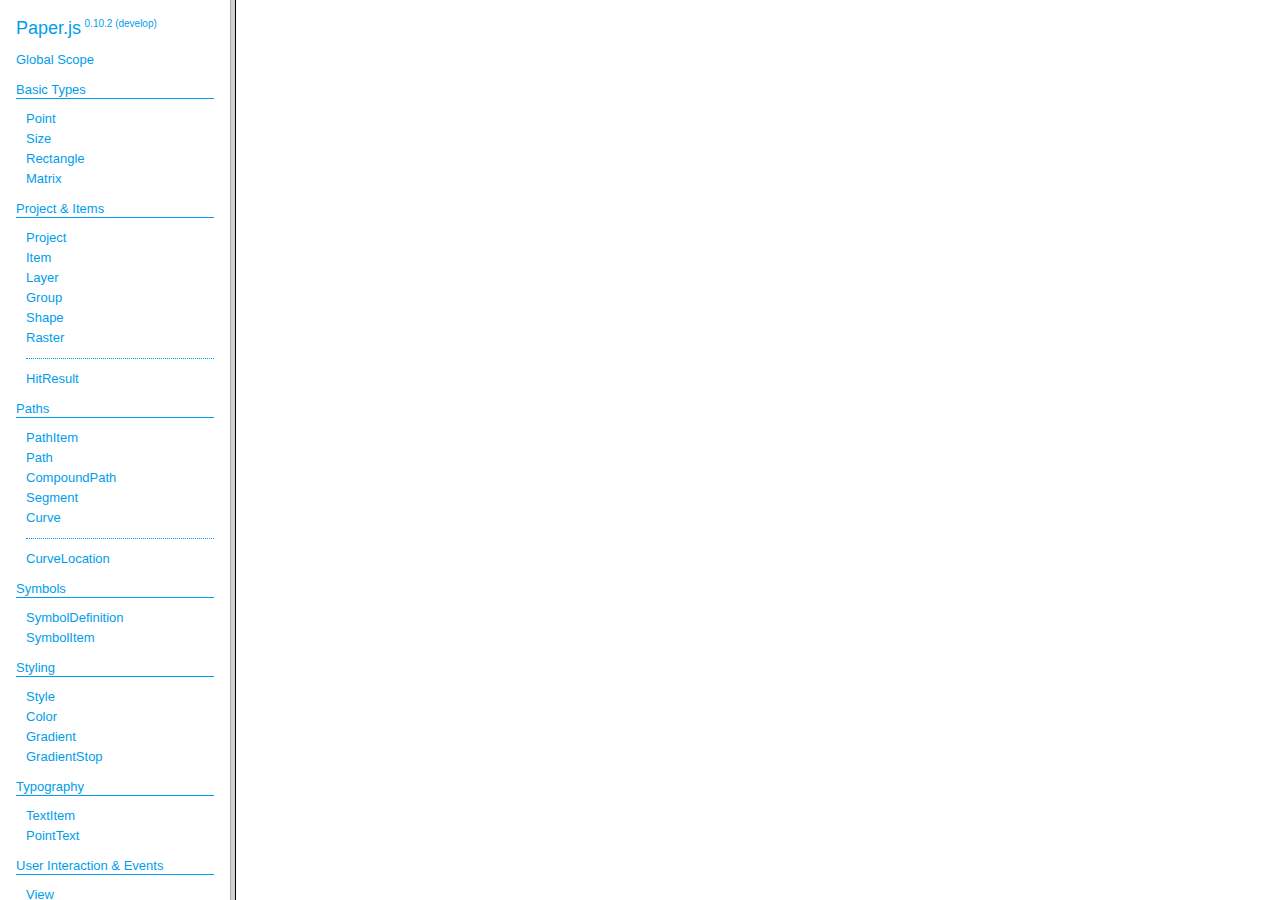
<file: paperjs/docs/index.html>
<!DOCTYPE html>
<html>
<head>
<meta charset="UTF-8">
<title>Paper.js v0.10.2 (develop)</title>
</head>
<frameset cols="230,*">
<frame src="classes/index.html" name="packageListFrame" title="All Packages">
<frame src="about:blank" name="class-frame" title="Class and interface descriptions">
</frameset>
</html>
</file>
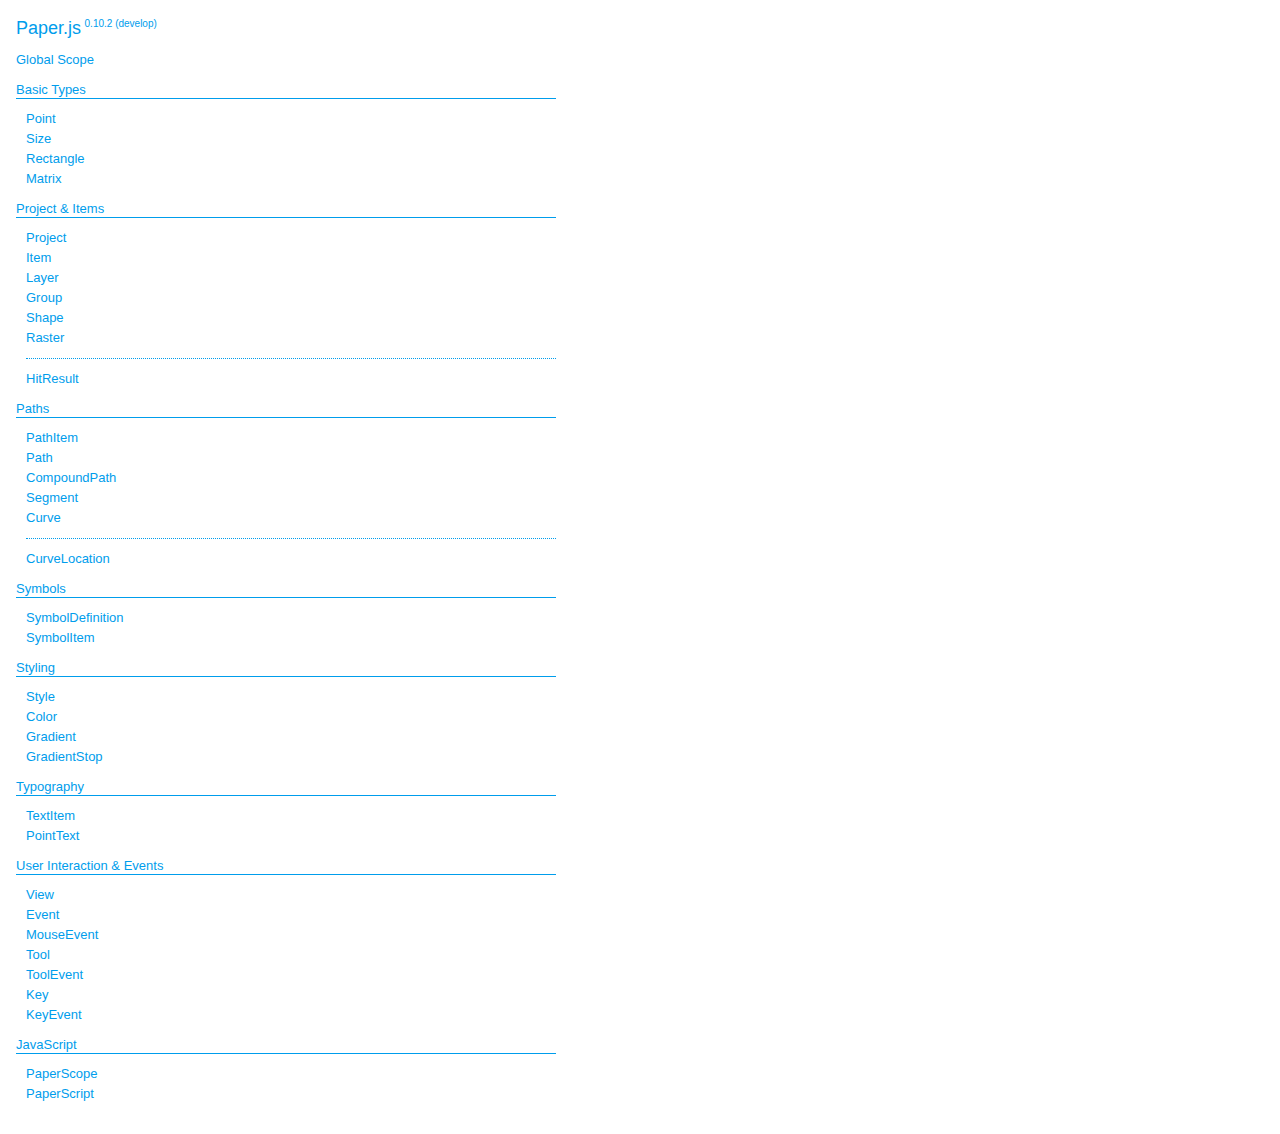
<file: paperjs/docs/classes/index.html>
<!DOCTYPE html>
<html>
<head>
<meta charset="UTF-8">
<title>Paper.js v0.10.2 (develop)</title>
<base target="class-frame">
<link href="../assets/css/docs.css" rel="stylesheet" type="text/css">
</head>
<body class="reference">
<div class="reference-index">
<h1>Paper.js<span class="version">0.10.2 (develop)</span></h1>
<ul class="reference-classes"><li><a href="../classes/global.html">Global Scope</a></li>
<li>
<h2>Basic Types</h2>
<ul>
<li><a href="../classes/Point.html">Point</a></li>
<li><a href="../classes/Size.html">Size</a></li>
<li><a href="../classes/Rectangle.html">Rectangle</a></li>
<li><a href="../classes/Matrix.html">Matrix</a></li>
</ul>
<li>
<h2>Project & Items</h2>
<ul>
<li><a href="../classes/Project.html">Project</a></li>
<li><a href="../classes/Item.html">Item</a></li>
<li><a href="../classes/Layer.html">Layer</a></li>
<li><a href="../classes/Group.html">Group</a></li>
<li><a href="../classes/Shape.html">Shape</a></li>
<li><a href="../classes/Raster.html">Raster</a></li>
<li><hr /></li>
<li><a href="../classes/HitResult.html">HitResult</a></li>
</ul>
<li>
<h2>Paths</h2>
<ul>
<li><a href="../classes/PathItem.html">PathItem</a></li>
<li><a href="../classes/Path.html">Path</a></li>
<li><a href="../classes/CompoundPath.html">CompoundPath</a></li>
<li><a href="../classes/Segment.html">Segment</a></li>
<li><a href="../classes/Curve.html">Curve</a></li>
<li><hr /></li>
<li><a href="../classes/CurveLocation.html">CurveLocation</a></li>
</ul>
<li>
<h2>Symbols</h2>
<ul>
<li><a href="../classes/SymbolDefinition.html">SymbolDefinition</a></li>
<li><a href="../classes/SymbolItem.html">SymbolItem</a></li>
</ul>
<li>
<h2>Styling</h2>
<ul>
<li><a href="../classes/Style.html">Style</a></li>
<li><a href="../classes/Color.html">Color</a></li>
<li><a href="../classes/Gradient.html">Gradient</a></li>
<li><a href="../classes/GradientStop.html">GradientStop</a></li>
</ul>
<li>
<h2>Typography</h2>
<ul>
<li><a href="../classes/TextItem.html">TextItem</a></li>
<li><a href="../classes/PointText.html">PointText</a></li>
</ul>
<li>
<h2>User Interaction & Events</h2>
<ul>
<li><a href="../classes/View.html">View</a></li>
<li><a href="../classes/Event.html">Event</a></li>
<li><a href="../classes/MouseEvent.html">MouseEvent</a></li>
<li><a href="../classes/Tool.html">Tool</a></li>
<li><a href="../classes/ToolEvent.html">ToolEvent</a></li>
<li><a href="../classes/Key.html">Key</a></li>
<li><a href="../classes/KeyEvent.html">KeyEvent</a></li>
</ul>
<li>
<h2>JavaScript</h2>
<ul>
<li><a href="../classes/PaperScope.html">PaperScope</a></li>
<li><a href="../classes/PaperScript.html">PaperScript</a></li>
</ul>
</ul>
</body>
</html>
</file>
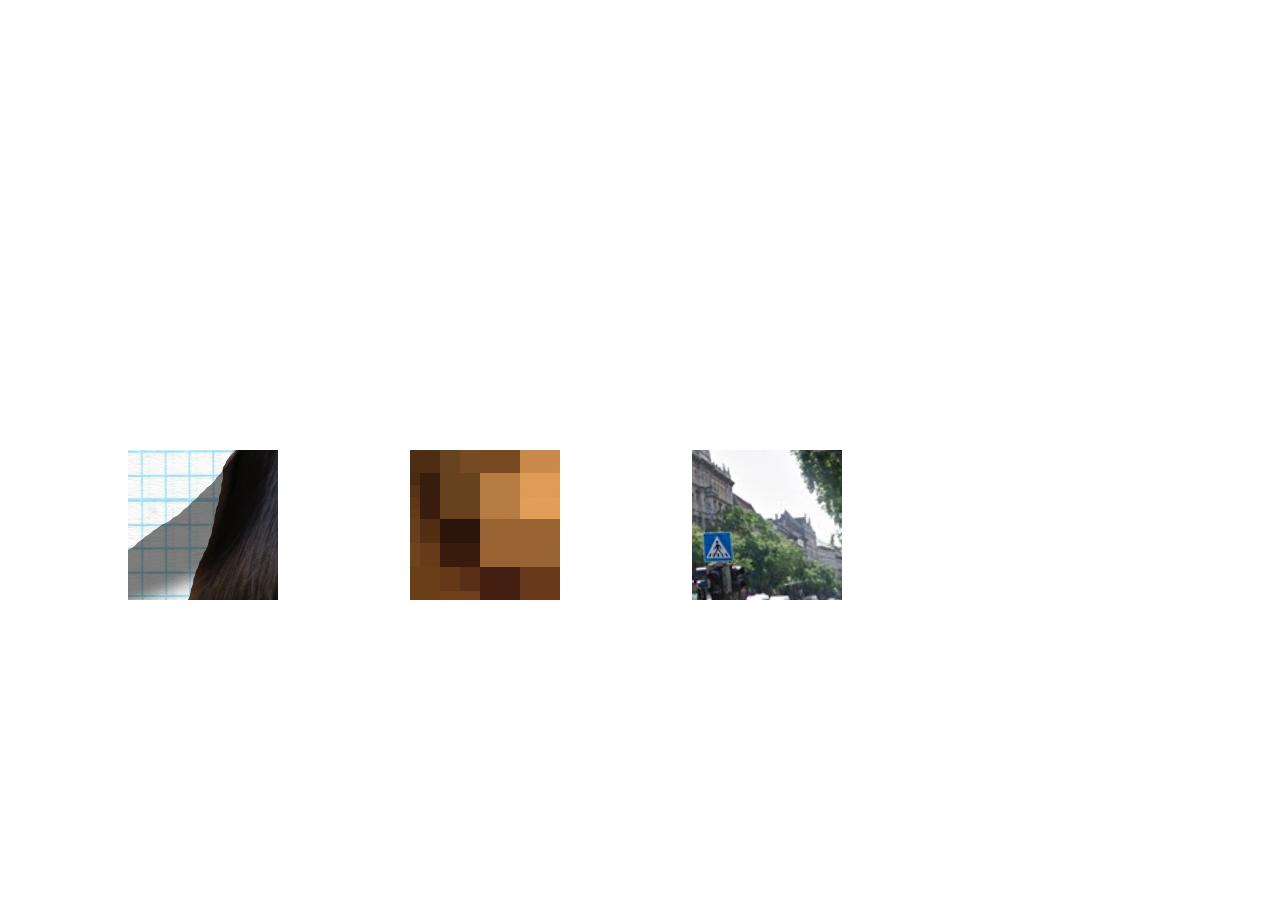
<file: contents.html>
<!DOCTYPE html>
<html>
<head>
    <meta charset="UTF-8">
    <title>where do we go</title>
    <style>
    	html, body {
	        height: 100%;
	        margin: 0;
	        padding: 0;
    	}
    	a{
    		position: relative;
  			top: 50%;
  			transform: translateY(-50%);
    		margin: 10% 0 0 10%;
    	}

    	/* Blur */
/*		figure img {
			-webkit-filter: blur(3px);
			filter: blur(3px);
			-webkit-transition: .3s ease-in-out;
			transition: .3s ease-in-out;
		}
		figure:hover img {
			-webkit-filter: blur(0);
			filter: blur(0);
		}*/
    </style>
    <link rel="stylesheet" href="paperjs/examples/css/style.css">
</head>
<body>
		 <a href="no-face.html" title="1) no face"><img src="final/1.png"></a>
	     <a href="partiality.html" title="2) partiality"><img src="final/2.png"></a>
	     <a href="navigation.html" title="3) navigation"><img src="final/3.png"></a>
</body>
</html>
</file>
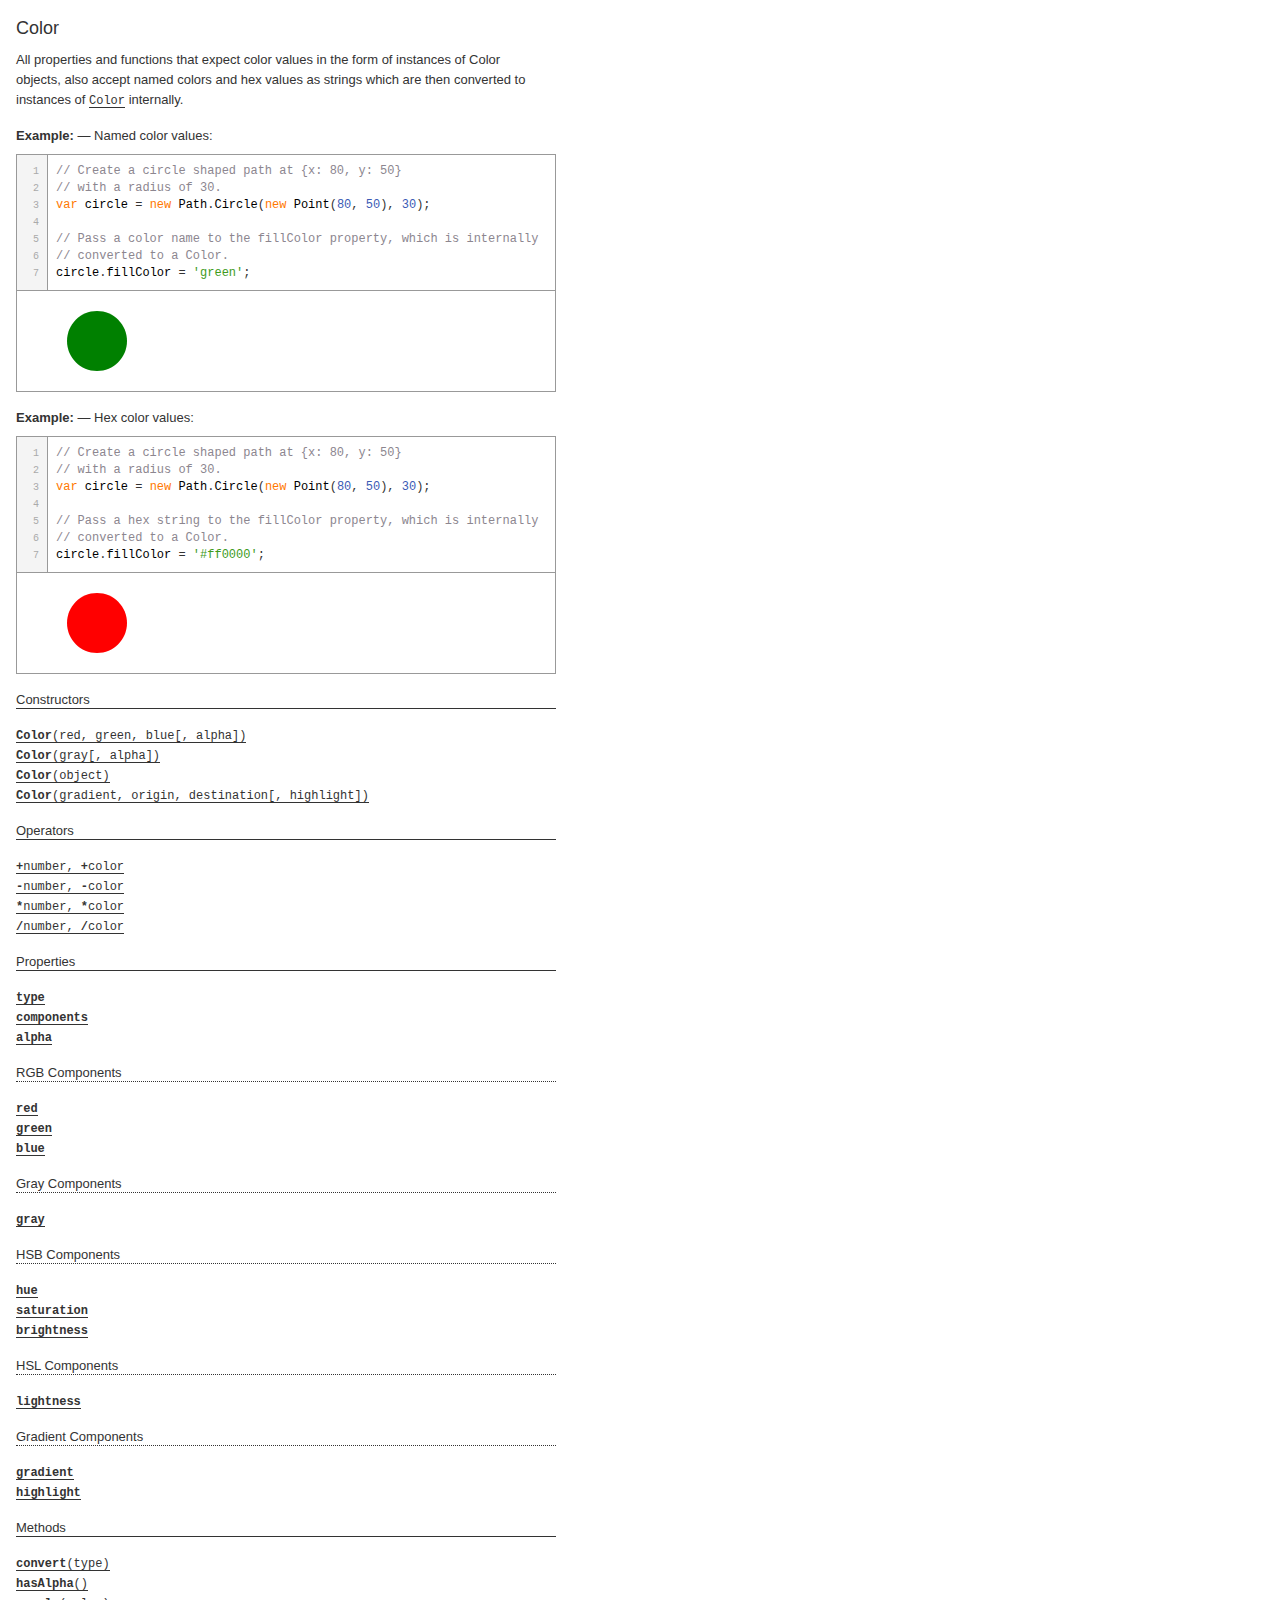
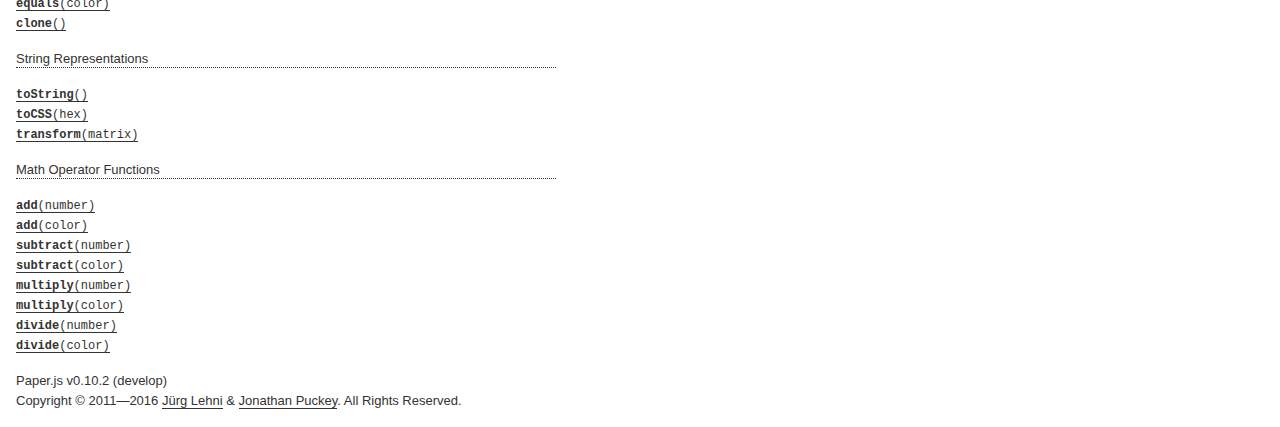
<file: paperjs/docs/classes/Color.html>
<!DOCTYPE html>
<html>
<head>
<meta charset="UTF-8">
<title>Color</title>
<base target="class-frame">
<link href="../assets/css/docs.css" rel="stylesheet" type="text/css">
<script src="../assets/js/paper.js"></script>
<script src="../assets/js/jquery.js"></script>
<script src="../assets/js/codemirror.js"></script>
<script src="../assets/js/docs.js"></script>
</head>
<body>
<article class="reference"> 
<div class="reference-class">
<h1>Color</h1>

<p>All properties and functions that expect color values in the form of instances of Color objects, also accept named colors and hex values as strings which are then converted to instances of <a href="../classes/Color.html"><tt>Color</tt></a> internally.</p>
<h4>Example:<span class="description">Named color values:</span></h4>

<div class="paperscript split">

<div class="buttons">
<div class="button run">Run</div>
</div>

<script type="text/paperscript" canvas="canvas-0">
// Create a circle shaped path at {x: 80, y: 50}
// with a radius of 30.
var circle = new Path.Circle(new Point(80, 50), 30);

// Pass a color name to the fillColor property, which is internally
// converted to a Color.
circle.fillColor = 'green';
</script>
<div class="canvas"><canvas width="516" height="100" id="canvas-0"></canvas></div>
</div>


<h4>Example:<span class="description">Hex color values:</span></h4>

<div class="paperscript split">

<div class="buttons">
<div class="button run">Run</div>
</div>

<script type="text/paperscript" canvas="canvas-1">
// Create a circle shaped path at {x: 80, y: 50}
// with a radius of 30.
var circle = new Path.Circle(new Point(80, 50), 30);

// Pass a hex string to the fillColor property, which is internally
// converted to a Color.
circle.fillColor = '#ff0000';
</script>
<div class="canvas"><canvas width="516" height="100" id="canvas-1"></canvas></div>
</div>


</div>

<!-- =============================== constructors ========================== -->
<div class="reference-members">
	<h2>Constructors</h2>
	
		
<div id="color-red-green-blue" class="member">
<div class="member-link">
<a name="color-red-green-blue" href="#color-red-green-blue"><tt><b>Color</b>(red, green, blue[, alpha])</tt></a>
</div>
<div class="member-description hidden">
<div class="member-text">
    <p>Creates a RGB Color object.</p>
    
    
<ul class="member-list">
	<h4>Parameters:</h4>
	
	<li>
<tt>red:</tt> 
<tt>Number</tt>
&mdash;&nbsp;the amount of red in the color as a value between  <code>0</code> and <code>1</code>

</li>
	
	<li>
<tt>green:</tt> 
<tt>Number</tt>
&mdash;&nbsp;the amount of green in the color as a value  between <code>0</code> and <code>1</code>

</li>
	
	<li>
<tt>blue:</tt> 
<tt>Number</tt>
&mdash;&nbsp;the amount of blue in the color as a value  between <code>0</code> and <code>1</code>

</li>
	
	<li>
<tt>alpha:</tt> 
<tt>Number</tt>
&mdash;&nbsp;the alpha of the color as a value between <code>0</code>  and <code>1</code>
&mdash;&nbsp;optional
</li>
	
</ul>

    
	<ul class="member-list">
		<h4>Returns:</h4>
		
			<li>
<tt><a href="../classes/Color.html"><tt>Color</tt></a></tt>
</li>
		
	</ul>

    
    <h4>Example:<span class="description">Creating a RGB Color:</span></h4>

<div class="paperscript split">

<div class="buttons">
<div class="button run">Run</div>
</div>

<script type="text/paperscript" canvas="canvas-2">
// Create a circle shaped path at {x: 80, y: 50}
// with a radius of 30:
var circle = new Path.Circle(new Point(80, 50), 30);

// 100% red, 0% blue, 50% blue:
circle.fillColor = new Color(1, 0, 0.5);
</script>
<div class="canvas"><canvas width="516" height="100" id="canvas-2"></canvas></div>
</div>


</div>
</div>
</div>
	
		
<div id="color-gray" class="member">
<div class="member-link">
<a name="color-gray" href="#color-gray"><tt><b>Color</b>(gray[, alpha])</tt></a>
</div>
<div class="member-description hidden">
<div class="member-text">
    <p>Creates a gray Color object.</p>
    
    
<ul class="member-list">
	<h4>Parameters:</h4>
	
	<li>
<tt>gray:</tt> 
<tt>Number</tt>
&mdash;&nbsp;the amount of gray in the color as a value  between <code>0</code> and <code>1</code>

</li>
	
	<li>
<tt>alpha:</tt> 
<tt>Number</tt>
&mdash;&nbsp;the alpha of the color as a value between <code>0</code>  and <code>1</code>
&mdash;&nbsp;optional
</li>
	
</ul>

    
	<ul class="member-list">
		<h4>Returns:</h4>
		
			<li>
<tt><a href="../classes/Color.html"><tt>Color</tt></a></tt>
</li>
		
	</ul>

    
    <h4>Example:<span class="description">Creating a gray Color:</span></h4>

<div class="paperscript split">

<div class="buttons">
<div class="button run">Run</div>
</div>

<script type="text/paperscript" canvas="canvas-3">
// Create a circle shaped path at {x: 80, y: 50}
// with a radius of 30:
var circle = new Path.Circle(new Point(80, 50), 30);

// Create a GrayColor with 50% gray:
circle.fillColor = new Color(0.5);
</script>
<div class="canvas"><canvas width="516" height="100" id="canvas-3"></canvas></div>
</div>


</div>
</div>
</div>
	
		
<div id="color-object" class="member">
<div class="member-link">
<a name="color-object" href="#color-object"><tt><b>Color</b>(object)</tt></a>
</div>
<div class="member-description hidden">
<div class="member-text">
    <p>Creates a HSB, HSL or gradient Color object from the properties of the provided object:</p>
    <ul class="member-list">
<h4>Options:</h4>
<li><tt>hsb.hue: <tt>Number</tt></tt> &mdash; the hue of the color as a value in degrees  between <code>0</code> and <code>360</code></li>
<li><tt>hsb.saturation: <tt>Number</tt></tt> &mdash; the saturation of the color as a  value between <code>0</code> and <code>1</code></li>
<li><tt>hsb.brightness: <tt>Number</tt></tt> &mdash; the brightness of the color as a  value between <code>0</code> and <code>1</code></li>
<li><tt>hsb.alpha: <tt>Number</tt></tt> &mdash; the alpha of the color as a value between  <code>0</code> and <code>1</code></li>
<li><tt>hsl.hue: <tt>Number</tt></tt> &mdash; the hue of the color as a value in degrees  between <code>0</code> and <code>360</code></li>
<li><tt>hsl.saturation: <tt>Number</tt></tt> &mdash; the saturation of the color as a  value between <code>0</code> and <code>1</code></li>
<li><tt>hsl.lightness: <tt>Number</tt></tt> &mdash; the lightness of the color as a value  between <code>0</code> and <code>1</code><br></li>
<li><tt>hsl.alpha: <tt>Number</tt></tt> &mdash; the alpha of the color as a value between  <code>0</code> and <code>1</code></li>
<li><tt>gradient.gradient: <a href="../classes/Gradient.html"><tt>Gradient</tt></a></tt> &mdash; the gradient object that  describes the color stops and type of gradient to be used</li>
<li><tt>gradient.origin: <a href="../classes/Point.html"><tt>Point</tt></a></tt> &mdash; the origin point of the gradient</li>
<li><tt>gradient.destination: <a href="../classes/Point.html"><tt>Point</tt></a></tt> &mdash; the destination point of the  gradient</li>
<li><tt>gradient.stops: undefined</tt> &mdash; {GradientStop[]} the gradient stops describing  the gradient, as an alternative to providing a gradient object</li>
<li><tt>gradient.radial: <tt>Boolean</tt></tt> &mdash; controls whether the gradient is  radial, as an alternative to providing a gradient object</li>
</ul>
    
<ul class="member-list">
	<h4>Parameters:</h4>
	
	<li>
<tt>object:</tt> 
<tt>Object</tt>
&mdash;&nbsp;an object describing the components and properties of the color

</li>
	
</ul>

    
	<ul class="member-list">
		<h4>Returns:</h4>
		
			<li>
<tt><a href="../classes/Color.html"><tt>Color</tt></a></tt>
</li>
		
	</ul>

    
    <h4>Example:<span class="description">Creating a HSB Color:</span></h4>

<div class="paperscript split">

<div class="buttons">
<div class="button run">Run</div>
</div>

<script type="text/paperscript" canvas="canvas-4">
// Create a circle shaped path at {x: 80, y: 50}
// with a radius of 30:
var circle = new Path.Circle(new Point(80, 50), 30);

// Create an HSB Color with a hue of 90 degrees, a saturation
// 100% and a brightness of 100%:
circle.fillColor = { hue: 90, saturation: 1, brightness: 1 };
</script>
<div class="canvas"><canvas width="516" height="100" id="canvas-4"></canvas></div>
</div>


<h4>Example:<span class="description">Creating a HSL Color:</span></h4>

<div class="paperscript split">

<div class="buttons">
<div class="button run">Run</div>
</div>

<script type="text/paperscript" canvas="canvas-5">
// Create a circle shaped path at {x: 80, y: 50}
// with a radius of 30:
var circle = new Path.Circle(new Point(80, 50), 30);

// Create an HSL Color with a hue of 90 degrees, a saturation
// 100% and a lightness of 50%:
circle.fillColor = { hue: 90, saturation: 1, lightness: 0.5 };
</script>
<div class="canvas"><canvas width="516" height="100" id="canvas-5"></canvas></div>
</div>


<h4>Example:<span class="description">Creating a gradient color from an object literal:</span></h4>

<div class="paperscript split">

<div class="buttons">
<div class="button run">Run</div>
</div>

<script type="text/paperscript" canvas="canvas-6">
// Define two points which we will be using to construct
// the path and to position the gradient color:
var topLeft = view.center - [80, 80];
var bottomRight = view.center + [80, 80];

var path = new Path.Rectangle({
 topLeft: topLeft,
 bottomRight: bottomRight,
 // Fill the path with a gradient of three color stops
 // that runs between the two points we defined earlier:
 fillColor: {
     stops: ['yellow', 'red', 'blue'],
     origin: topLeft,
     destination: bottomRight
 }
});
</script>
<div class="canvas"><canvas width="516" height="200" id="canvas-6"></canvas></div>
</div>


</div>
</div>
</div>
	
		
<div id="color-gradient-origin-destination" class="member">
<div class="member-link">
<a name="color-gradient-origin-destination" href="#color-gradient-origin-destination"><tt><b>Color</b>(gradient, origin, destination[, highlight])</tt></a>
</div>
<div class="member-description hidden">
<div class="member-text">
    <p>Creates a gradient Color object.</p>
    
    
<ul class="member-list">
	<h4>Parameters:</h4>
	
	<li>
<tt>gradient:</tt> 
<a href="../classes/Gradient.html"><tt>Gradient</tt></a>


</li>
	
	<li>
<tt>origin:</tt> 
<a href="../classes/Point.html"><tt>Point</tt></a>


</li>
	
	<li>
<tt>destination:</tt> 
<a href="../classes/Point.html"><tt>Point</tt></a>


</li>
	
	<li>
<tt>highlight:</tt> 
<a href="../classes/Point.html"><tt>Point</tt></a>

&mdash;&nbsp;optional
</li>
	
</ul>

    
	<ul class="member-list">
		<h4>Returns:</h4>
		
			<li>
<tt><a href="../classes/Color.html"><tt>Color</tt></a></tt>
</li>
		
	</ul>

    
    <h4>Example:<span class="description">Applying a linear gradient color containing evenly distributed color stops:</span></h4>

<div class="paperscript split">

<div class="buttons">
<div class="button run">Run</div>
</div>

<script type="text/paperscript" canvas="canvas-7">
// Define two points which we will be using to construct
// the path and to position the gradient color:
var topLeft = view.center - [80, 80];
var bottomRight = view.center + [80, 80];

// Create a rectangle shaped path between
// the topLeft and bottomRight points:
var path = new Path.Rectangle(topLeft, bottomRight);

// Create the gradient, passing it an array of colors to be converted
// to evenly distributed color stops:
var gradient = new Gradient(['yellow', 'red', 'blue']);

// Have the gradient color run between the topLeft and
// bottomRight points we defined earlier:
var gradientColor = new Color(gradient, topLeft, bottomRight);

// Set the fill color of the path to the gradient color:
path.fillColor = gradientColor;
</script>
<div class="canvas"><canvas width="516" height="200" id="canvas-7"></canvas></div>
</div>


<h4>Example:<span class="description">Applying a radial gradient color containing unevenly distributed color stops:</span></h4>

<div class="paperscript split">

<div class="buttons">
<div class="button run">Run</div>
</div>

<script type="text/paperscript" canvas="canvas-8">
// Create a circle shaped path at the center of the view
// with a radius of 80:
var path = new Path.Circle({
    center: view.center,
    radius: 80
});

// The stops array: yellow mixes with red between 0 and 15%,
// 15% to 30% is pure red, red mixes with black between 30% to 100%:
var stops = [
    ['yellow', 0],
    ['red', 0.15],
    ['red', 0.3],
    ['black', 0.9]
];

// Create a radial gradient using the color stops array:
var gradient = new Gradient(stops, true);

// We will use the center point of the circle shaped path as
// the origin point for our gradient color
var from = path.position;

// The destination point of the gradient color will be the
// center point of the path + 80pt in horizontal direction:
var to = path.position + [80, 0];

// Create the gradient color:
var gradientColor = new Color(gradient, from, to);

// Set the fill color of the path to the gradient color:
path.fillColor = gradientColor;
</script>
<div class="canvas"><canvas width="516" height="200" id="canvas-8"></canvas></div>
</div>


</div>
</div>
</div>
	
</div>



<!-- ================================ operators ============================ -->
	<div class="reference-members">
		<h2>Operators</h2>
		
			<div id="add" class="member">
<div class="member-link">
<a name="add" href="#add"><tt><tt><b>+</b>number</tt>, <tt><b>+</b>color</tt></tt></a>
</div>
<div class="member-description hidden">


	<div class="member-text">
		<p>Returns the addition of the supplied value to both coordinates of the color as a new color. The object itself is not modified!</p>
		
<ul class="member-list">
	<h4>Parameters:</h4>
	
	<li>
<tt>number:</tt> 
<tt>Number</tt>
&mdash;&nbsp;the number to add

</li>
	
</ul>

		
	<ul class="member-list">
		<h4>Returns:</h4>
		
			<li>
<tt><a href="../classes/Color.html"><tt>Color</tt></a></tt>&nbsp;&mdash;&nbsp;the addition of the color and the value as a new color
</li>
		
	</ul>

		
		<h4>Example:</h4>


<pre><code>var color = new Color(0.5, 1, 1);
var result = color + 1;
console.log(result); // { red: 1, blue: 1, green: 1 }</code></pre>

	</div>



	<div class="member-text">
		<p>Returns the addition of the supplied color to the color as a new color. The object itself is not modified!</p>
		
<ul class="member-list">
	<h4>Parameters:</h4>
	
	<li>
<tt>color:</tt> 
<a href="../classes/Color.html"><tt>Color</tt></a>
&mdash;&nbsp;the color to add

</li>
	
</ul>

		
	<ul class="member-list">
		<h4>Returns:</h4>
		
			<li>
<tt><a href="../classes/Color.html"><tt>Color</tt></a></tt>&nbsp;&mdash;&nbsp;the addition of the two colors as a new color
</li>
		
	</ul>

		
		<h4>Example:</h4>


<pre><code>var color1 = new Color(0, 1, 1);
var color2 = new Color(1, 0, 0);
var result = color1 + color2;
console.log(result); // { red: 1, blue: 1, green: 1 }</code></pre>

	</div>


</div>
</div>

		
			<div id="subtract" class="member">
<div class="member-link">
<a name="subtract" href="#subtract"><tt><tt><b>-</b>number</tt>, <tt><b>-</b>color</tt></tt></a>
</div>
<div class="member-description hidden">


	<div class="member-text">
		<p>Returns the subtraction of the supplied value to both coordinates of the color as a new color. The object itself is not modified!</p>
		
<ul class="member-list">
	<h4>Parameters:</h4>
	
	<li>
<tt>number:</tt> 
<tt>Number</tt>
&mdash;&nbsp;the number to subtract

</li>
	
</ul>

		
	<ul class="member-list">
		<h4>Returns:</h4>
		
			<li>
<tt><a href="../classes/Color.html"><tt>Color</tt></a></tt>&nbsp;&mdash;&nbsp;the subtraction of the color and the value as a new color
</li>
		
	</ul>

		
		<h4>Example:</h4>


<pre><code>var color = new Color(0.5, 1, 1);
var result = color - 1;
console.log(result); // { red: 0, blue: 0, green: 0 }</code></pre>

	</div>



	<div class="member-text">
		<p>Returns the subtraction of the supplied color to the color as a new color. The object itself is not modified!</p>
		
<ul class="member-list">
	<h4>Parameters:</h4>
	
	<li>
<tt>color:</tt> 
<a href="../classes/Color.html"><tt>Color</tt></a>
&mdash;&nbsp;the color to subtract

</li>
	
</ul>

		
	<ul class="member-list">
		<h4>Returns:</h4>
		
			<li>
<tt><a href="../classes/Color.html"><tt>Color</tt></a></tt>&nbsp;&mdash;&nbsp;the subtraction of the two colors as a new color
</li>
		
	</ul>

		
		<h4>Example:</h4>


<pre><code>var color1 = new Color(0, 1, 1);
var color2 = new Color(1, 0, 0);
var result = color1 - color2;
console.log(result); // { red: 0, blue: 1, green: 1 }</code></pre>

	</div>


</div>
</div>

		
			<div id="multiply" class="member">
<div class="member-link">
<a name="multiply" href="#multiply"><tt><tt><b>*</b>number</tt>, <tt><b>*</b>color</tt></tt></a>
</div>
<div class="member-description hidden">


	<div class="member-text">
		<p>Returns the multiplication of the supplied value to both coordinates of the color as a new color. The object itself is not modified!</p>
		
<ul class="member-list">
	<h4>Parameters:</h4>
	
	<li>
<tt>number:</tt> 
<tt>Number</tt>
&mdash;&nbsp;the number to multiply

</li>
	
</ul>

		
	<ul class="member-list">
		<h4>Returns:</h4>
		
			<li>
<tt><a href="../classes/Color.html"><tt>Color</tt></a></tt>&nbsp;&mdash;&nbsp;the multiplication of the color and the value as a new color
</li>
		
	</ul>

		
		<h4>Example:</h4>


<pre><code>var color = new Color(0.5, 1, 1);
var result = color * 0.5;
console.log(result); // { red: 0.25, blue: 0.5, green: 0.5 }</code></pre>

	</div>



	<div class="member-text">
		<p>Returns the multiplication of the supplied color to the color as a new color. The object itself is not modified!</p>
		
<ul class="member-list">
	<h4>Parameters:</h4>
	
	<li>
<tt>color:</tt> 
<a href="../classes/Color.html"><tt>Color</tt></a>
&mdash;&nbsp;the color to multiply

</li>
	
</ul>

		
	<ul class="member-list">
		<h4>Returns:</h4>
		
			<li>
<tt><a href="../classes/Color.html"><tt>Color</tt></a></tt>&nbsp;&mdash;&nbsp;the multiplication of the two colors as a new color
</li>
		
	</ul>

		
		<h4>Example:</h4>


<pre><code>var color1 = new Color(0, 1, 1);
var color2 = new Color(0.5, 0, 0.5);
var result = color1 * color2;
console.log(result); // { red: 0, blue: 0, green: 0.5 }</code></pre>

	</div>


</div>
</div>

		
			<div id="divide" class="member">
<div class="member-link">
<a name="divide" href="#divide"><tt><tt><b>/</b>number</tt>, <tt><b>/</b>color</tt></tt></a>
</div>
<div class="member-description hidden">


	<div class="member-text">
		<p>Returns the division of the supplied value to both coordinates of the color as a new color. The object itself is not modified!</p>
		
<ul class="member-list">
	<h4>Parameters:</h4>
	
	<li>
<tt>number:</tt> 
<tt>Number</tt>
&mdash;&nbsp;the number to divide

</li>
	
</ul>

		
	<ul class="member-list">
		<h4>Returns:</h4>
		
			<li>
<tt><a href="../classes/Color.html"><tt>Color</tt></a></tt>&nbsp;&mdash;&nbsp;the division of the color and the value as a new color
</li>
		
	</ul>

		
		<h4>Example:</h4>


<pre><code>var color = new Color(0.5, 1, 1);
var result = color / 2;
console.log(result); // { red: 0.25, blue: 0.5, green: 0.5 }</code></pre>

	</div>



	<div class="member-text">
		<p>Returns the division of the supplied color to the color as a new color. The object itself is not modified!</p>
		
<ul class="member-list">
	<h4>Parameters:</h4>
	
	<li>
<tt>color:</tt> 
<a href="../classes/Color.html"><tt>Color</tt></a>
&mdash;&nbsp;the color to divide

</li>
	
</ul>

		
	<ul class="member-list">
		<h4>Returns:</h4>
		
			<li>
<tt><a href="../classes/Color.html"><tt>Color</tt></a></tt>&nbsp;&mdash;&nbsp;the division of the two colors as a new color
</li>
		
	</ul>

		
		<h4>Example:</h4>


<pre><code>var color1 = new Color(0, 1, 1);
var color2 = new Color(0.5, 0, 0.5);
var result = color1 / color2;
console.log(result); // { red: 0, blue: 0, green: 1 }</code></pre>

	</div>


</div>
</div>

		
	</div>



<!-- ================================ properties =========================== -->
	<div class="reference-members">
		<h2>Properties</h2>
		
			
<div id="type" class="member">
<div class="member-link">
<a name="type" href="#type"><tt><b>type</b></tt></a>
</div>
<div class="member-description hidden">

<div class="member-text">
	<p>The type of the color as a string.</p>
	
	
	
	<ul class="member-list">
		<h4>Type:</h4>
		<li>
			<tt>String</tt>
		</li>
	</ul>
    
	
	<h4>Example:</h4>


<pre><code>var color = new Color(1, 0, 0);
console.log(color.type); // 'rgb'</code></pre>

</div>

</div>
</div>
		
			
<div id="components" class="member">
<div class="member-link">
<a name="components" href="#components"><tt><b>components</b></tt></a>
</div>
<div class="member-description hidden">

<div class="member-text">
	<p>The color components that define the color, including the alpha value if defined.</p>
	
		<p>Read only.</p>
	
	
	
	<ul class="member-list">
		<h4>Type:</h4>
		<li>
			<tt>Number</tt>
		</li>
	</ul>
    
	
	
</div>

</div>
</div>
		
			
<div id="alpha" class="member">
<div class="member-link">
<a name="alpha" href="#alpha"><tt><b>alpha</b></tt></a>
</div>
<div class="member-description hidden">

<div class="member-text">
	<p>The color&rsquo;s alpha value as a number between <code>0</code> and <code>1</code>. All colors of the different subclasses support alpha values.</p>
	
	
	
	<ul class="member-list">
		<h4>Type:</h4>
		<li>
			<tt>Number</tt>
		</li>
	</ul>
    
	
	<h4>Example:<span class="description">A filled path with a half transparent stroke:</span></h4>

<div class="paperscript split">

<div class="buttons">
<div class="button run">Run</div>
</div>

<script type="text/paperscript" canvas="canvas-9">
var circle = new Path.Circle(new Point(80, 50), 30);

// Fill the circle with red and give it a 20pt green stroke:
circle.style = {
 fillColor: 'red',
 strokeColor: 'green',
 strokeWidth: 20
};

// Make the stroke half transparent:
circle.strokeColor.alpha = 0.5;
</script>
<div class="canvas"><canvas width="516" height="100" id="canvas-9"></canvas></div>
</div>


</div>

</div>
</div>
		
			
	<h3>RGB Components</h3>

<div id="red" class="member">
<div class="member-link">
<a name="red" href="#red"><tt><b>red</b></tt></a>
</div>
<div class="member-description hidden">

<div class="member-text">
	<p>The amount of red in the color as a value between <code>0</code> and <code>1</code>.</p>
	
	
	
	<ul class="member-list">
		<h4>Type:</h4>
		<li>
			<tt>Number</tt>
		</li>
	</ul>
    
	
	<h4>Example:<span class="description">Changing the amount of red in a color:</span></h4>

<div class="paperscript split">

<div class="buttons">
<div class="button run">Run</div>
</div>

<script type="text/paperscript" canvas="canvas-10">
var circle = new Path.Circle(new Point(80, 50), 30);
circle.fillColor = 'blue';

// Blue + red = purple:
circle.fillColor.red = 1;
</script>
<div class="canvas"><canvas width="516" height="100" id="canvas-10"></canvas></div>
</div>


</div>

</div>
</div>
		
			
<div id="green" class="member">
<div class="member-link">
<a name="green" href="#green"><tt><b>green</b></tt></a>
</div>
<div class="member-description hidden">

<div class="member-text">
	<p>The amount of green in the color as a value between <code>0</code> and <code>1</code>.</p>
	
	
	
	<ul class="member-list">
		<h4>Type:</h4>
		<li>
			<tt>Number</tt>
		</li>
	</ul>
    
	
	<h4>Example:<span class="description">Changing the amount of green in a color:</span></h4>

<div class="paperscript split">

<div class="buttons">
<div class="button run">Run</div>
</div>

<script type="text/paperscript" canvas="canvas-11">
var circle = new Path.Circle(new Point(80, 50), 30);

// First we set the fill color to red:
circle.fillColor = 'red';

// Red + green = yellow:
circle.fillColor.green = 1;
</script>
<div class="canvas"><canvas width="516" height="100" id="canvas-11"></canvas></div>
</div>


</div>

</div>
</div>
		
			
<div id="blue" class="member">
<div class="member-link">
<a name="blue" href="#blue"><tt><b>blue</b></tt></a>
</div>
<div class="member-description hidden">

<div class="member-text">
	<p>The amount of blue in the color as a value between <code>0</code> and <code>1</code>.</p>
	
	
	
	<ul class="member-list">
		<h4>Type:</h4>
		<li>
			<tt>Number</tt>
		</li>
	</ul>
    
	
	<h4>Example:<span class="description">Changing the amount of blue in a color:</span></h4>

<div class="paperscript split">

<div class="buttons">
<div class="button run">Run</div>
</div>

<script type="text/paperscript" canvas="canvas-12">
var circle = new Path.Circle(new Point(80, 50), 30);

// First we set the fill color to red:
circle.fillColor = 'red';

// Red + blue = purple:
circle.fillColor.blue = 1;
</script>
<div class="canvas"><canvas width="516" height="100" id="canvas-12"></canvas></div>
</div>


</div>

</div>
</div>
		
			
	<h3>Gray Components</h3>

<div id="gray" class="member">
<div class="member-link">
<a name="gray" href="#gray"><tt><b>gray</b></tt></a>
</div>
<div class="member-description hidden">

<div class="member-text">
	<p>The amount of gray in the color as a value between <code>0</code> and <code>1</code>.</p>
	
	
	
	<ul class="member-list">
		<h4>Type:</h4>
		<li>
			<tt>Number</tt>
		</li>
	</ul>
    
	
	
</div>

</div>
</div>
		
			
	<h3>HSB Components</h3>

<div id="hue" class="member">
<div class="member-link">
<a name="hue" href="#hue"><tt><b>hue</b></tt></a>
</div>
<div class="member-description hidden">

<div class="member-text">
	<p>The hue of the color as a value in degrees between <code>0</code> and <code>360</code>.</p>
	
	
	
	<ul class="member-list">
		<h4>Type:</h4>
		<li>
			<tt>Number</tt>
		</li>
	</ul>
    
	
	<h4>Example:<span class="description">Changing the hue of a color:</span></h4>

<div class="paperscript split">

<div class="buttons">
<div class="button run">Run</div>
</div>

<script type="text/paperscript" canvas="canvas-13">
var circle = new Path.Circle(new Point(80, 50), 30);
circle.fillColor = 'red';
circle.fillColor.hue += 30;
</script>
<div class="canvas"><canvas width="516" height="100" id="canvas-13"></canvas></div>
</div>


<h4>Example:<span class="description">Hue cycling:</span></h4>

<div class="paperscript split">

<div class="buttons">
<div class="button run">Run</div>
</div>

<script type="text/paperscript" canvas="canvas-14">
// Create a rectangle shaped path, using the dimensions
// of the view:
var path = new Path.Rectangle(view.bounds);
path.fillColor = 'red';

function onFrame(event) {
 path.fillColor.hue += 0.5;
}
</script>
<div class="canvas"><canvas width="516" height="100" id="canvas-14"></canvas></div>
</div>


</div>

</div>
</div>
		
			
<div id="saturation" class="member">
<div class="member-link">
<a name="saturation" href="#saturation"><tt><b>saturation</b></tt></a>
</div>
<div class="member-description hidden">

<div class="member-text">
	<p>The saturation of the color as a value between <code>0</code> and <code>1</code>.</p>
	
	
	
	<ul class="member-list">
		<h4>Type:</h4>
		<li>
			<tt>Number</tt>
		</li>
	</ul>
    
	
	
</div>

</div>
</div>
		
			
<div id="brightness" class="member">
<div class="member-link">
<a name="brightness" href="#brightness"><tt><b>brightness</b></tt></a>
</div>
<div class="member-description hidden">

<div class="member-text">
	<p>The brightness of the color as a value between <code>0</code> and <code>1</code>.</p>
	
	
	
	<ul class="member-list">
		<h4>Type:</h4>
		<li>
			<tt>Number</tt>
		</li>
	</ul>
    
	
	
</div>

</div>
</div>
		
			
	<h3>HSL Components</h3>

<div id="lightness" class="member">
<div class="member-link">
<a name="lightness" href="#lightness"><tt><b>lightness</b></tt></a>
</div>
<div class="member-description hidden">

<div class="member-text">
	<p>The lightness of the color as a value between <code>0</code> and <code>1</code>.</p>
<p>Note that all other components are shared with HSB.</p>
	
	
	
	<ul class="member-list">
		<h4>Type:</h4>
		<li>
			<tt>Number</tt>
		</li>
	</ul>
    
	
	
</div>

</div>
</div>
		
			
	<h3>Gradient Components</h3>

<div id="gradient" class="member">
<div class="member-link">
<a name="gradient" href="#gradient"><tt><b>gradient</b></tt></a>
</div>
<div class="member-description hidden">

<div class="member-text">
	<p>The gradient object describing the type of gradient and the stops.</p>
	
	
	
	<ul class="member-list">
		<h4>Type:</h4>
		<li>
			<a href="../classes/Gradient.html"><tt>Gradient</tt></a>
		</li>
	</ul>
    
	
	
</div>

</div>
</div>
		
			
<div id="highlight" class="member">
<div class="member-link">
<a name="highlight" href="#highlight"><tt><b>highlight</b></tt></a>
</div>
<div class="member-description hidden">

<div class="member-text">
	<p>The highlight point of the gradient.</p>
	
	
	
	<ul class="member-list">
		<h4>Type:</h4>
		<li>
			<a href="../classes/Point.html"><tt>Point</tt></a>
		</li>
	</ul>
    
	
	<h4>Example:<span class="description">Create a circle shaped path at the center of the view, using 40% of the height of the view as its radius and fill it with a radial gradient color:</span></h4>

<div class="paperscript split">

<div class="buttons">
<div class="button run">Run</div>
</div>

<script type="text/paperscript" canvas="canvas-15">
var path = new Path.Circle({
 center: view.center,
 radius: view.bounds.height * 0.4
});

path.fillColor = {
 gradient: {
     stops: ['yellow', 'red', 'black'],
     radial: true
 },
 origin: path.position,
 destination: path.bounds.rightCenter
};

function onMouseMove(event) {
 // Set the origin highlight of the path's gradient color
 // to the position of the mouse:
 path.fillColor.highlight = event.point;
}
</script>
<div class="canvas"><canvas width="516" height="300" id="canvas-15"></canvas></div>
</div>


</div>

</div>
</div>
		
	</div>





<!-- ============================== methods ================================ -->
	<div class="reference-members">
		<h2>Methods</h2>
		
	
<div id="convert-type" class="member">
<div class="member-link">
<a name="convert-type" href="#convert-type"><tt><b>convert</b>(type)</tt></a>
</div>
<div class="member-description hidden">
<div class="member-text">
	<p>Converts the color another type.</p>
    
	
<ul class="member-list">
	<h4>Parameters:</h4>
	
	<li>
<tt>type:</tt> 
<tt>String</tt>
&mdash;&nbsp;the color type to convert to. Possible values: <tt>&lsquo;rgb&rsquo;</tt>, <tt>&lsquo;gray&rsquo;</tt>, <tt>&lsquo;hsb&rsquo;</tt>, <tt>&lsquo;hsl&rsquo;</tt>

</li>
	
</ul>

	
	<ul class="member-list">
		<h4>Returns:</h4>
		
			<li>
<tt><a href="../classes/Color.html"><tt>Color</tt></a></tt>&nbsp;&mdash;&nbsp;the converted color as a new instance
</li>
		
	</ul>

	
	
</div>
</div>
</div>

	
<div id="hasalpha" class="member">
<div class="member-link">
<a name="hasalpha" href="#hasalpha"><tt><b>hasAlpha</b>()</tt></a>
</div>
<div class="member-description hidden">
<div class="member-text">
	<p>Checks if the color has an alpha value.</p>
    
	
	
	<ul class="member-list">
		<h4>Returns:</h4>
		
			<li>
<tt><tt>Boolean</tt></tt>&nbsp;&mdash;&nbsp;<tt>true</tt> if the color has an alpha value, <tt>false</tt> otherwise
</li>
		
	</ul>

	
	
</div>
</div>
</div>

	
<div id="equals-color" class="member">
<div class="member-link">
<a name="equals-color" href="#equals-color"><tt><b>equals</b>(color)</tt></a>
</div>
<div class="member-description hidden">
<div class="member-text">
	<p>Checks if the component color values of the color are the same as those of the supplied one.</p>
    
	
<ul class="member-list">
	<h4>Parameters:</h4>
	
	<li>
<tt>color:</tt> 
<a href="../classes/Color.html"><tt>Color</tt></a>
&mdash;&nbsp;the color to compare with

</li>
	
</ul>

	
	<ul class="member-list">
		<h4>Returns:</h4>
		
			<li>
<tt><tt>Boolean</tt></tt>&nbsp;&mdash;&nbsp;<tt>true</tt> if the colors are the same, <tt>false</tt> otherwise
</li>
		
	</ul>

	
	
</div>
</div>
</div>

	
<div id="clone" class="member">
<div class="member-link">
<a name="clone" href="#clone"><tt><b>clone</b>()</tt></a>
</div>
<div class="member-description hidden">
<div class="member-text">
	
    
	
	
	<ul class="member-list">
		<h4>Returns:</h4>
		
			<li>
<tt><a href="../classes/Color.html"><tt>Color</tt></a></tt>&nbsp;&mdash;&nbsp;a copy of the color object
</li>
		
	</ul>

	
	
</div>
</div>
</div>

	
<h3>String Representations</h3>

<div id="tostring" class="member">
<div class="member-link">
<a name="tostring" href="#tostring"><tt><b>toString</b>()</tt></a>
</div>
<div class="member-description hidden">
<div class="member-text">
	
    
	
	
	<ul class="member-list">
		<h4>Returns:</h4>
		
			<li>
<tt><tt>String</tt></tt>&nbsp;&mdash;&nbsp;a string representation of the color
</li>
		
	</ul>

	
	
</div>
</div>
</div>

	
<div id="tocss-hex" class="member">
<div class="member-link">
<a name="tocss-hex" href="#tocss-hex"><tt><b>toCSS</b>(hex)</tt></a>
</div>
<div class="member-description hidden">
<div class="member-text">
	<p>Returns the color as a CSS string.</p>
    
	
<ul class="member-list">
	<h4>Parameters:</h4>
	
	<li>
<tt>hex:</tt> 
<tt>Boolean</tt>
&mdash;&nbsp;whether to return the color in hexadecimal representation or as a CSS RGB / RGBA string.

</li>
	
</ul>

	
	<ul class="member-list">
		<h4>Returns:</h4>
		
			<li>
<tt><tt>String</tt></tt>&nbsp;&mdash;&nbsp;a CSS string representation of the color
</li>
		
	</ul>

	
	
</div>
</div>
</div>

	
<div id="transform-matrix" class="member">
<div class="member-link">
<a name="transform-matrix" href="#transform-matrix"><tt><b>transform</b>(matrix)</tt></a>
</div>
<div class="member-description hidden">
<div class="member-text">
	<p>Transform the gradient color by the specified matrix.</p>
    
	
<ul class="member-list">
	<h4>Parameters:</h4>
	
	<li>
<tt>matrix:</tt> 
<a href="../classes/Matrix.html"><tt>Matrix</tt></a>
&mdash;&nbsp;the matrix to transform the gradient color by

</li>
	
</ul>

	
	
	
</div>
</div>
</div>


		
			<h3>Math Operator Functions</h3>
			
				
	
<div id="add-number" class="member">
<div class="member-link">
<a name="add-number" href="#add-number"><tt><b>add</b>(number)</tt></a>
</div>
<div class="member-description hidden">
<div class="member-text">
	<p>Returns the addition of the supplied value to both coordinates of the color as a new color. The object itself is not modified!</p>
    
	
<ul class="member-list">
	<h4>Parameters:</h4>
	
	<li>
<tt>number:</tt> 
<tt>Number</tt>
&mdash;&nbsp;the number to add

</li>
	
</ul>

	
	<ul class="member-list">
		<h4>Returns:</h4>
		
			<li>
<tt><a href="../classes/Color.html"><tt>Color</tt></a></tt>&nbsp;&mdash;&nbsp;the addition of the color and the value as a new color
</li>
		
	</ul>

	
	<h4>Example:</h4>


<pre><code>var color = new Color(0.5, 1, 1);
var result = color + 1;
console.log(result); // { red: 1, blue: 1, green: 1 }</code></pre>

</div>
</div>
</div>

	
<div id="add-color" class="member">
<div class="member-link">
<a name="add-color" href="#add-color"><tt><b>add</b>(color)</tt></a>
</div>
<div class="member-description hidden">
<div class="member-text">
	<p>Returns the addition of the supplied color to the color as a new color. The object itself is not modified!</p>
    
	
<ul class="member-list">
	<h4>Parameters:</h4>
	
	<li>
<tt>color:</tt> 
<a href="../classes/Color.html"><tt>Color</tt></a>
&mdash;&nbsp;the color to add

</li>
	
</ul>

	
	<ul class="member-list">
		<h4>Returns:</h4>
		
			<li>
<tt><a href="../classes/Color.html"><tt>Color</tt></a></tt>&nbsp;&mdash;&nbsp;the addition of the two colors as a new color
</li>
		
	</ul>

	
	<h4>Example:</h4>


<pre><code>var color1 = new Color(0, 1, 1);
var color2 = new Color(1, 0, 0);
var result = color1 + color2;
console.log(result); // { red: 1, blue: 1, green: 1 }</code></pre>

</div>
</div>
</div>


			
				
	
<div id="subtract-number" class="member">
<div class="member-link">
<a name="subtract-number" href="#subtract-number"><tt><b>subtract</b>(number)</tt></a>
</div>
<div class="member-description hidden">
<div class="member-text">
	<p>Returns the subtraction of the supplied value to both coordinates of the color as a new color. The object itself is not modified!</p>
    
	
<ul class="member-list">
	<h4>Parameters:</h4>
	
	<li>
<tt>number:</tt> 
<tt>Number</tt>
&mdash;&nbsp;the number to subtract

</li>
	
</ul>

	
	<ul class="member-list">
		<h4>Returns:</h4>
		
			<li>
<tt><a href="../classes/Color.html"><tt>Color</tt></a></tt>&nbsp;&mdash;&nbsp;the subtraction of the color and the value as a new color
</li>
		
	</ul>

	
	<h4>Example:</h4>


<pre><code>var color = new Color(0.5, 1, 1);
var result = color - 1;
console.log(result); // { red: 0, blue: 0, green: 0 }</code></pre>

</div>
</div>
</div>

	
<div id="subtract-color" class="member">
<div class="member-link">
<a name="subtract-color" href="#subtract-color"><tt><b>subtract</b>(color)</tt></a>
</div>
<div class="member-description hidden">
<div class="member-text">
	<p>Returns the subtraction of the supplied color to the color as a new color. The object itself is not modified!</p>
    
	
<ul class="member-list">
	<h4>Parameters:</h4>
	
	<li>
<tt>color:</tt> 
<a href="../classes/Color.html"><tt>Color</tt></a>
&mdash;&nbsp;the color to subtract

</li>
	
</ul>

	
	<ul class="member-list">
		<h4>Returns:</h4>
		
			<li>
<tt><a href="../classes/Color.html"><tt>Color</tt></a></tt>&nbsp;&mdash;&nbsp;the subtraction of the two colors as a new color
</li>
		
	</ul>

	
	<h4>Example:</h4>


<pre><code>var color1 = new Color(0, 1, 1);
var color2 = new Color(1, 0, 0);
var result = color1 - color2;
console.log(result); // { red: 0, blue: 1, green: 1 }</code></pre>

</div>
</div>
</div>


			
				
	
<div id="multiply-number" class="member">
<div class="member-link">
<a name="multiply-number" href="#multiply-number"><tt><b>multiply</b>(number)</tt></a>
</div>
<div class="member-description hidden">
<div class="member-text">
	<p>Returns the multiplication of the supplied value to both coordinates of the color as a new color. The object itself is not modified!</p>
    
	
<ul class="member-list">
	<h4>Parameters:</h4>
	
	<li>
<tt>number:</tt> 
<tt>Number</tt>
&mdash;&nbsp;the number to multiply

</li>
	
</ul>

	
	<ul class="member-list">
		<h4>Returns:</h4>
		
			<li>
<tt><a href="../classes/Color.html"><tt>Color</tt></a></tt>&nbsp;&mdash;&nbsp;the multiplication of the color and the value as a new color
</li>
		
	</ul>

	
	<h4>Example:</h4>


<pre><code>var color = new Color(0.5, 1, 1);
var result = color * 0.5;
console.log(result); // { red: 0.25, blue: 0.5, green: 0.5 }</code></pre>

</div>
</div>
</div>

	
<div id="multiply-color" class="member">
<div class="member-link">
<a name="multiply-color" href="#multiply-color"><tt><b>multiply</b>(color)</tt></a>
</div>
<div class="member-description hidden">
<div class="member-text">
	<p>Returns the multiplication of the supplied color to the color as a new color. The object itself is not modified!</p>
    
	
<ul class="member-list">
	<h4>Parameters:</h4>
	
	<li>
<tt>color:</tt> 
<a href="../classes/Color.html"><tt>Color</tt></a>
&mdash;&nbsp;the color to multiply

</li>
	
</ul>

	
	<ul class="member-list">
		<h4>Returns:</h4>
		
			<li>
<tt><a href="../classes/Color.html"><tt>Color</tt></a></tt>&nbsp;&mdash;&nbsp;the multiplication of the two colors as a new color
</li>
		
	</ul>

	
	<h4>Example:</h4>


<pre><code>var color1 = new Color(0, 1, 1);
var color2 = new Color(0.5, 0, 0.5);
var result = color1 * color2;
console.log(result); // { red: 0, blue: 0, green: 0.5 }</code></pre>

</div>
</div>
</div>


			
				
	
<div id="divide-number" class="member">
<div class="member-link">
<a name="divide-number" href="#divide-number"><tt><b>divide</b>(number)</tt></a>
</div>
<div class="member-description hidden">
<div class="member-text">
	<p>Returns the division of the supplied value to both coordinates of the color as a new color. The object itself is not modified!</p>
    
	
<ul class="member-list">
	<h4>Parameters:</h4>
	
	<li>
<tt>number:</tt> 
<tt>Number</tt>
&mdash;&nbsp;the number to divide

</li>
	
</ul>

	
	<ul class="member-list">
		<h4>Returns:</h4>
		
			<li>
<tt><a href="../classes/Color.html"><tt>Color</tt></a></tt>&nbsp;&mdash;&nbsp;the division of the color and the value as a new color
</li>
		
	</ul>

	
	<h4>Example:</h4>


<pre><code>var color = new Color(0.5, 1, 1);
var result = color / 2;
console.log(result); // { red: 0.25, blue: 0.5, green: 0.5 }</code></pre>

</div>
</div>
</div>

	
<div id="divide-color" class="member">
<div class="member-link">
<a name="divide-color" href="#divide-color"><tt><b>divide</b>(color)</tt></a>
</div>
<div class="member-description hidden">
<div class="member-text">
	<p>Returns the division of the supplied color to the color as a new color. The object itself is not modified!</p>
    
	
<ul class="member-list">
	<h4>Parameters:</h4>
	
	<li>
<tt>color:</tt> 
<a href="../classes/Color.html"><tt>Color</tt></a>
&mdash;&nbsp;the color to divide

</li>
	
</ul>

	
	<ul class="member-list">
		<h4>Returns:</h4>
		
			<li>
<tt><a href="../classes/Color.html"><tt>Color</tt></a></tt>&nbsp;&mdash;&nbsp;the division of the two colors as a new color
</li>
		
	</ul>

	
	<h4>Example:</h4>


<pre><code>var color1 = new Color(0, 1, 1);
var color2 = new Color(0.5, 0, 0.5);
var result = color1 / color2;
console.log(result); // { red: 0, blue: 0, green: 1 }</code></pre>

</div>
</div>
</div>


			
		
	</div>




<!-- =========================== copyright notice ========================== -->
<p class="footer">
Paper.js v0.10.2 (develop)<br>
Copyright &#169; 2011—2016 <a href="http://www.lehni.org" target="_blank">J&uuml;rg Lehni</a> &amp; <a href="http://www.jonathanpuckey.com" target="_blank">Jonathan Puckey</a>. All Rights Reserved.</p>
<div class="content-end"></div>


</article>
</body>
</file>
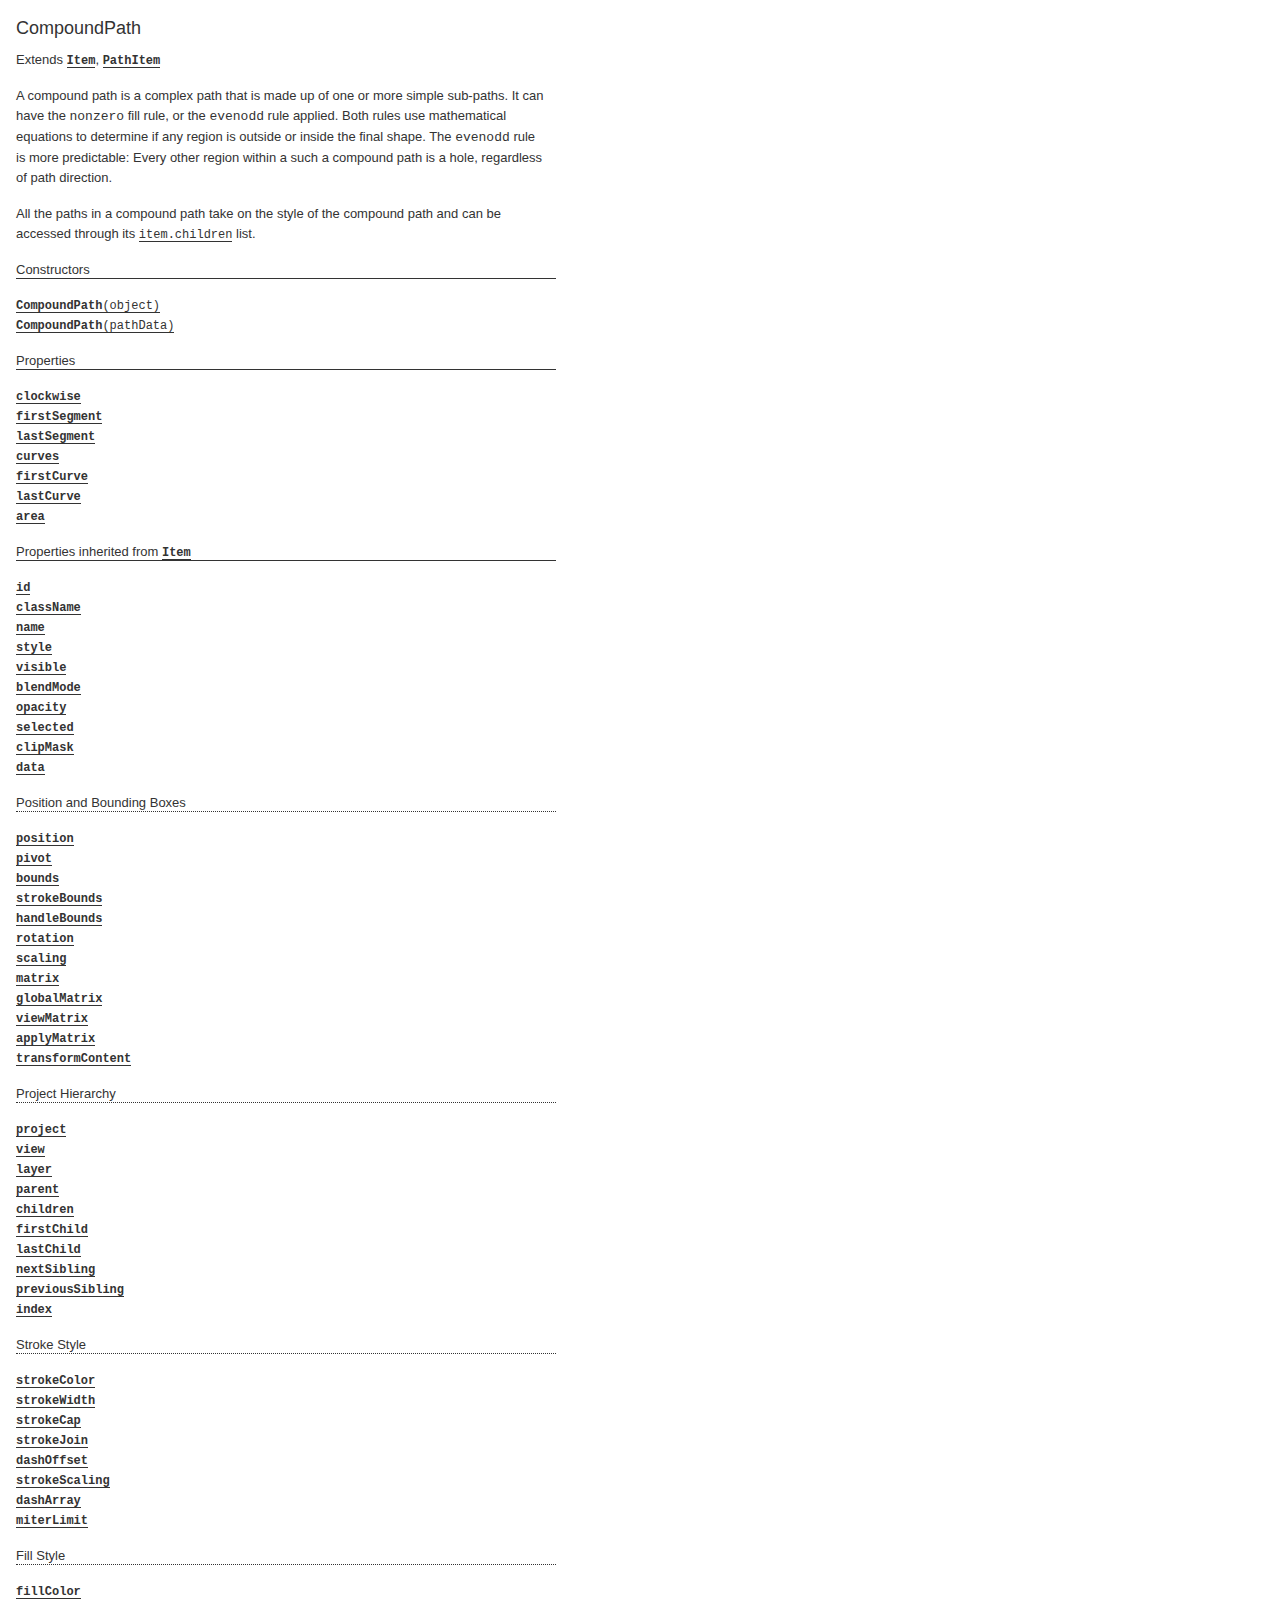
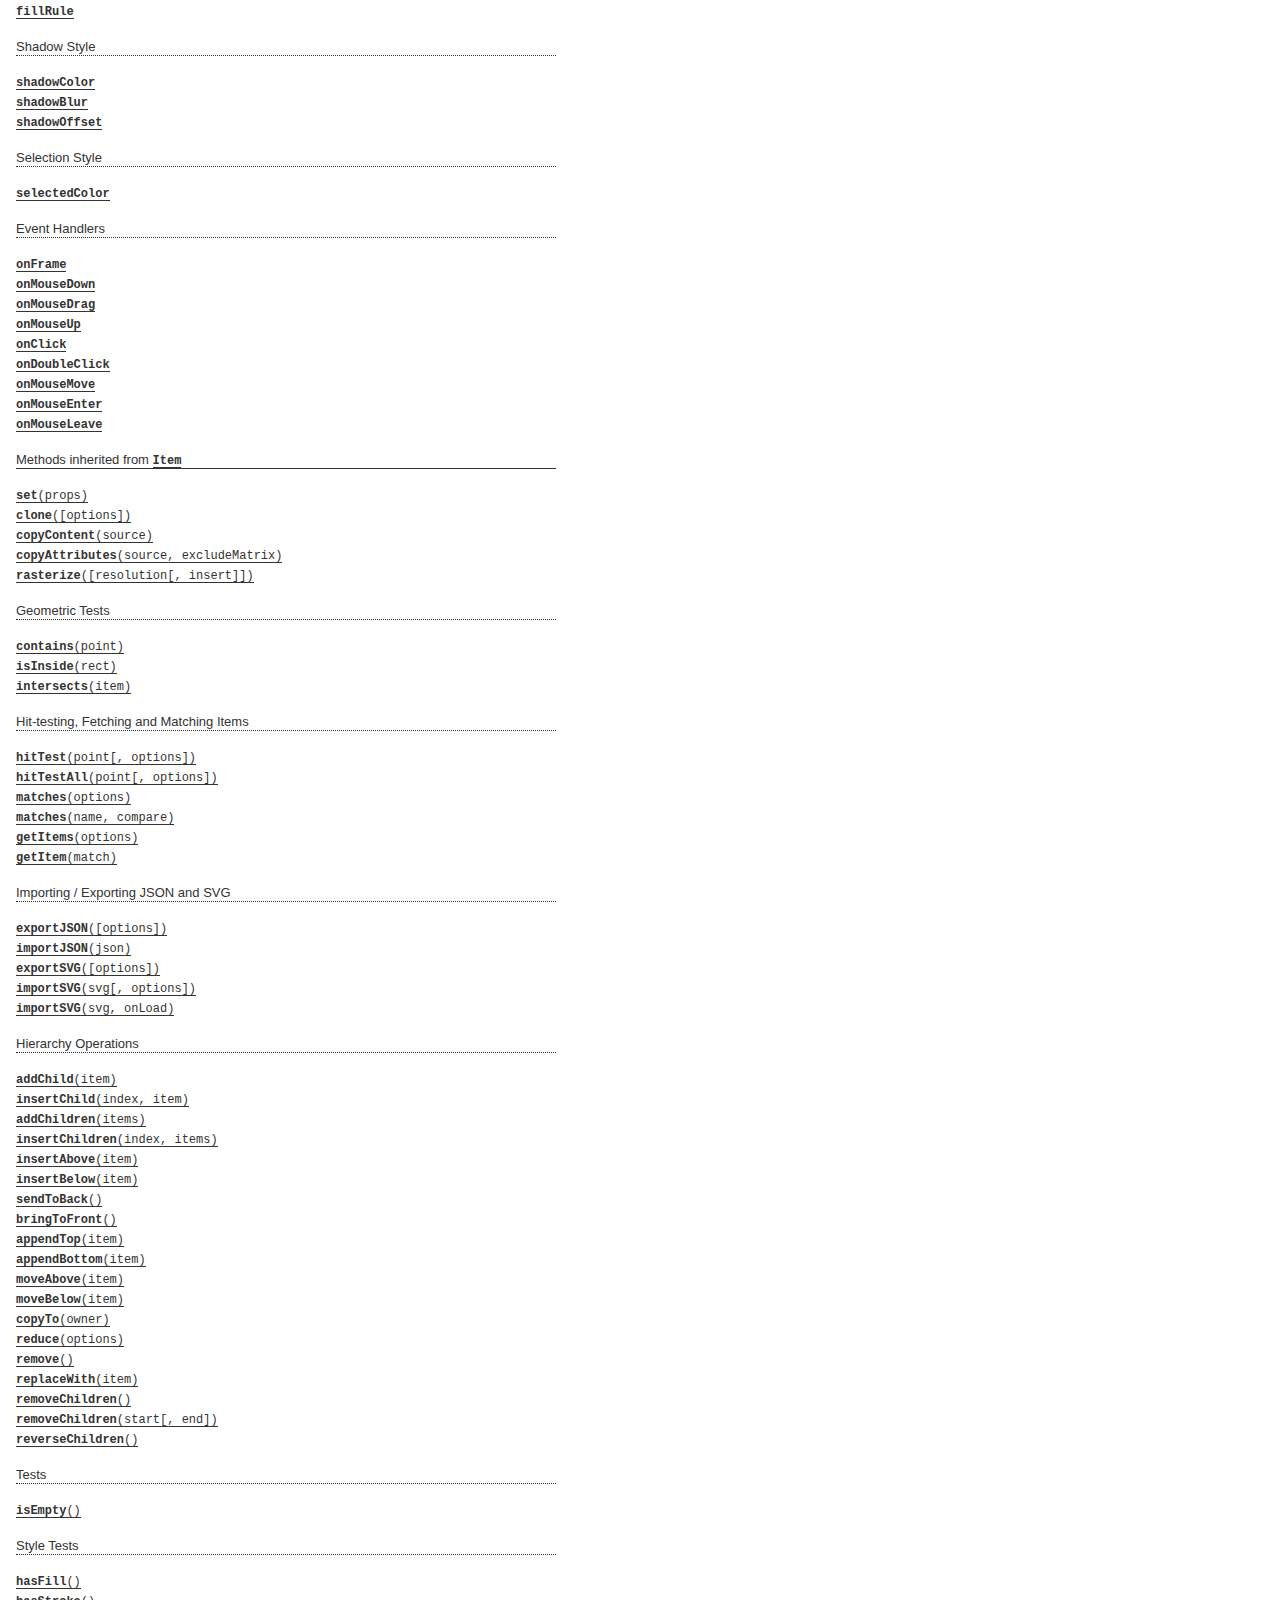
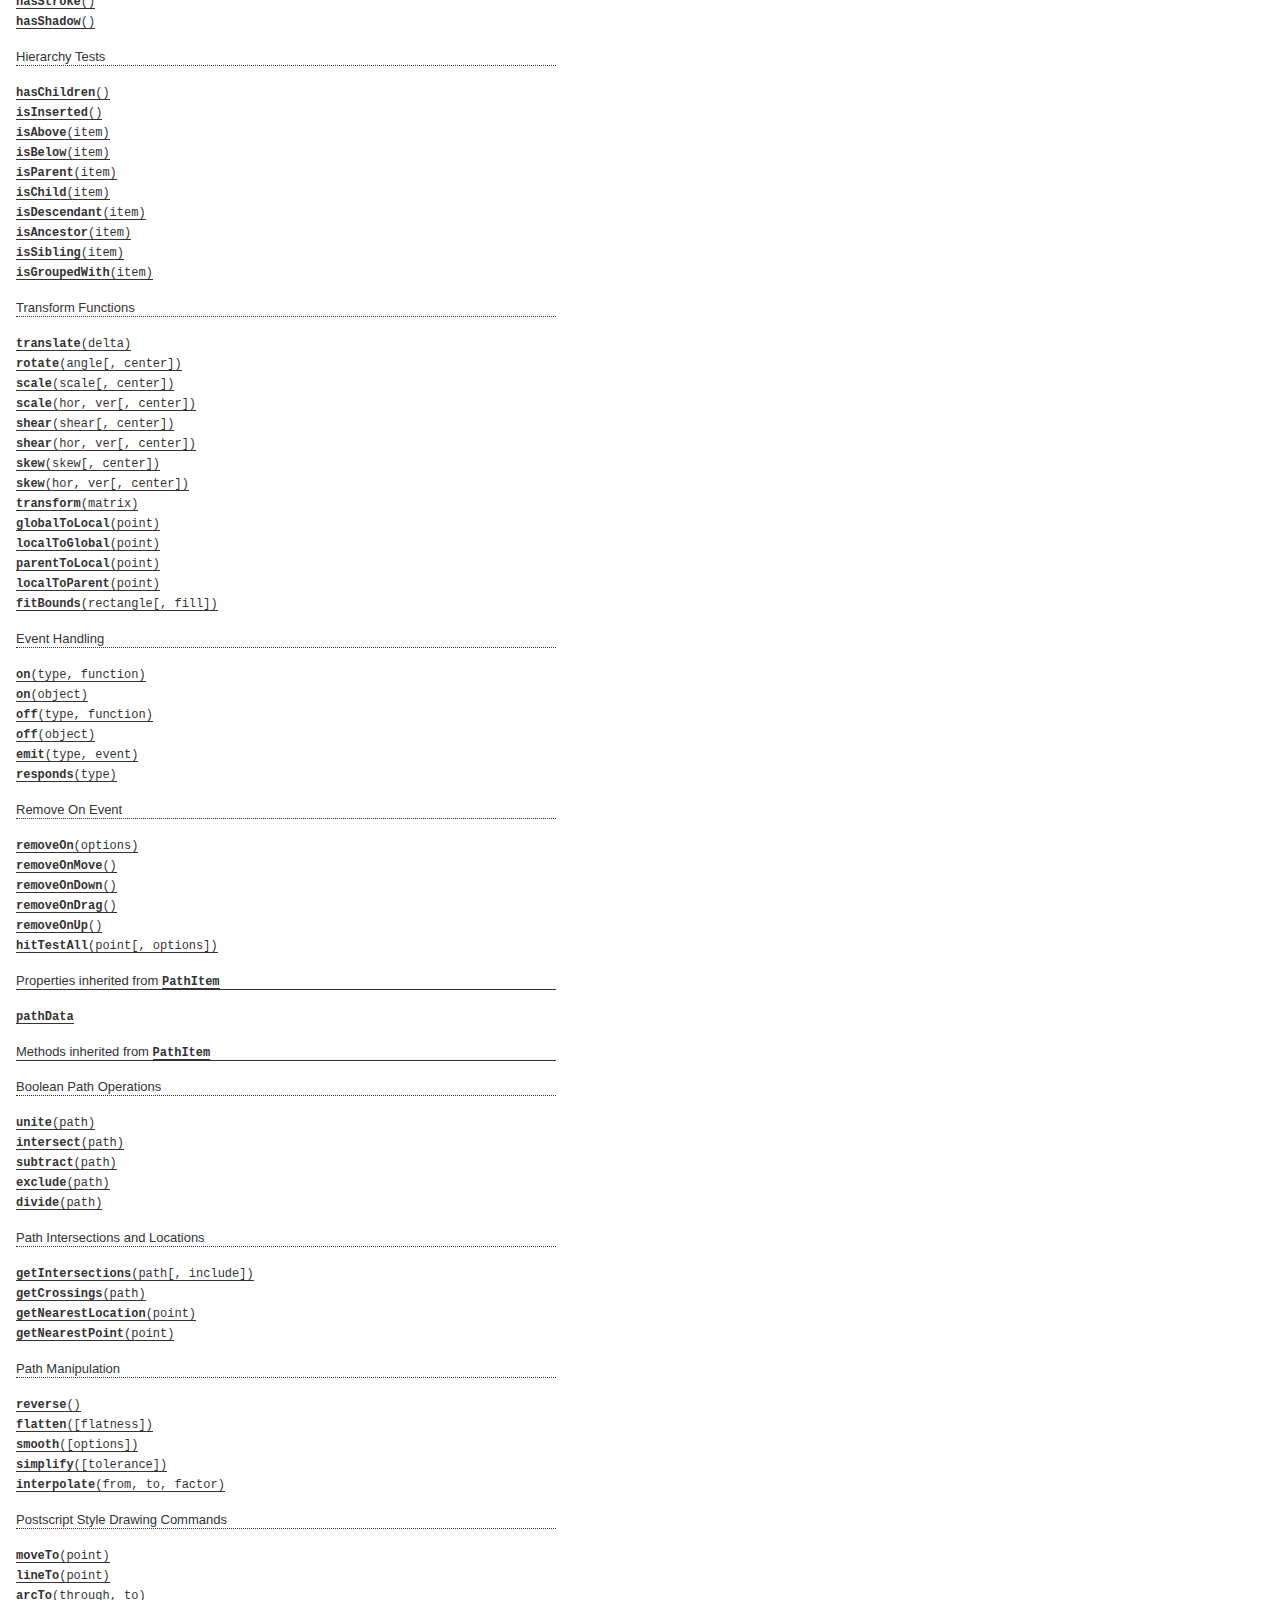
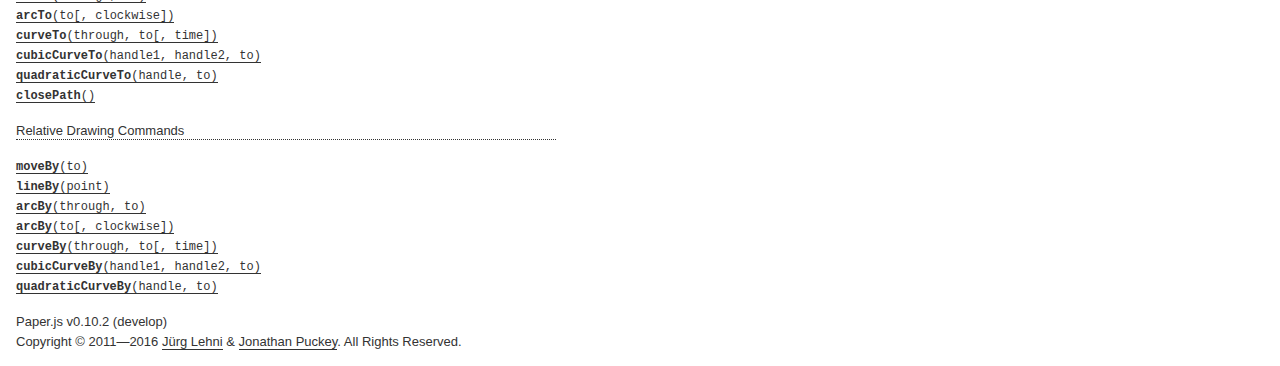
<file: paperjs/docs/classes/CompoundPath.html>
<!DOCTYPE html>
<html>
<head>
<meta charset="UTF-8">
<title>CompoundPath</title>
<base target="class-frame">
<link href="../assets/css/docs.css" rel="stylesheet" type="text/css">
<script src="../assets/js/paper.js"></script>
<script src="../assets/js/jquery.js"></script>
<script src="../assets/js/codemirror.js"></script>
<script src="../assets/js/docs.js"></script>
</head>
<body>
<article class="reference"> 
<div class="reference-class">
<h1>CompoundPath</h1>

<p> Extends <b><a href="../classes/Item.html"><tt>Item</tt></a></b>, <b><a href="../classes/PathItem.html"><tt>PathItem</tt></a></b></p>

<p>A compound path is a complex path that is made up of one or more simple sub-paths. It can have the <code>nonzero</code> fill rule, or the <code>evenodd</code> rule applied. Both rules use mathematical equations to determine if any region is outside or inside the final shape. The <code>evenodd</code> rule is more predictable: Every other region within a such a compound path is a hole, regardless of path direction.</p>
<p>All the paths in a compound path take on the style of the compound path and can be accessed through its <a href="../classes/Item.html#children"><tt>item.children</tt></a> list.</p>

</div>

<!-- =============================== constructors ========================== -->
<div class="reference-members">
	<h2>Constructors</h2>
	
		
<div id="compoundpath-object" class="member">
<div class="member-link">
<a name="compoundpath-object" href="#compoundpath-object"><tt><b>CompoundPath</b>(object)</tt></a>
</div>
<div class="member-description hidden">
<div class="member-text">
    <p>Creates a new compound path item from an object description and places it at the top of the active layer.</p>
    
    
<ul class="member-list">
	<h4>Parameters:</h4>
	
	<li>
<tt>object:</tt> 
<tt>Object</tt>
&mdash;&nbsp;an object literal containing properties to be set on the path

</li>
	
</ul>

    
	<ul class="member-list">
		<h4>Returns:</h4>
		
			<li>
<tt><a href="../classes/CompoundPath.html"><tt>CompoundPath</tt></a></tt>&nbsp;&mdash;&nbsp;the newly created path
</li>
		
	</ul>

    
    <h4>Example:</h4>

<div class="paperscript split">

<div class="buttons">
<div class="button run">Run</div>
</div>

<script type="text/paperscript" canvas="canvas-0">
var path = new CompoundPath({
    children: [
        new Path.Circle({
            center: new Point(50, 50),
            radius: 30
        }),
        new Path.Circle({
            center: new Point(50, 50),
            radius: 10
        })
    ],
    fillColor: 'black',
    selected: true
});
</script>
<div class="canvas"><canvas width="516" height="100" id="canvas-0"></canvas></div>
</div>


</div>
</div>
</div>
	
		
<div id="compoundpath-pathData" class="member">
<div class="member-link">
<a name="compoundpath-pathData" href="#compoundpath-pathData"><tt><b>CompoundPath</b>(pathData)</tt></a>
</div>
<div class="member-description hidden">
<div class="member-text">
    <p>Creates a new compound path item from SVG path-data and places it at the top of the active layer.</p>
    
    
<ul class="member-list">
	<h4>Parameters:</h4>
	
	<li>
<tt>pathData:</tt> 
<tt>String</tt>
&mdash;&nbsp;the SVG path-data that describes the geometry of this path

</li>
	
</ul>

    
	<ul class="member-list">
		<h4>Returns:</h4>
		
			<li>
<tt><a href="../classes/CompoundPath.html"><tt>CompoundPath</tt></a></tt>&nbsp;&mdash;&nbsp;the newly created path
</li>
		
	</ul>

    
    <h4>Example:</h4>

<div class="paperscript split">

<div class="buttons">
<div class="button run">Run</div>
</div>

<script type="text/paperscript" canvas="canvas-1">
var pathData = 'M20,50c0,-16.56854 13.43146,-30 30,-30c16.56854,0 30,13.43146 30,30c0,16.56854 -13.43146,30 -30,30c-16.56854,0 -30,-13.43146 -30,-30z M50,60c5.52285,0 10,-4.47715 10,-10c0,-5.52285 -4.47715,-10 -10,-10c-5.52285,0 -10,4.47715 -10,10c0,5.52285 4.47715,10 10,10z';
var path = new CompoundPath(pathData);
path.fillColor = 'black';
</script>
<div class="canvas"><canvas width="516" height="100" id="canvas-1"></canvas></div>
</div>


</div>
</div>
</div>
	
</div>





<!-- ================================ properties =========================== -->
	<div class="reference-members">
		<h2>Properties</h2>
		
			
<div id="clockwise" class="member">
<div class="member-link">
<a name="clockwise" href="#clockwise"><tt><b>clockwise</b></tt></a>
</div>
<div class="member-description hidden">

<div class="member-text">
	<p>Specifies whether the compound path is oriented clock-wise.</p>
	
	
	
	<ul class="member-list">
		<h4>Type:</h4>
		<li>
			<tt>Boolean</tt>
		</li>
	</ul>
    
	
	
</div>

</div>
</div>
		
			
<div id="firstsegment" class="member">
<div class="member-link">
<a name="firstsegment" href="#firstsegment"><tt><b>firstSegment</b></tt></a>
</div>
<div class="member-description hidden">

<div class="member-text">
	<p>The first Segment contained within the path.</p>
	
		<p>Read only.</p>
	
	
	
	<ul class="member-list">
		<h4>Type:</h4>
		<li>
			<a href="../classes/Segment.html"><tt>Segment</tt></a>
		</li>
	</ul>
    
	
	
</div>

</div>
</div>
		
			
<div id="lastsegment" class="member">
<div class="member-link">
<a name="lastsegment" href="#lastsegment"><tt><b>lastSegment</b></tt></a>
</div>
<div class="member-description hidden">

<div class="member-text">
	<p>The last Segment contained within the path.</p>
	
		<p>Read only.</p>
	
	
	
	<ul class="member-list">
		<h4>Type:</h4>
		<li>
			<a href="../classes/Segment.html"><tt>Segment</tt></a>
		</li>
	</ul>
    
	
	
</div>

</div>
</div>
		
			
<div id="curves" class="member">
<div class="member-link">
<a name="curves" href="#curves"><tt><b>curves</b></tt></a>
</div>
<div class="member-description hidden">

<div class="member-text">
	<p>All the curves contained within the compound-path, from all its child <a href="../classes/Path.html"><tt>Path</tt></a> items.</p>
	
		<p>Read only.</p>
	
	
	
	<ul class="member-list">
		<h4>Type:</h4>
		<li>
			Array of <a href="../classes/Curve.html"><tt>Curve</tt></a> objects
		</li>
	</ul>
    
	
	
</div>

</div>
</div>
		
			
<div id="firstcurve" class="member">
<div class="member-link">
<a name="firstcurve" href="#firstcurve"><tt><b>firstCurve</b></tt></a>
</div>
<div class="member-description hidden">

<div class="member-text">
	<p>The first Curve contained within the path.</p>
	
		<p>Read only.</p>
	
	
	
	<ul class="member-list">
		<h4>Type:</h4>
		<li>
			<a href="../classes/Curve.html"><tt>Curve</tt></a>
		</li>
	</ul>
    
	
	
</div>

</div>
</div>
		
			
<div id="lastcurve" class="member">
<div class="member-link">
<a name="lastcurve" href="#lastcurve"><tt><b>lastCurve</b></tt></a>
</div>
<div class="member-description hidden">

<div class="member-text">
	<p>The last Curve contained within the path.</p>
	
		<p>Read only.</p>
	
	
	
	<ul class="member-list">
		<h4>Type:</h4>
		<li>
			<a href="../classes/Curve.html"><tt>Curve</tt></a>
		</li>
	</ul>
    
	
	
</div>

</div>
</div>
		
			
<div id="area" class="member">
<div class="member-link">
<a name="area" href="#area"><tt><b>area</b></tt></a>
</div>
<div class="member-description hidden">

<div class="member-text">
	<p>The area that the path&rsquo;s geometry is covering. Self-intersecting paths can contain sub-areas that cancel each other out.</p>
	
		<p>Read only.</p>
	
	
	
	<ul class="member-list">
		<h4>Type:</h4>
		<li>
			<tt>Number</tt>
		</li>
	</ul>
    
	
	
</div>

</div>
</div>
		
	</div>








<!-- =========================== inherited properties ====================== -->
<div class="reference-members"><h2>Properties inherited from <a href="../classes/Item.html"><tt>Item</tt></a></h2>

	
<div id="id" class="member">
<div class="member-link">
<a name="id" href="#id"><tt><b>id</b></tt></a>
</div>
<div class="member-description hidden">

<div class="member-text">
	<p>The unique id of the item.</p>
	
		<p>Read only.</p>
	
	
	
	<ul class="member-list">
		<h4>Type:</h4>
		<li>
			<tt>Number</tt>
		</li>
	</ul>
    
	
	
</div>

</div>
</div>

	
<div id="classname" class="member">
<div class="member-link">
<a name="classname" href="#classname"><tt><b>className</b></tt></a>
</div>
<div class="member-description hidden">

<div class="member-text">
	<p>The class name of the item as a string.</p>
	
	
		<ul class="member-list">
			<h4>Values:</h4>
			<li><tt>'Group'</tt>, <tt>'Layer'</tt>, <tt>'Path'</tt>, <tt>'CompoundPath'</tt>, <tt>'Shape'</tt>, <tt>'Raster'</tt>, <tt>'SymbolItem'</tt>, <tt>'PointText'</tt></li>
		</ul>
	
	
	<ul class="member-list">
		<h4>Type:</h4>
		<li>
			<tt>String</tt>
		</li>
	</ul>
    
	
	
</div>

</div>
</div>

	
<div id="name" class="member">
<div class="member-link">
<a name="name" href="#name"><tt><b>name</b></tt></a>
</div>
<div class="member-description hidden">

<div class="member-text">
	<p>The name of the item. If the item has a name, it can be accessed by name through its parent&rsquo;s children list.</p>
	
	
	
	<ul class="member-list">
		<h4>Type:</h4>
		<li>
			<tt>String</tt>
		</li>
	</ul>
    
	
	<h4>Example:</h4>

<div class="paperscript split">

<div class="buttons">
<div class="button run">Run</div>
</div>

<script type="text/paperscript" canvas="canvas-2">
var path = new Path.Circle({
    center: [80, 50],
    radius: 35
});
// Set the name of the path:
path.name = 'example';

// Create a group and add path to it as a child:
var group = new Group();
group.addChild(path);

// The path can be accessed by name:
group.children['example'].fillColor = 'red';
</script>
<div class="canvas"><canvas width="516" height="100" id="canvas-2"></canvas></div>
</div>


</div>

</div>
</div>

	
<div id="style" class="member">
<div class="member-link">
<a name="style" href="#style"><tt><b>style</b></tt></a>
</div>
<div class="member-description hidden">

<div class="member-text">
	<p>The path style of the item.</p>
	
	
	
	<ul class="member-list">
		<h4>Type:</h4>
		<li>
			<a href="../classes/Style.html"><tt>Style</tt></a>
		</li>
	</ul>
    
	
	<h4>Example:<span class="description">Applying several styles to an item in one go, by passing an object to its style property:</span></h4>

<div class="paperscript split">

<div class="buttons">
<div class="button run">Run</div>
</div>

<script type="text/paperscript" canvas="canvas-3">
var circle = new Path.Circle({
    center: [80, 50],
    radius: 30
});
circle.style = {
    fillColor: 'blue',
    strokeColor: 'red',
    strokeWidth: 5
};
</script>
<div class="canvas"><canvas width="516" height="100" id="canvas-3"></canvas></div>
</div>


<h4>Example:<span class="description">Copying the style of another item:</span></h4>

<div class="paperscript split">

<div class="buttons">
<div class="button run">Run</div>
</div>

<script type="text/paperscript" canvas="canvas-4">
var path = new Path.Circle({
    center: [50, 50],
    radius: 30,
    fillColor: 'red'
});

var path2 = new Path.Circle({
    center: new Point(180, 50),
    radius: 20
});

// Copy the path style of path:
path2.style = path.style;
</script>
<div class="canvas"><canvas width="516" height="100" id="canvas-4"></canvas></div>
</div>


<h4>Example:<span class="description">Applying the same style object to multiple items:</span></h4>

<div class="paperscript split">

<div class="buttons">
<div class="button run">Run</div>
</div>

<script type="text/paperscript" canvas="canvas-5">
var myStyle = {
    fillColor: 'red',
    strokeColor: 'blue',
    strokeWidth: 4
};

var path = new Path.Circle({
    center: [50, 50],
    radius: 30
});
path.style = myStyle;

var path2 = new Path.Circle({
    center: new Point(150, 50),
    radius: 20
});
path2.style = myStyle;
</script>
<div class="canvas"><canvas width="516" height="100" id="canvas-5"></canvas></div>
</div>


</div>

</div>
</div>

	
<div id="visible" class="member">
<div class="member-link">
<a name="visible" href="#visible"><tt><b>visible</b></tt></a>
</div>
<div class="member-description hidden">

<div class="member-text">
	<p>Specifies whether the item is visible. When set to <code>false</code>, the item won&rsquo;t be drawn.</p>
	
	
	
		<ul class="member-list">
			<h4>Default:</h4>
			<li><tt>true</tt></li>
		</ul>
	
	<ul class="member-list">
		<h4>Type:</h4>
		<li>
			<tt>Boolean</tt>
		</li>
	</ul>
    
	
	<h4>Example:<span class="description">Hiding an item:</span></h4>

<div class="paperscript split">

<div class="buttons">
<div class="button run">Run</div>
</div>

<script type="text/paperscript" canvas="canvas-6">
var path = new Path.Circle({
    center: [50, 50],
    radius: 20,
    fillColor: 'red'
});

// Hide the path:
path.visible = false;
</script>
<div class="canvas"><canvas width="516" height="100" id="canvas-6"></canvas></div>
</div>


</div>

</div>
</div>

	
<div id="blendmode" class="member">
<div class="member-link">
<a name="blendmode" href="#blendmode"><tt><b>blendMode</b></tt></a>
</div>
<div class="member-description hidden">

<div class="member-text">
	<p>The blend mode with which the item is composited onto the canvas. Both the standard canvas compositing modes, as well as the new CSS blend modes are supported. If blend-modes cannot be rendered natively, they are emulated. Be aware that emulation can have an impact on performance.</p>
	
	
		<ul class="member-list">
			<h4>Values:</h4>
			<li><tt>'normal'</tt>, <tt>'multiply'</tt>, <tt>'screen'</tt>, <tt>'overlay'</tt>, <tt>'soft-light'</tt>, <tt>'hard-
    light'</tt>, <tt>'color-dodge'</tt>, <tt>'color-burn'</tt>, <tt>'darken'</tt>, <tt>'lighten'</tt>, <tt>'difference'</tt>, <tt>'exclusion'</tt>, <tt>'hue'</tt>, <tt>'saturation'</tt>, <tt>'luminosity'</tt>, <tt>'color'</tt>, <tt>'add'</tt>, <tt>'subtract'</tt>, <tt>'average'</tt>, <tt>'pin-light'</tt>, <tt>'negation'</tt>, <tt>'source- over'</tt>, <tt>'source-in'</tt>, <tt>'source-out'</tt>, <tt>'source-atop'</tt>, <tt>'destination-over'</tt>, <tt>'destination-in'</tt>, <tt>'destination-out'</tt>, <tt>'destination-atop'</tt>, <tt>'lighter'</tt>, <tt>'darker'</tt>, <tt>'copy'</tt>, <tt>'xor'</tt></li>
		</ul>
	
	
		<ul class="member-list">
			<h4>Default:</h4>
			<li><tt>'normal'</tt></li>
		</ul>
	
	<ul class="member-list">
		<h4>Type:</h4>
		<li>
			<tt>String</tt>
		</li>
	</ul>
    
	
	<h4>Example:<span class="description">Setting an item's blend mode:</span></h4>

<div class="paperscript split">

<div class="buttons">
<div class="button run">Run</div>
</div>

<script type="text/paperscript" canvas="canvas-7">
// Create a white rectangle in the background
// with the same dimensions as the view:
var background = new Path.Rectangle(view.bounds);
background.fillColor = 'white';

var circle = new Path.Circle({
    center: [80, 50],
    radius: 35,
    fillColor: 'red'
});

var circle2 = new Path.Circle({
    center: new Point(120, 50),
    radius: 35,
    fillColor: 'blue'
});

// Set the blend mode of circle2:
circle2.blendMode = 'multiply';
</script>
<div class="canvas"><canvas width="516" height="100" id="canvas-7"></canvas></div>
</div>


</div>

</div>
</div>

	
<div id="opacity" class="member">
<div class="member-link">
<a name="opacity" href="#opacity"><tt><b>opacity</b></tt></a>
</div>
<div class="member-description hidden">

<div class="member-text">
	<p>The opacity of the item as a value between <code>0</code> and <code>1</code>.</p>
	
	
	
		<ul class="member-list">
			<h4>Default:</h4>
			<li><tt>1</tt></li>
		</ul>
	
	<ul class="member-list">
		<h4>Type:</h4>
		<li>
			<tt>Number</tt>
		</li>
	</ul>
    
	
	<h4>Example:<span class="description">Making an item 50% transparent:</span></h4>

<div class="paperscript split">

<div class="buttons">
<div class="button run">Run</div>
</div>

<script type="text/paperscript" canvas="canvas-8">
var circle = new Path.Circle({
    center: [80, 50],
    radius: 35,
    fillColor: 'red'
});

var circle2 = new Path.Circle({
    center: new Point(120, 50),
    radius: 35,
    fillColor: 'blue',
    strokeColor: 'green',
    strokeWidth: 10
});

// Make circle2 50% transparent:
circle2.opacity = 0.5;
</script>
<div class="canvas"><canvas width="516" height="100" id="canvas-8"></canvas></div>
</div>


</div>

</div>
</div>

	
<div id="selected" class="member">
<div class="member-link">
<a name="selected" href="#selected"><tt><b>selected</b></tt></a>
</div>
<div class="member-description hidden">

<div class="member-text">
	<p>Specifies whether the item is selected. This will also return <code>true</code> for <a href="../classes/Group.html"><tt>Group</tt></a> items if they are partially selected, e.g. groups containing selected or partially selected paths.</p>
<p>Paper.js draws the visual outlines of selected items on top of your project. This can be useful for debugging, as it allows you to see the construction of paths, position of path curves, individual segment points and bounding boxes of symbol and raster items.</p>
	
	
	
	<ul class="member-list">
		<h4>Type:</h4>
		<li>
			<tt>Boolean</tt>
		</li>
	</ul>
    
	
	<ul class="member-list">
		<h4>See also:</h4>
		
			<li><tt><a href="../classes/Project.html#selecteditems"><tt>project.selectedItems</tt></a></tt></li>
		
			<li><tt><a href="../classes/Segment.html#selected"><tt>segment.selected</tt></a></tt></li>
		
			<li><tt><a href="../classes/Curve.html#selected"><tt>curve.selected</tt></a></tt></li>
		
			<li><tt><a href="../classes/Point.html#selected"><tt>point.selected</tt></a></tt></li>
		
	</ul>

	<h4>Example:<span class="description">Selecting an item:</span></h4>

<div class="paperscript split">

<div class="buttons">
<div class="button run">Run</div>
</div>

<script type="text/paperscript" canvas="canvas-9">
var path = new Path.Circle({
    center: [80, 50],
    radius: 35
});
path.selected = true; // Select the path
</script>
<div class="canvas"><canvas width="516" height="100" id="canvas-9"></canvas></div>
</div>


</div>

</div>
</div>

	
<div id="clipmask" class="member">
<div class="member-link">
<a name="clipmask" href="#clipmask"><tt><b>clipMask</b></tt></a>
</div>
<div class="member-description hidden">

<div class="member-text">
	<p>Specifies whether the item defines a clip mask. This can only be set on paths, compound paths, and text frame objects, and only if the item is already contained within a clipping group.</p>
	
	
	
	<ul class="member-list">
		<h4>Type:</h4>
		<li>
			<tt>Boolean</tt>
		</li>
	</ul>
    
	
	
</div>

</div>
</div>

	
<div id="data" class="member">
<div class="member-link">
<a name="data" href="#data"><tt><b>data</b></tt></a>
</div>
<div class="member-description hidden">

<div class="member-text">
	<p>A plain javascript object which can be used to store arbitrary data on the item.</p>
	
	
	
	<ul class="member-list">
		<h4>Type:</h4>
		<li>
			<tt>Object</tt>
		</li>
	</ul>
    
	
	<h4>Example:</h4>


<pre><code>var path = new Path();
path.data.remember = 'milk';</code></pre>

<h4>Example:</h4>


<pre><code>var path = new Path();
path.data.malcolm = new Point(20, 30);
console.log(path.data.malcolm.x); // 20</code></pre>

<h4>Example:</h4>


<pre><code>var path = new Path();
path.data = {
    home: 'Omicron Theta',
    found: 2338,
    pets: ['Spot']
};
console.log(path.data.pets.length); // 1</code></pre>

<h4>Example:</h4>


<pre><code>var path = new Path({
    data: {
        home: 'Omicron Theta',
        found: 2338,
        pets: ['Spot']
    }
});
console.log(path.data.pets.length); // 1</code></pre>

</div>

</div>
</div>

	
	<h3>Position and Bounding Boxes</h3>

<div id="position" class="member">
<div class="member-link">
<a name="position" href="#position"><tt><b>position</b></tt></a>
</div>
<div class="member-description hidden">

<div class="member-text">
	<p>The item&rsquo;s position within the parent item&rsquo;s coordinate system. By default, this is the <a href="../classes/Rectangle.html#center"><tt>rectangle.center</tt></a> of the item&rsquo;s <a href="../classes/Item.html#bounds"><tt>bounds</tt></a> rectangle.</p>
	
	
	
	<ul class="member-list">
		<h4>Type:</h4>
		<li>
			<a href="../classes/Point.html"><tt>Point</tt></a>
		</li>
	</ul>
    
	
	<h4>Example:<span class="description">Changing the position of a path:</span></h4>

<div class="paperscript split">

<div class="buttons">
<div class="button run">Run</div>
</div>

<script type="text/paperscript" canvas="canvas-10">
// Create a circle at position { x: 10, y: 10 }
var circle = new Path.Circle({
    center: new Point(10, 10),
    radius: 10,
    fillColor: 'red'
});

// Move the circle to { x: 20, y: 20 }
circle.position = new Point(20, 20);

// Move the circle 100 points to the right and 50 points down
circle.position += new Point(100, 50);
</script>
<div class="canvas"><canvas width="516" height="100" id="canvas-10"></canvas></div>
</div>


<h4>Example:<span class="description">Changing the x coordinate of an item's position:</span></h4>

<div class="paperscript split">

<div class="buttons">
<div class="button run">Run</div>
</div>

<script type="text/paperscript" canvas="canvas-11">
// Create a circle at position { x: 20, y: 20 }
var circle = new Path.Circle({
    center: new Point(20, 20),
    radius: 10,
    fillColor: 'red'
});

// Move the circle 100 points to the right
circle.position.x += 100;
</script>
<div class="canvas"><canvas width="516" height="100" id="canvas-11"></canvas></div>
</div>


</div>

</div>
</div>

	
<div id="pivot" class="member">
<div class="member-link">
<a name="pivot" href="#pivot"><tt><b>pivot</b></tt></a>
</div>
<div class="member-description hidden">

<div class="member-text">
	<p>The item&rsquo;s pivot point specified in the item coordinate system, defining the point around which all transformations are hinging. This is also the reference point for <a href="../classes/Item.html#position"><tt>position</tt></a>. By default, it is set to <code>null</code>, meaning the <a href="../classes/Rectangle.html#center"><tt>rectangle.center</tt></a> of the item&rsquo;s <a href="../classes/Item.html#bounds"><tt>bounds</tt></a> rectangle is used as pivot.</p>
	
	
	
	<ul class="member-list">
		<h4>Type:</h4>
		<li>
			<a href="../classes/Point.html"><tt>Point</tt></a>
		</li>
	</ul>
    
	
	
</div>

</div>
</div>

	
<div id="bounds" class="member">
<div class="member-link">
<a name="bounds" href="#bounds"><tt><b>bounds</b></tt></a>
</div>
<div class="member-description hidden">

<div class="member-text">
	<p>The bounding rectangle of the item excluding stroke width.</p>
	
	
	
	<ul class="member-list">
		<h4>Type:</h4>
		<li>
			<a href="../classes/Rectangle.html"><tt>Rectangle</tt></a>
		</li>
	</ul>
    
	
	
</div>

</div>
</div>

	
<div id="strokebounds" class="member">
<div class="member-link">
<a name="strokebounds" href="#strokebounds"><tt><b>strokeBounds</b></tt></a>
</div>
<div class="member-description hidden">

<div class="member-text">
	<p>The bounding rectangle of the item including stroke width.</p>
	
	
	
	<ul class="member-list">
		<h4>Type:</h4>
		<li>
			<a href="../classes/Rectangle.html"><tt>Rectangle</tt></a>
		</li>
	</ul>
    
	
	
</div>

</div>
</div>

	
<div id="handlebounds" class="member">
<div class="member-link">
<a name="handlebounds" href="#handlebounds"><tt><b>handleBounds</b></tt></a>
</div>
<div class="member-description hidden">

<div class="member-text">
	<p>The bounding rectangle of the item including handles.</p>
	
	
	
	<ul class="member-list">
		<h4>Type:</h4>
		<li>
			<a href="../classes/Rectangle.html"><tt>Rectangle</tt></a>
		</li>
	</ul>
    
	
	
</div>

</div>
</div>

	
<div id="rotation" class="member">
<div class="member-link">
<a name="rotation" href="#rotation"><tt><b>rotation</b></tt></a>
</div>
<div class="member-description hidden">

<div class="member-text">
	<p>The current rotation angle of the item, as described by its <a href="../classes/Item.html#matrix"><tt>matrix</tt></a>.</p>
	
	
	
	<ul class="member-list">
		<h4>Type:</h4>
		<li>
			<tt>Number</tt>
		</li>
	</ul>
    
	
	
</div>

</div>
</div>

	
<div id="scaling" class="member">
<div class="member-link">
<a name="scaling" href="#scaling"><tt><b>scaling</b></tt></a>
</div>
<div class="member-description hidden">

<div class="member-text">
	<p>The current scale factor of the item, as described by its <a href="../classes/Item.html#matrix"><tt>matrix</tt></a>.</p>
	
	
	
	<ul class="member-list">
		<h4>Type:</h4>
		<li>
			<a href="../classes/Point.html"><tt>Point</tt></a>
		</li>
	</ul>
    
	
	
</div>

</div>
</div>

	
<div id="matrix" class="member">
<div class="member-link">
<a name="matrix" href="#matrix"><tt><b>matrix</b></tt></a>
</div>
<div class="member-description hidden">

<div class="member-text">
	<p>The item&rsquo;s transformation matrix, defining position and dimensions in relation to its parent item in which it is contained.</p>
	
	
	
	<ul class="member-list">
		<h4>Type:</h4>
		<li>
			<a href="../classes/Matrix.html"><tt>Matrix</tt></a>
		</li>
	</ul>
    
	
	
</div>

</div>
</div>

	
<div id="globalmatrix" class="member">
<div class="member-link">
<a name="globalmatrix" href="#globalmatrix"><tt><b>globalMatrix</b></tt></a>
</div>
<div class="member-description hidden">

<div class="member-text">
	<p>The item&rsquo;s global transformation matrix in relation to the global project coordinate space. Note that the view&rsquo;s transformations resulting from zooming and panning are not factored in.</p>
	
		<p>Read only.</p>
	
	
	
	<ul class="member-list">
		<h4>Type:</h4>
		<li>
			<a href="../classes/Matrix.html"><tt>Matrix</tt></a>
		</li>
	</ul>
    
	
	
</div>

</div>
</div>

	
<div id="viewmatrix" class="member">
<div class="member-link">
<a name="viewmatrix" href="#viewmatrix"><tt><b>viewMatrix</b></tt></a>
</div>
<div class="member-description hidden">

<div class="member-text">
	<p>The item&rsquo;s global matrix in relation to the view coordinate space. This means that the view&rsquo;s transformations resulting from zooming and panning are factored in.</p>
	
		<p>Read only.</p>
	
	
	
	<ul class="member-list">
		<h4>Type:</h4>
		<li>
			<a href="../classes/Matrix.html"><tt>Matrix</tt></a>
		</li>
	</ul>
    
	
	
</div>

</div>
</div>

	
<div id="applymatrix" class="member">
<div class="member-link">
<a name="applymatrix" href="#applymatrix"><tt><b>applyMatrix</b></tt></a>
</div>
<div class="member-description hidden">

<div class="member-text">
	<p>Controls whether the transformations applied to the item (e.g. through <a href="../classes/Item.html#transform-matrix"><tt>transform(matrix)</tt></a>, <a href="../classes/Item.html#rotate-angle"><tt>rotate(angle)</tt></a>, <a href="../classes/Item.html#scale-scale"><tt>scale(scale)</tt></a>, etc.) are stored in its <a href="../classes/Item.html#matrix"><tt>matrix</tt></a> property, or whether they are directly applied to its contents or children (passed on to the segments in <a href="../classes/Path.html"><tt>Path</tt></a> items, the children of <a href="../classes/Group.html"><tt>Group</tt></a> items, etc.).</p>
	
	
	
	<ul class="member-list">
		<h4>Type:</h4>
		<li>
			<tt>Boolean</tt>
		</li>
	</ul>
    
	
	
</div>

</div>
</div>

	
<div id="transformcontent" class="member">
<div class="member-link">
<a name="transformcontent" href="#transformcontent"><tt><b>transformContent</b></tt></a>
</div>
<div class="member-description hidden">

</div>
</div>

	
	<h3>Project Hierarchy</h3>

<div id="project" class="member">
<div class="member-link">
<a name="project" href="#project"><tt><b>project</b></tt></a>
</div>
<div class="member-description hidden">

<div class="member-text">
	<p>The project that this item belongs to.</p>
	
		<p>Read only.</p>
	
	
	
	<ul class="member-list">
		<h4>Type:</h4>
		<li>
			<a href="../classes/Project.html"><tt>Project</tt></a>
		</li>
	</ul>
    
	
	
</div>

</div>
</div>

	
<div id="view" class="member">
<div class="member-link">
<a name="view" href="#view"><tt><b>view</b></tt></a>
</div>
<div class="member-description hidden">

<div class="member-text">
	<p>The view that this item belongs to.</p>
	
		<p>Read only.</p>
	
	
	
	<ul class="member-list">
		<h4>Type:</h4>
		<li>
			<a href="../classes/View.html"><tt>View</tt></a>
		</li>
	</ul>
    
	
	
</div>

</div>
</div>

	
<div id="layer" class="member">
<div class="member-link">
<a name="layer" href="#layer"><tt><b>layer</b></tt></a>
</div>
<div class="member-description hidden">

<div class="member-text">
	<p>The layer that this item is contained within.</p>
	
		<p>Read only.</p>
	
	
	
	<ul class="member-list">
		<h4>Type:</h4>
		<li>
			<a href="../classes/Layer.html"><tt>Layer</tt></a>
		</li>
	</ul>
    
	
	
</div>

</div>
</div>

	
<div id="parent" class="member">
<div class="member-link">
<a name="parent" href="#parent"><tt><b>parent</b></tt></a>
</div>
<div class="member-description hidden">

<div class="member-text">
	<p>The item that this item is contained within.</p>
	
	
	
	<ul class="member-list">
		<h4>Type:</h4>
		<li>
			<a href="../classes/Item.html"><tt>Item</tt></a>
		</li>
	</ul>
    
	
	<h4>Example:</h4>


<pre><code>var path = new Path();

// New items are placed in the active layer:
console.log(path.parent == project.activeLayer); // true

var group = new Group();
group.addChild(path);

// Now the parent of the path has become the group:
console.log(path.parent == group); // true</code></pre>

<h4>Example:<span class="description">Setting the parent of the item to another item</span></h4>


<pre><code>var path = new Path();

// New items are placed in the active layer:
console.log(path.parent == project.activeLayer); // true

var group = new Group();
group.parent = path;

// Now the parent of the path has become the group:
console.log(path.parent == group); // true

// The path is now contained in the children list of group:
console.log(group.children[0] == path); // true</code></pre>

<h4>Example:<span class="description">Setting the parent of an item in the constructor</span></h4>


<pre><code>var group = new Group();

var path = new Path({
    parent: group
});

// The parent of the path is the group:
console.log(path.parent == group); // true

// The path is contained in the children list of group:
console.log(group.children[0] == path); // true</code></pre>

</div>

</div>
</div>

	
<div id="children" class="member">
<div class="member-link">
<a name="children" href="#children"><tt><b>children</b></tt></a>
</div>
<div class="member-description hidden">

<div class="member-text">
	<p>The children items contained within this item. Items that define a <a href="../classes/Item.html#name"><tt>name</tt></a> can also be accessed by name.</p>
<p><b>Please note:</b> The children array should not be modified directly using array functions. To remove single items from the children list, use <a href="../classes/Item.html#remove"><tt>item.remove</tt></a>(), to remove all items from the children list, use <a href="../classes/Item.html#removechildren"><tt>item.removeChildren</tt></a>(). To add items to the children list, use <a href="../classes/Item.html#addchild-item"><tt>item.addChild(item)</tt></a> or <a href="../classes/Item.html#insertchild-index-item"><tt>item.insertChild(index, item)</tt></a>.</p>
	
	
	
	<ul class="member-list">
		<h4>Type:</h4>
		<li>
			Array of <a href="../classes/Item.html"><tt>Item</tt></a> objects
		</li>
	</ul>
    
	
	<h4>Example:<span class="description">Accessing items in the children array:</span></h4>

<div class="paperscript split">

<div class="buttons">
<div class="button run">Run</div>
</div>

<script type="text/paperscript" canvas="canvas-12">
var path = new Path.Circle({
    center: [80, 50],
    radius: 35
});

// Create a group and move the path into it:
var group = new Group();
group.addChild(path);

// Access the path through the group's children array:
group.children[0].fillColor = 'red';
</script>
<div class="canvas"><canvas width="516" height="100" id="canvas-12"></canvas></div>
</div>


<h4>Example:<span class="description">Accessing children by name:</span></h4>

<div class="paperscript split">

<div class="buttons">
<div class="button run">Run</div>
</div>

<script type="text/paperscript" canvas="canvas-13">
var path = new Path.Circle({
    center: [80, 50],
    radius: 35
});
// Set the name of the path:
path.name = 'example';

// Create a group and move the path into it:
var group = new Group();
group.addChild(path);

// The path can be accessed by name:
group.children['example'].fillColor = 'orange';
</script>
<div class="canvas"><canvas width="516" height="100" id="canvas-13"></canvas></div>
</div>


<h4>Example:<span class="description">Passing an array of items to item.children:</span></h4>

<div class="paperscript split">

<div class="buttons">
<div class="button run">Run</div>
</div>

<script type="text/paperscript" canvas="canvas-14">
var path = new Path.Circle({
    center: [80, 50],
    radius: 35
});

var group = new Group();
group.children = [path];

// The path is the first child of the group:
group.firstChild.fillColor = 'green';
</script>
<div class="canvas"><canvas width="516" height="100" id="canvas-14"></canvas></div>
</div>


</div>

</div>
</div>

	
<div id="firstchild" class="member">
<div class="member-link">
<a name="firstchild" href="#firstchild"><tt><b>firstChild</b></tt></a>
</div>
<div class="member-description hidden">

<div class="member-text">
	<p>The first item contained within this item. This is a shortcut for accessing <code>item.children[0]</code>.</p>
	
		<p>Read only.</p>
	
	
	
	<ul class="member-list">
		<h4>Type:</h4>
		<li>
			<a href="../classes/Item.html"><tt>Item</tt></a>
		</li>
	</ul>
    
	
	
</div>

</div>
</div>

	
<div id="lastchild" class="member">
<div class="member-link">
<a name="lastchild" href="#lastchild"><tt><b>lastChild</b></tt></a>
</div>
<div class="member-description hidden">

<div class="member-text">
	<p>The last item contained within this item.This is a shortcut for accessing <code>item.children[item.children.length - 1]</code>.</p>
	
		<p>Read only.</p>
	
	
	
	<ul class="member-list">
		<h4>Type:</h4>
		<li>
			<a href="../classes/Item.html"><tt>Item</tt></a>
		</li>
	</ul>
    
	
	
</div>

</div>
</div>

	
<div id="nextsibling" class="member">
<div class="member-link">
<a name="nextsibling" href="#nextsibling"><tt><b>nextSibling</b></tt></a>
</div>
<div class="member-description hidden">

<div class="member-text">
	<p>The next item on the same level as this item.</p>
	
		<p>Read only.</p>
	
	
	
	<ul class="member-list">
		<h4>Type:</h4>
		<li>
			<a href="../classes/Item.html"><tt>Item</tt></a>
		</li>
	</ul>
    
	
	
</div>

</div>
</div>

	
<div id="previoussibling" class="member">
<div class="member-link">
<a name="previoussibling" href="#previoussibling"><tt><b>previousSibling</b></tt></a>
</div>
<div class="member-description hidden">

<div class="member-text">
	<p>The previous item on the same level as this item.</p>
	
		<p>Read only.</p>
	
	
	
	<ul class="member-list">
		<h4>Type:</h4>
		<li>
			<a href="../classes/Item.html"><tt>Item</tt></a>
		</li>
	</ul>
    
	
	
</div>

</div>
</div>

	
<div id="index" class="member">
<div class="member-link">
<a name="index" href="#index"><tt><b>index</b></tt></a>
</div>
<div class="member-description hidden">

<div class="member-text">
	<p>The index of this item within the list of its parent&rsquo;s children.</p>
	
		<p>Read only.</p>
	
	
	
	<ul class="member-list">
		<h4>Type:</h4>
		<li>
			<tt>Number</tt>
		</li>
	</ul>
    
	
	
</div>

</div>
</div>

	
	<h3>Stroke Style</h3>

<div id="strokecolor" class="member">
<div class="member-link">
<a name="strokecolor" href="#strokecolor"><tt><b>strokeColor</b></tt></a>
</div>
<div class="member-description hidden">

<div class="member-text">
	<p>The color of the stroke.</p>
	
	
	
	<ul class="member-list">
		<h4>Type:</h4>
		<li>
			<a href="../classes/Color.html"><tt>Color</tt></a>
		</li>
	</ul>
    
	
	<h4>Example:<span class="description">Setting the stroke color of a path:</span></h4>

<div class="paperscript split">

<div class="buttons">
<div class="button run">Run</div>
</div>

<script type="text/paperscript" canvas="canvas-15">
// Create a circle shaped path at { x: 80, y: 50 }
// with a radius of 35:
var circle = new Path.Circle({
    center: [80, 50],
    radius: 35
});

// Set its stroke color to RGB red:
circle.strokeColor = new Color(1, 0, 0);
</script>
<div class="canvas"><canvas width="516" height="100" id="canvas-15"></canvas></div>
</div>


</div>

</div>
</div>

	
<div id="strokewidth" class="member">
<div class="member-link">
<a name="strokewidth" href="#strokewidth"><tt><b>strokeWidth</b></tt></a>
</div>
<div class="member-description hidden">

<div class="member-text">
	<p>The width of the stroke.</p>
	
	
	
	<ul class="member-list">
		<h4>Type:</h4>
		<li>
			<tt>Number</tt>
		</li>
	</ul>
    
	
	<h4>Example:<span class="description">Setting an item's stroke width:</span></h4>

<div class="paperscript split">

<div class="buttons">
<div class="button run">Run</div>
</div>

<script type="text/paperscript" canvas="canvas-16">
// Create a circle shaped path at { x: 80, y: 50 }
// with a radius of 35:
var circle = new Path.Circle({
    center: [80, 50],
    radius: 35,
    strokeColor: 'red'
});

// Set its stroke width to 10:
circle.strokeWidth = 10;
</script>
<div class="canvas"><canvas width="516" height="100" id="canvas-16"></canvas></div>
</div>


</div>

</div>
</div>

	
<div id="strokecap" class="member">
<div class="member-link">
<a name="strokecap" href="#strokecap"><tt><b>strokeCap</b></tt></a>
</div>
<div class="member-description hidden">

<div class="member-text">
	<p>The shape to be used at the beginning and end of open <a href="../classes/Path.html"><tt>Path</tt></a> items, when they have a stroke.</p>
	
	
		<ul class="member-list">
			<h4>Values:</h4>
			<li><tt>'round'</tt>, <tt>'square'</tt>, <tt>'butt'</tt></li>
		</ul>
	
	
		<ul class="member-list">
			<h4>Default:</h4>
			<li><tt>'butt'</tt></li>
		</ul>
	
	<ul class="member-list">
		<h4>Type:</h4>
		<li>
			<tt>String</tt>
		</li>
	</ul>
    
	
	<h4>Example:<span class="description">A look at the different stroke caps:</span></h4>

<div class="paperscript split">

<div class="buttons">
<div class="button run">Run</div>
</div>

<script type="text/paperscript" canvas="canvas-17">
var line = new Path({
    segments: [[80, 50], [420, 50]],
    strokeColor: 'black',
    strokeWidth: 20,
    selected: true
});

// Set the stroke cap of the line to be round:
line.strokeCap = 'round';

// Copy the path and set its stroke cap to be square:
var line2 = line.clone();
line2.position.y += 50;
line2.strokeCap = 'square';

// Make another copy and set its stroke cap to be butt:
var line2 = line.clone();
line2.position.y += 100;
line2.strokeCap = 'butt';
</script>
<div class="canvas"><canvas width="516" height="200" id="canvas-17"></canvas></div>
</div>


</div>

</div>
</div>

	
<div id="strokejoin" class="member">
<div class="member-link">
<a name="strokejoin" href="#strokejoin"><tt><b>strokeJoin</b></tt></a>
</div>
<div class="member-description hidden">

<div class="member-text">
	<p>The shape to be used at the segments and corners of <a href="../classes/Path.html"><tt>Path</tt></a> items when they have a stroke.</p>
	
	
		<ul class="member-list">
			<h4>Values:</h4>
			<li><tt>'miter'</tt>, <tt>'round'</tt>, <tt>'bevel'</tt></li>
		</ul>
	
	
		<ul class="member-list">
			<h4>Default:</h4>
			<li><tt>'miter'</tt></li>
		</ul>
	
	<ul class="member-list">
		<h4>Type:</h4>
		<li>
			<tt>String</tt>
		</li>
	</ul>
    
	
	<h4>Example:<span class="description">A look at the different stroke joins:</span></h4>

<div class="paperscript split">

<div class="buttons">
<div class="button run">Run</div>
</div>

<script type="text/paperscript" canvas="canvas-18">
var path = new Path({
    segments: [[80, 100], [120, 40], [160, 100]],
    strokeColor: 'black',
    strokeWidth: 20,
    // Select the path, in order to see where the stroke is formed:
    selected: true
});

var path2 = path.clone();
path2.position.x += path2.bounds.width * 1.5;
path2.strokeJoin = 'round';

var path3 = path2.clone();
path3.position.x += path3.bounds.width * 1.5;
path3.strokeJoin = 'bevel';
</script>
<div class="canvas"><canvas width="516" height="120" id="canvas-18"></canvas></div>
</div>


</div>

</div>
</div>

	
<div id="dashoffset" class="member">
<div class="member-link">
<a name="dashoffset" href="#dashoffset"><tt><b>dashOffset</b></tt></a>
</div>
<div class="member-description hidden">

<div class="member-text">
	<p>The dash offset of the stroke.</p>
	
	
	
		<ul class="member-list">
			<h4>Default:</h4>
			<li><tt>0</tt></li>
		</ul>
	
	<ul class="member-list">
		<h4>Type:</h4>
		<li>
			<tt>Number</tt>
		</li>
	</ul>
    
	
	
</div>

</div>
</div>

	
<div id="strokescaling" class="member">
<div class="member-link">
<a name="strokescaling" href="#strokescaling"><tt><b>strokeScaling</b></tt></a>
</div>
<div class="member-description hidden">

<div class="member-text">
	<p>Specifies whether the stroke is to be drawn taking the current affine transformation into account (the default behavior), or whether it should appear as a non-scaling stroke.</p>
	
	
	
		<ul class="member-list">
			<h4>Default:</h4>
			<li><tt>true</tt></li>
		</ul>
	
	<ul class="member-list">
		<h4>Type:</h4>
		<li>
			<tt>Boolean</tt>
		</li>
	</ul>
    
	
	
</div>

</div>
</div>

	
<div id="dasharray" class="member">
<div class="member-link">
<a name="dasharray" href="#dasharray"><tt><b>dashArray</b></tt></a>
</div>
<div class="member-description hidden">

<div class="member-text">
	<p>Specifies an array containing the dash and gap lengths of the stroke.</p>
	
	
	
		<ul class="member-list">
			<h4>Default:</h4>
			<li><tt>[]</tt></li>
		</ul>
	
	<ul class="member-list">
		<h4>Type:</h4>
		<li>
			<tt>Array</tt>
		</li>
	</ul>
    
	
	<h4>Example:</h4>

<div class="paperscript split">

<div class="buttons">
<div class="button run">Run</div>
</div>

<script type="text/paperscript" canvas="canvas-19">
var path = new Path.Circle({
    center: [80, 50],
    radius: 40,
    strokeWidth: 2,
    strokeColor: 'black'
});

// Set the dashed stroke to [10pt dash, 4pt gap]:
path.dashArray = [10, 4];
</script>
<div class="canvas"><canvas width="516" height="100" id="canvas-19"></canvas></div>
</div>


</div>

</div>
</div>

	
<div id="miterlimit" class="member">
<div class="member-link">
<a name="miterlimit" href="#miterlimit"><tt><b>miterLimit</b></tt></a>
</div>
<div class="member-description hidden">

<div class="member-text">
	<p>The miter limit of the stroke. When two line segments meet at a sharp angle and miter joins have been specified for <a href="../classes/Item.html#strokejoin"><tt>item.strokeJoin</tt></a>, it is possible for the miter to extend far beyond the <a href="../classes/Item.html#strokewidth"><tt>item.strokeWidth</tt></a> of the path. The miterLimit imposes a limit on the ratio of the miter length to the <a href="../classes/Item.html#strokewidth"><tt>item.strokeWidth</tt></a>.</p>
	
	
	
		<ul class="member-list">
			<h4>Default:</h4>
			<li><tt>10</tt></li>
		</ul>
	
	<ul class="member-list">
		<h4>Type:</h4>
		<li>
			<tt>Number</tt>
		</li>
	</ul>
    
	
	
</div>

</div>
</div>

	
	<h3>Fill Style</h3>

<div id="fillcolor" class="member">
<div class="member-link">
<a name="fillcolor" href="#fillcolor"><tt><b>fillColor</b></tt></a>
</div>
<div class="member-description hidden">

<div class="member-text">
	<p>The fill color of the item.</p>
	
	
	
	<ul class="member-list">
		<h4>Type:</h4>
		<li>
			<a href="../classes/Color.html"><tt>Color</tt></a>
		</li>
	</ul>
    
	
	<h4>Example:<span class="description">Setting the fill color of a path to red:</span></h4>

<div class="paperscript split">

<div class="buttons">
<div class="button run">Run</div>
</div>

<script type="text/paperscript" canvas="canvas-20">
// Create a circle shaped path at { x: 80, y: 50 }
// with a radius of 35:
var circle = new Path.Circle({
    center: [80, 50],
    radius: 35
});

// Set the fill color of the circle to RGB red:
circle.fillColor = new Color(1, 0, 0);
</script>
<div class="canvas"><canvas width="516" height="100" id="canvas-20"></canvas></div>
</div>


</div>

</div>
</div>

	
<div id="fillrule" class="member">
<div class="member-link">
<a name="fillrule" href="#fillrule"><tt><b>fillRule</b></tt></a>
</div>
<div class="member-description hidden">

<div class="member-text">
	<p>The fill-rule with which the shape gets filled. Please note that only modern browsers support fill-rules other than <code>&#39;nonzero&#39;</code>.</p>
	
	
		<ul class="member-list">
			<h4>Values:</h4>
			<li><tt>'nonzero'</tt>, <tt>'evenodd'</tt></li>
		</ul>
	
	
		<ul class="member-list">
			<h4>Default:</h4>
			<li><tt>'nonzero'</tt></li>
		</ul>
	
	<ul class="member-list">
		<h4>Type:</h4>
		<li>
			<tt>String</tt>
		</li>
	</ul>
    
	
	
</div>

</div>
</div>

	
	<h3>Shadow Style</h3>

<div id="shadowcolor" class="member">
<div class="member-link">
<a name="shadowcolor" href="#shadowcolor"><tt><b>shadowColor</b></tt></a>
</div>
<div class="member-description hidden">

<div class="member-text">
	<p>The shadow color.</p>
	
	
	
	<ul class="member-list">
		<h4>Type:</h4>
		<li>
			<a href="../classes/Color.html"><tt>Color</tt></a>
		</li>
	</ul>
    
	
	<h4>Example:<span class="description">Creating a circle with a black shadow:</span></h4>

<div class="paperscript split">

<div class="buttons">
<div class="button run">Run</div>
</div>

<script type="text/paperscript" canvas="canvas-21">
var circle = new Path.Circle({
    center: [80, 50],
    radius: 35,
    fillColor: 'white',
    // Set the shadow color of the circle to RGB black:
    shadowColor: new Color(0, 0, 0),
    // Set the shadow blur radius to 12:
    shadowBlur: 12,
    // Offset the shadow by { x: 5, y: 5 }
    shadowOffset: new Point(5, 5)
});
</script>
<div class="canvas"><canvas width="516" height="100" id="canvas-21"></canvas></div>
</div>


</div>

</div>
</div>

	
<div id="shadowblur" class="member">
<div class="member-link">
<a name="shadowblur" href="#shadowblur"><tt><b>shadowBlur</b></tt></a>
</div>
<div class="member-description hidden">

<div class="member-text">
	<p>The shadow&rsquo;s blur radius.</p>
	
	
	
		<ul class="member-list">
			<h4>Default:</h4>
			<li><tt>0</tt></li>
		</ul>
	
	<ul class="member-list">
		<h4>Type:</h4>
		<li>
			<tt>Number</tt>
		</li>
	</ul>
    
	
	
</div>

</div>
</div>

	
<div id="shadowoffset" class="member">
<div class="member-link">
<a name="shadowoffset" href="#shadowoffset"><tt><b>shadowOffset</b></tt></a>
</div>
<div class="member-description hidden">

<div class="member-text">
	<p>The shadow&rsquo;s offset.</p>
	
	
	
		<ul class="member-list">
			<h4>Default:</h4>
			<li><tt>0</tt></li>
		</ul>
	
	<ul class="member-list">
		<h4>Type:</h4>
		<li>
			<a href="../classes/Point.html"><tt>Point</tt></a>
		</li>
	</ul>
    
	
	
</div>

</div>
</div>

	
	<h3>Selection Style</h3>

<div id="selectedcolor" class="member">
<div class="member-link">
<a name="selectedcolor" href="#selectedcolor"><tt><b>selectedColor</b></tt></a>
</div>
<div class="member-description hidden">

<div class="member-text">
	<p>The color the item is highlighted with when selected. If the item does not specify its own color, the color defined by its layer is used instead.</p>
	
	
	
	<ul class="member-list">
		<h4>Type:</h4>
		<li>
			<a href="../classes/Color.html"><tt>Color</tt></a>
		</li>
	</ul>
    
	
	
</div>

</div>
</div>

	
	<h3>Event Handlers</h3>

<div id="onframe" class="member">
<div class="member-link">
<a name="onframe" href="#onframe"><tt><b>onFrame</b></tt></a>
</div>
<div class="member-description hidden">

<div class="member-text">
	<p>Item level handler function to be called on each frame of an animation. The function receives an event object which contains information about the frame event:</p>
	
	
	
	<ul class="member-list">
		<h4>Type:</h4>
		<li>
			<tt>Function</tt>
		</li>
	</ul>
    <ul class="member-list">
<h4>Options:</h4>
<li><tt>event.count: <tt>Number</tt></tt> &mdash; the number of times the frame event was  fired</li>
<li><tt>event.time: <tt>Number</tt></tt> &mdash; the total amount of time passed since the  first frame event in seconds</li>
<li><tt>event.delta: <tt>Number</tt></tt> &mdash; the time passed in seconds since the last  frame event</li>
</ul>
	
	<ul class="member-list">
		<h4>See also:</h4>
		
			<li><tt><a href="../classes/View.html#onframe"><tt>view.onFrame</tt></a></tt></li>
		
	</ul>

	<h4>Example:<span class="description">Creating an animation:</span></h4>

<div class="paperscript split">

<div class="buttons">
<div class="button run">Run</div>
</div>

<script type="text/paperscript" canvas="canvas-22">
// Create a rectangle shaped path with its top left point at:
// {x: 50, y: 25} and a size of {width: 50, height: 50}
var path = new Path.Rectangle(new Point(50, 25), new Size(50, 50));
path.fillColor = 'black';

path.onFrame = function(event) {
    // Every frame, rotate the path by 3 degrees:
    this.rotate(3);
}
</script>
<div class="canvas"><canvas width="516" height="100" id="canvas-22"></canvas></div>
</div>


</div>

</div>
</div>

	
<div id="onmousedown" class="member">
<div class="member-link">
<a name="onmousedown" href="#onmousedown"><tt><b>onMouseDown</b></tt></a>
</div>
<div class="member-description hidden">

<div class="member-text">
	<p>The function to be called when the mouse button is pushed down on the item. The function receives a <a href="../classes/MouseEvent.html"><tt>MouseEvent</tt></a> object which contains information about the mouse event. Note that such mouse events bubble up the scene graph hierarchy and will reach the view, unless they are stopped with <a href="../classes/Event.html#stoppropagation"><tt>event.stopPropagation</tt></a>() or by returning <code>false</code> from the handler.</p>
	
	
	
	<ul class="member-list">
		<h4>Type:</h4>
		<li>
			<tt>Function</tt>
		</li>
	</ul>
    
	
	<ul class="member-list">
		<h4>See also:</h4>
		
			<li><tt><a href="../classes/View.html#onmousedown"><tt>view.onMouseDown</tt></a></tt></li>
		
	</ul>

	<h4>Example:<span class="description">Press the mouse button down on the circle shaped path, to make it red:</span></h4>

<div class="paperscript split">

<div class="buttons">
<div class="button run">Run</div>
</div>

<script type="text/paperscript" canvas="canvas-23">
// Create a circle shaped path at the center of the view:
var path = new Path.Circle({
    center: view.center,
    radius: 25,
    fillColor: 'black'
});

// When the mouse is pressed on the item,
// set its fill color to red:
path.onMouseDown = function(event) {
    this.fillColor = 'red';
}
</script>
<div class="canvas"><canvas width="516" height="100" id="canvas-23"></canvas></div>
</div>


<h4>Example:<span class="description">Press the mouse on the circle shaped paths to remove them:</span></h4>

<div class="paperscript split">

<div class="buttons">
<div class="button run">Run</div>
</div>

<script type="text/paperscript" canvas="canvas-24">
// Loop 30 times:
for (var i = 0; i < 30; i++) {
    // Create a circle shaped path at a random position
    // in the view:
    var path = new Path.Circle({
        center: Point.random() * view.size,
        radius: 25,
        fillColor: 'black',
        strokeColor: 'white'
    });

    // When the mouse is pressed on the item, remove it:
    path.onMouseDown = function(event) {
        this.remove();
    }
}
</script>
<div class="canvas"><canvas width="516" height="100" id="canvas-24"></canvas></div>
</div>


</div>

</div>
</div>

	
<div id="onmousedrag" class="member">
<div class="member-link">
<a name="onmousedrag" href="#onmousedrag"><tt><b>onMouseDrag</b></tt></a>
</div>
<div class="member-description hidden">

<div class="member-text">
	<p>The function to be called when the mouse position changes while the mouse is being dragged over the item. The function receives a <a href="../classes/MouseEvent.html"><tt>MouseEvent</tt></a> object which contains information about the mouse event. Note that such mouse events bubble up the scene graph hierarchy and will reach the view, unless they are stopped with <a href="../classes/Event.html#stoppropagation"><tt>event.stopPropagation</tt></a>() or by returning <code>false</code> from the handler.</p>
	
	
	
	<ul class="member-list">
		<h4>Type:</h4>
		<li>
			<tt>Function</tt>
		</li>
	</ul>
    
	
	<ul class="member-list">
		<h4>See also:</h4>
		
			<li><tt><a href="../classes/View.html#onmousedrag"><tt>view.onMouseDrag</tt></a></tt></li>
		
	</ul>

	<h4>Example:<span class="description">Press and drag the mouse on the blue circle to move it:</span></h4>

<div class="paperscript split">

<div class="buttons">
<div class="button run">Run</div>
</div>

<script type="text/paperscript" canvas="canvas-25">
// Create a circle shaped path at the center of the view:
var path = new Path.Circle({
    center: view.center,
    radius: 50,
    fillColor: 'blue'
});

// Install a drag event handler that moves the path along.
path.onMouseDrag = function(event) {
    path.position += event.delta;
}
</script>
<div class="canvas"><canvas width="516" height="240" id="canvas-25"></canvas></div>
</div>


</div>

</div>
</div>

	
<div id="onmouseup" class="member">
<div class="member-link">
<a name="onmouseup" href="#onmouseup"><tt><b>onMouseUp</b></tt></a>
</div>
<div class="member-description hidden">

<div class="member-text">
	<p>The function to be called when the mouse button is released over the item. The function receives a <a href="../classes/MouseEvent.html"><tt>MouseEvent</tt></a> object which contains information about the mouse event. Note that such mouse events bubble up the scene graph hierarchy and will reach the view, unless they are stopped with <a href="../classes/Event.html#stoppropagation"><tt>event.stopPropagation</tt></a>() or by returning <code>false</code> from the handler.</p>
	
	
	
	<ul class="member-list">
		<h4>Type:</h4>
		<li>
			<tt>Function</tt>
		</li>
	</ul>
    
	
	<ul class="member-list">
		<h4>See also:</h4>
		
			<li><tt><a href="../classes/View.html#onmouseup"><tt>view.onMouseUp</tt></a></tt></li>
		
	</ul>

	<h4>Example:<span class="description">Release the mouse button over the circle shaped path, to make it red:</span></h4>

<div class="paperscript split">

<div class="buttons">
<div class="button run">Run</div>
</div>

<script type="text/paperscript" canvas="canvas-26">
// Create a circle shaped path at the center of the view:
var path = new Path.Circle({
    center: view.center,
    radius: 25,
    fillColor: 'black'
});

// When the mouse is released over the item,
// set its fill color to red:
path.onMouseUp = function(event) {
    this.fillColor = 'red';
}
</script>
<div class="canvas"><canvas width="516" height="100" id="canvas-26"></canvas></div>
</div>


</div>

</div>
</div>

	
<div id="onclick" class="member">
<div class="member-link">
<a name="onclick" href="#onclick"><tt><b>onClick</b></tt></a>
</div>
<div class="member-description hidden">

<div class="member-text">
	<p>The function to be called when the mouse clicks on the item. The function receives a <a href="../classes/MouseEvent.html"><tt>MouseEvent</tt></a> object which contains information about the mouse event. Note that such mouse events bubble up the scene graph hierarchy and will reach the view, unless they are stopped with <a href="../classes/Event.html#stoppropagation"><tt>event.stopPropagation</tt></a>() or by returning <code>false</code> from the handler.</p>
	
	
	
	<ul class="member-list">
		<h4>Type:</h4>
		<li>
			<tt>Function</tt>
		</li>
	</ul>
    
	
	<ul class="member-list">
		<h4>See also:</h4>
		
			<li><tt><a href="../classes/View.html#onclick"><tt>view.onClick</tt></a></tt></li>
		
	</ul>

	<h4>Example:<span class="description">Click on the circle shaped path, to make it red:</span></h4>

<div class="paperscript split">

<div class="buttons">
<div class="button run">Run</div>
</div>

<script type="text/paperscript" canvas="canvas-27">
// Create a circle shaped path at the center of the view:
var path = new Path.Circle({
    center: view.center,
    radius: 25,
    fillColor: 'black'
});

// When the mouse is clicked on the item,
// set its fill color to red:
path.onClick = function(event) {
    this.fillColor = 'red';
}
</script>
<div class="canvas"><canvas width="516" height="100" id="canvas-27"></canvas></div>
</div>


<h4>Example:<span class="description">Click on the circle shaped paths to remove them:</span></h4>

<div class="paperscript split">

<div class="buttons">
<div class="button run">Run</div>
</div>

<script type="text/paperscript" canvas="canvas-28">
// Loop 30 times:
for (var i = 0; i < 30; i++) {
    // Create a circle shaped path at a random position
    // in the view:
    var path = new Path.Circle({
        center: Point.random() * view.size,
        radius: 25,
        fillColor: 'black',
        strokeColor: 'white'
    });

    // When the mouse clicks on the item, remove it:
    path.onClick = function(event) {
        this.remove();
    }
}
</script>
<div class="canvas"><canvas width="516" height="100" id="canvas-28"></canvas></div>
</div>


</div>

</div>
</div>

	
<div id="ondoubleclick" class="member">
<div class="member-link">
<a name="ondoubleclick" href="#ondoubleclick"><tt><b>onDoubleClick</b></tt></a>
</div>
<div class="member-description hidden">

<div class="member-text">
	<p>The function to be called when the mouse double clicks on the item. The function receives a <a href="../classes/MouseEvent.html"><tt>MouseEvent</tt></a> object which contains information about the mouse event. Note that such mouse events bubble up the scene graph hierarchy and will reach the view, unless they are stopped with <a href="../classes/Event.html#stoppropagation"><tt>event.stopPropagation</tt></a>() or by returning <code>false</code> from the handler.</p>
	
	
	
	<ul class="member-list">
		<h4>Type:</h4>
		<li>
			<tt>Function</tt>
		</li>
	</ul>
    
	
	<ul class="member-list">
		<h4>See also:</h4>
		
			<li><tt><a href="../classes/View.html#ondoubleclick"><tt>view.onDoubleClick</tt></a></tt></li>
		
	</ul>

	<h4>Example:<span class="description">Double click on the circle shaped path, to make it red:</span></h4>

<div class="paperscript split">

<div class="buttons">
<div class="button run">Run</div>
</div>

<script type="text/paperscript" canvas="canvas-29">
// Create a circle shaped path at the center of the view:
var path = new Path.Circle({
    center: view.center,
    radius: 25,
    fillColor: 'black'
});

// When the mouse is double clicked on the item,
// set its fill color to red:
path.onDoubleClick = function(event) {
    this.fillColor = 'red';
}
</script>
<div class="canvas"><canvas width="516" height="100" id="canvas-29"></canvas></div>
</div>


<h4>Example:<span class="description">Double click on the circle shaped paths to remove them:</span></h4>

<div class="paperscript split">

<div class="buttons">
<div class="button run">Run</div>
</div>

<script type="text/paperscript" canvas="canvas-30">
// Loop 30 times:
for (var i = 0; i < 30; i++) {
    // Create a circle shaped path at a random position
    // in the view:
    var path = new Path.Circle({
        center: Point.random() * view.size,
        radius: 25,
        fillColor: 'black',
        strokeColor: 'white'
    });

    // When the mouse is double clicked on the item, remove it:
    path.onDoubleClick = function(event) {
        this.remove();
    }
}
</script>
<div class="canvas"><canvas width="516" height="100" id="canvas-30"></canvas></div>
</div>


</div>

</div>
</div>

	
<div id="onmousemove" class="member">
<div class="member-link">
<a name="onmousemove" href="#onmousemove"><tt><b>onMouseMove</b></tt></a>
</div>
<div class="member-description hidden">

<div class="member-text">
	<p>The function to be called repeatedly while the mouse moves over the item. The function receives a <a href="../classes/MouseEvent.html"><tt>MouseEvent</tt></a> object which contains information about the mouse event. Note that such mouse events bubble up the scene graph hierarchy and will reach the view, unless they are stopped with <a href="../classes/Event.html#stoppropagation"><tt>event.stopPropagation</tt></a>() or by returning <code>false</code> from the handler.</p>
	
	
	
	<ul class="member-list">
		<h4>Type:</h4>
		<li>
			<tt>Function</tt>
		</li>
	</ul>
    
	
	<ul class="member-list">
		<h4>See also:</h4>
		
			<li><tt><a href="../classes/View.html#onmousemove"><tt>view.onMouseMove</tt></a></tt></li>
		
	</ul>

	<h4>Example:<span class="description">Move over the circle shaped path, to change its opacity:</span></h4>

<div class="paperscript split">

<div class="buttons">
<div class="button run">Run</div>
</div>

<script type="text/paperscript" canvas="canvas-31">
// Create a circle shaped path at the center of the view:
    var path = new Path.Circle({
    center: view.center,
    radius: 25,
    fillColor: 'black'
    });

// When the mouse moves on top of the item, set its opacity
// to a random value between 0 and 1:
path.onMouseMove = function(event) {
    this.opacity = Math.random();
}
</script>
<div class="canvas"><canvas width="516" height="100" id="canvas-31"></canvas></div>
</div>


</div>

</div>
</div>

	
<div id="onmouseenter" class="member">
<div class="member-link">
<a name="onmouseenter" href="#onmouseenter"><tt><b>onMouseEnter</b></tt></a>
</div>
<div class="member-description hidden">

<div class="member-text">
	<p>The function to be called when the mouse moves over the item. This function will only be called again, once the mouse moved outside of the item first. The function receives a <a href="../classes/MouseEvent.html"><tt>MouseEvent</tt></a> object which contains information about the mouse event. Note that such mouse events bubble up the scene graph hierarchy and will reach the view, unless they are stopped with <a href="../classes/Event.html#stoppropagation"><tt>event.stopPropagation</tt></a>() or by returning <code>false</code> from the handler.</p>
	
	
	
	<ul class="member-list">
		<h4>Type:</h4>
		<li>
			<tt>Function</tt>
		</li>
	</ul>
    
	
	<ul class="member-list">
		<h4>See also:</h4>
		
			<li><tt><a href="../classes/View.html#onmouseenter"><tt>view.onMouseEnter</tt></a></tt></li>
		
	</ul>

	<h4>Example:<span class="description">When you move the mouse over the item, its fill color is set to red. When you move the mouse outside again, its fill color is set back to black.</span></h4>

<div class="paperscript split">

<div class="buttons">
<div class="button run">Run</div>
</div>

<script type="text/paperscript" canvas="canvas-32">
// Create a circle shaped path at the center of the view:
var path = new Path.Circle({
    center: view.center,
    radius: 25,
    fillColor: 'black'
});

// When the mouse enters the item, set its fill color to red:
path.onMouseEnter = function(event) {
    this.fillColor = 'red';
}

// When the mouse leaves the item, set its fill color to black:
path.onMouseLeave = function(event) {
    this.fillColor = 'black';
}
</script>
<div class="canvas"><canvas width="516" height="100" id="canvas-32"></canvas></div>
</div>


<h4>Example:<span class="description">When you click the mouse, you create new circle shaped items. When you move the mouse over the item, its fill color is set to red. When you move the mouse outside again, its fill color is set back to black.</span></h4>

<div class="paperscript split">

<div class="buttons">
<div class="button run">Run</div>
</div>

<script type="text/paperscript" canvas="canvas-33">
function enter(event) {
    this.fillColor = 'red';
}

function leave(event) {
    this.fillColor = 'black';
}

// When the mouse is pressed:
function onMouseDown(event) {
    // Create a circle shaped path at the position of the mouse:
    var path = new Path.Circle(event.point, 25);
    path.fillColor = 'black';

    // When the mouse enters the item, set its fill color to red:
    path.onMouseEnter = enter;

    // When the mouse leaves the item, set its fill color to black:
    path.onMouseLeave = leave;
}
</script>
<div class="canvas"><canvas width="516" height="100" id="canvas-33"></canvas></div>
</div>


</div>

</div>
</div>

	
<div id="onmouseleave" class="member">
<div class="member-link">
<a name="onmouseleave" href="#onmouseleave"><tt><b>onMouseLeave</b></tt></a>
</div>
<div class="member-description hidden">

<div class="member-text">
	<p>The function to be called when the mouse moves out of the item. The function receives a <a href="../classes/MouseEvent.html"><tt>MouseEvent</tt></a> object which contains information about the mouse event. Note that such mouse events bubble up the scene graph hierarchy and will reach the view, unless they are stopped with <a href="../classes/Event.html#stoppropagation"><tt>event.stopPropagation</tt></a>() or by returning <code>false</code> from the handler.</p>
	
	
	
	<ul class="member-list">
		<h4>Type:</h4>
		<li>
			<tt>Function</tt>
		</li>
	</ul>
    
	
	<ul class="member-list">
		<h4>See also:</h4>
		
			<li><tt><a href="../classes/View.html#onmouseleave"><tt>view.onMouseLeave</tt></a></tt></li>
		
	</ul>

	<h4>Example:<span class="description">Move the mouse over the circle shaped path and then move it out of it again to set its fill color to red:</span></h4>

<div class="paperscript split">

<div class="buttons">
<div class="button run">Run</div>
</div>

<script type="text/paperscript" canvas="canvas-34">
// Create a circle shaped path at the center of the view:
var path = new Path.Circle({
    center: view.center,
    radius: 25,
    fillColor: 'black'
});

// When the mouse leaves the item, set its fill color to red:
path.onMouseLeave = function(event) {
    this.fillColor = 'red';
}
</script>
<div class="canvas"><canvas width="516" height="100" id="canvas-34"></canvas></div>
</div>


</div>

</div>
</div>

</div>


<!-- =========================== inherited methods ========================= -->
<div class="reference-members"><h2>Methods inherited from <a href="../classes/Item.html"><tt>Item</tt></a></h2>

	
<div id="set-props" class="member">
<div class="member-link">
<a name="set-props" href="#set-props"><tt><b>set</b>(props)</tt></a>
</div>
<div class="member-description hidden">
<div class="member-text">
	<p>Sets those properties of the passed object literal on this item to the values defined in the object literal, if the item has property of the given name (or a setter defined for it).</p>
    
	
<ul class="member-list">
	<h4>Parameters:</h4>
	
	<li>
<tt>props:</tt> 
<tt>Object</tt>


</li>
	
</ul>

	
	<ul class="member-list">
		<h4>Returns:</h4>
		
			<li>
<tt><a href="../classes/Item.html"><tt>Item</tt></a></tt>&nbsp;&mdash;&nbsp;the item itself
</li>
		
	</ul>

	
	<h4>Example:<span class="description">Setting properties through an object literal</span></h4>

<div class="paperscript split">

<div class="buttons">
<div class="button run">Run</div>
</div>

<script type="text/paperscript" canvas="canvas-35">
var circle = new Path.Circle({
    center: [80, 50],
    radius: 35
});

circle.set({
    strokeColor: 'red',
    strokeWidth: 10,
    fillColor: 'black',
    selected: true
});
</script>
<div class="canvas"><canvas width="516" height="100" id="canvas-35"></canvas></div>
</div>


</div>
</div>
</div>

	
<div id="clone" class="member">
<div class="member-link">
<a name="clone" href="#clone"><tt><b>clone</b>([options])</tt></a>
</div>
<div class="member-description hidden">
<div class="member-text">
	<p>Clones the item within the same project and places the copy above the item.</p>
    <ul class="member-list">
<h4>Options:</h4>
<li><tt>insert: undefined</tt> &mdash; specifies whether the copy should be  inserted into the scene graph. When set to <code>true</code>, it is inserted  above the original &mdash;&nbsp;default: <tt>true</tt></li>
<li><tt>deep: undefined</tt> &mdash; specifies whether the item&rsquo;s children should also be  cloned &mdash;&nbsp;default: <tt>true</tt></li>
</ul>
	
<ul class="member-list">
	<h4>Parameters:</h4>
	
	<li>
<tt>options:</tt> 
<tt>Object</tt>

&mdash;&nbsp;optional, default: <tt>{ insert: true, deep: true }</tt>
</li>
	
</ul>

	
	<ul class="member-list">
		<h4>Returns:</h4>
		
			<li>
<tt><a href="../classes/Item.html"><tt>Item</tt></a></tt>&nbsp;&mdash;&nbsp;the newly cloned item
</li>
		
	</ul>

	
	<h4>Example:<span class="description">Cloning items:</span></h4>

<div class="paperscript split">

<div class="buttons">
<div class="button run">Run</div>
</div>

<script type="text/paperscript" canvas="canvas-36">
var circle = new Path.Circle({
    center: [50, 50],
    radius: 10,
    fillColor: 'red'
});

// Make 20 copies of the circle:
for (var i = 0; i < 20; i++) {
    var copy = circle.clone();

    // Distribute the copies horizontally, so we can see them:
    copy.position.x += i * copy.bounds.width;
}
</script>
<div class="canvas"><canvas width="516" height="100" id="canvas-36"></canvas></div>
</div>


</div>
</div>
</div>

	
<div id="copycontent-source" class="member">
<div class="member-link">
<a name="copycontent-source" href="#copycontent-source"><tt><b>copyContent</b>(source)</tt></a>
</div>
<div class="member-description hidden">
<div class="member-text">
	<p>Copies the content of the specified item over to this item.</p>
    
	
<ul class="member-list">
	<h4>Parameters:</h4>
	
	<li>
<tt>source:</tt> 
<a href="../classes/Item.html"><tt>Item</tt></a>
&mdash;&nbsp;the item to copy the content from

</li>
	
</ul>

	
	
	
</div>
</div>
</div>

	
<div id="copyattributes-source-excludeMatrix" class="member">
<div class="member-link">
<a name="copyattributes-source-excludeMatrix" href="#copyattributes-source-excludeMatrix"><tt><b>copyAttributes</b>(source, excludeMatrix)</tt></a>
</div>
<div class="member-description hidden">
<div class="member-text">
	<p>Copies all attributes of the specified item over to this item. This includes its style, visibility, matrix, pivot, blend-mode, opacity, selection state, data, name, etc.</p>
    
	
<ul class="member-list">
	<h4>Parameters:</h4>
	
	<li>
<tt>source:</tt> 
<a href="../classes/Item.html"><tt>Item</tt></a>
&mdash;&nbsp;the item to copy the attributes from

</li>
	
	<li>
<tt>excludeMatrix:</tt> 
<tt>Boolean</tt>
&mdash;&nbsp;whether to exclude the transformation matrix when copying all attributes

</li>
	
</ul>

	
	
	
</div>
</div>
</div>

	
<div id="rasterize" class="member">
<div class="member-link">
<a name="rasterize" href="#rasterize"><tt><b>rasterize</b>([resolution[, insert]])</tt></a>
</div>
<div class="member-description hidden">
<div class="member-text">
	<p>Rasterizes the item into a newly created Raster object. The item itself is not removed after rasterization.</p>
    
	
<ul class="member-list">
	<h4>Parameters:</h4>
	
	<li>
<tt>resolution:</tt> 
<tt>Number</tt>
&mdash;&nbsp;the resolution of the raster  in pixels per inch (DPI). If not specified, the value of  <code>view.resolution</code> is used.
&mdash;&nbsp;optional, default: <tt>view.resolution</tt>
</li>
	
	<li>
<tt>insert:</tt> 
<tt>Boolean</tt>
&mdash;&nbsp;specifies whether the raster should be  inserted into the scene graph. When set to <code>true</code>, it is inserted  above the original
&mdash;&nbsp;optional, default: <tt>true</tt>
</li>
	
</ul>

	
	<ul class="member-list">
		<h4>Returns:</h4>
		
			<li>
<tt><a href="../classes/Raster.html"><tt>Raster</tt></a></tt>&nbsp;&mdash;&nbsp;the newly created raster item
</li>
		
	</ul>

	
	<h4>Example:<span class="description">Rasterizing an item:</span></h4>

<div class="paperscript split">

<div class="buttons">
<div class="button run">Run</div>
</div>

<script type="text/paperscript" canvas="canvas-37">
var circle = new Path.Circle({
    center: [50, 50],
    radius: 5,
    fillColor: 'red'
});

// Create a rasterized version of the path:
var raster = circle.rasterize();

// Move it 100pt to the right:
raster.position.x += 100;

// Scale the path and the raster by 300%, so we can compare them:
circle.scale(5);
raster.scale(5);
</script>
<div class="canvas"><canvas width="516" height="100" id="canvas-37"></canvas></div>
</div>


</div>
</div>
</div>

	
<h3>Geometric Tests</h3>

<div id="contains-point" class="member">
<div class="member-link">
<a name="contains-point" href="#contains-point"><tt><b>contains</b>(point)</tt></a>
</div>
<div class="member-description hidden">
<div class="member-text">
	<p>Checks whether the item&rsquo;s geometry contains the given point.</p>
    
	
<ul class="member-list">
	<h4>Parameters:</h4>
	
	<li>
<tt>point:</tt> 
<a href="../classes/Point.html"><tt>Point</tt></a>
&mdash;&nbsp;the point to check for

</li>
	
</ul>

	
	
	<h4>Example:<span class="description">Click within and outside the star below Create a star shaped path:</span></h4>

<div class="paperscript split">

<div class="buttons">
<div class="button run">Run</div>
</div>

<script type="text/paperscript" canvas="canvas-38">
var path = new Path.Star({
    center: [50, 50],
    points: 12,
    radius1: 20,
    radius2: 40,
    fillColor: 'black'
});

// Whenever the user presses the mouse:
function onMouseDown(event) {
    // If the position of the mouse is within the path,
    // set its fill color to red, otherwise set it to
    // black:
    if (path.contains(event.point)) {
        path.fillColor = 'red';
    } else {
        path.fillColor = 'black';
    }
}
</script>
<div class="canvas"><canvas width="516" height="100" id="canvas-38"></canvas></div>
</div>


</div>
</div>
</div>

	
<div id="isinside-rect" class="member">
<div class="member-link">
<a name="isinside-rect" href="#isinside-rect"><tt><b>isInside</b>(rect)</tt></a>
</div>
<div class="member-description hidden">
<div class="member-text">
	
    
	
<ul class="member-list">
	<h4>Parameters:</h4>
	
	<li>
<tt>rect:</tt> 
<a href="../classes/Rectangle.html"><tt>Rectangle</tt></a>
&mdash;&nbsp;the rectangle to check against

</li>
	
</ul>

	
	<ul class="member-list">
		<h4>Returns:</h4>
		
			<li>
<tt><tt>Boolean</tt></tt>
</li>
		
	</ul>

	
	
</div>
</div>
</div>

	
<div id="intersects-item" class="member">
<div class="member-link">
<a name="intersects-item" href="#intersects-item"><tt><b>intersects</b>(item)</tt></a>
</div>
<div class="member-description hidden">
<div class="member-text">
	
    
	
<ul class="member-list">
	<h4>Parameters:</h4>
	
	<li>
<tt>item:</tt> 
<a href="../classes/Item.html"><tt>Item</tt></a>
&mdash;&nbsp;the item to check against

</li>
	
</ul>

	
	<ul class="member-list">
		<h4>Returns:</h4>
		
			<li>
<tt><tt>Boolean</tt></tt>
</li>
		
	</ul>

	
	
</div>
</div>
</div>

	
<h3>Hit-testing, Fetching and Matching Items</h3>

<div id="hittest-point" class="member">
<div class="member-link">
<a name="hittest-point" href="#hittest-point"><tt><b>hitTest</b>(point[, options])</tt></a>
</div>
<div class="member-description hidden">
<div class="member-text">
	<p>Performs a hit-test on the item and its children (if it is a <a href="../classes/Group.html"><tt>Group</tt></a> or <a href="../classes/Layer.html"><tt>Layer</tt></a>) at the location of the specified point, returning the first found hit.</p>
<p>The options object allows you to control the specifics of the hit- test and may contain a combination of the following values:</p>
    <ul class="member-list">
<h4>Options:</h4>
<li><tt>options.tolerance: <tt>Number</tt></tt> &mdash; the tolerance of the hit-test &mdash;&nbsp;default: <tt><a href="../classes/PaperScope.html#settings"><tt>paperScope.settings</tt></a>.hitTolerance</tt></li>
<li><tt>options.class: <tt>Function</tt></tt> &mdash; only hit-test again a certain item  class and its sub-classes: <tt>Group</tt>, <tt>Layer</tt>, <tt>Path</tt>, <tt>CompoundPath</tt>, <tt>Shape</tt>, <tt>Raster</tt>, <tt>SymbolItem</tt>, <tt>PointText</tt>, &hellip;</li>
<li><tt>options.match: <tt>Function</tt></tt> &mdash; a match function to be called for each  found hit result: Return <code>true</code> to return the result, <code>false</code> to keep  searching</li>
<li><tt>options.fill: <tt>Boolean</tt></tt> &mdash; hit-test the fill of items &mdash;&nbsp;default: <tt>true</tt></li>
<li><tt>options.stroke: <tt>Boolean</tt></tt> &mdash; hit-test the stroke of path  items, taking into account the setting of stroke color and width &mdash;&nbsp;default: <tt>true</tt></li>
<li><tt>options.segments: <tt>Boolean</tt></tt> &mdash; hit-test for <a href="../classes/Segment.html#point"><tt>segment.point</tt></a> of <a href="../classes/Path.html"><tt>Path</tt></a> items &mdash;&nbsp;default: <tt>true</tt></li>
<li><tt>options.curves: <tt>Boolean</tt></tt> &mdash; hit-test the curves of path items,  without taking the stroke color or width into account</li>
<li><tt>options.handles: <tt>Boolean</tt></tt> &mdash; hit-test for the handles (<a href="../classes/Segment.html#handlein"><tt>segment.handleIn</tt></a> / <a href="../classes/Segment.html#handleout"><tt>segment.handleOut</tt></a>) of path segments.</li>
<li><tt>options.ends: <tt>Boolean</tt></tt> &mdash; only hit-test for the first or last  segment points of open path items</li>
<li><tt>options.bounds: <tt>Boolean</tt></tt> &mdash; hit-test the corners and side-centers of  the bounding rectangle of items (<a href="../classes/Item.html#bounds"><tt>item.bounds</tt></a>)</li>
<li><tt>options.center: <tt>Boolean</tt></tt> &mdash; hit-test the <a href="../classes/Rectangle.html#center"><tt>rectangle.center</tt></a> of  the bounding rectangle of items (<a href="../classes/Item.html#bounds"><tt>item.bounds</tt></a>)</li>
<li><tt>options.guides: <tt>Boolean</tt></tt> &mdash; hit-test items that have <tt>Item#guide</tt> set to <code>true</code></li>
<li><tt>options.selected: <tt>Boolean</tt></tt> &mdash; only hit selected items</li>
</ul>
	
<ul class="member-list">
	<h4>Parameters:</h4>
	
	<li>
<tt>point:</tt> 
<a href="../classes/Point.html"><tt>Point</tt></a>
&mdash;&nbsp;the point where the hit-test should be performed

</li>
	
	<li>
<tt>options:</tt> 
<tt>Object</tt>

&mdash;&nbsp;optional, default: <tt>{ fill: true, stroke: true, segments: true,  tolerance: settings.hitTolerance }</tt>
</li>
	
</ul>

	
	<ul class="member-list">
		<h4>Returns:</h4>
		
			<li>
<tt><a href="../classes/HitResult.html"><tt>HitResult</tt></a></tt>&nbsp;&mdash;&nbsp;a hit result object describing what exactly was hit  or <code>null</code> if nothing was hit
</li>
		
	</ul>

	
	
</div>
</div>
</div>

	
<div id="hittestall-point" class="member">
<div class="member-link">
<a name="hittestall-point" href="#hittestall-point"><tt><b>hitTestAll</b>(point[, options])</tt></a>
</div>
<div class="member-description hidden">
<div class="member-text">
	<p>Performs a hit-test on the item and its children (if it is a <a href="../classes/Group.html"><tt>Group</tt></a> or <a href="../classes/Layer.html"><tt>Layer</tt></a>) at the location of the specified point, returning all found hits.</p>
<p>The options object allows you to control the specifics of the hit- test. See <a href="../classes/Item.html#hittest-point"><tt>hitTest(point[, options])</tt></a> for a list of all options.</p>
    
	
<ul class="member-list">
	<h4>Parameters:</h4>
	
	<li>
<tt>point:</tt> 
<a href="../classes/Point.html"><tt>Point</tt></a>
&mdash;&nbsp;the point where the hit-test should be performed

</li>
	
	<li>
<tt>options:</tt> 
<tt>Object</tt>

&mdash;&nbsp;optional, default: <tt>{ fill: true, stroke: true, segments: true,  tolerance: settings.hitTolerance }</tt>
</li>
	
</ul>

	
	<ul class="member-list">
		<h4>Returns:</h4>
		
			<li>
<tt>Array of <a href="../classes/HitResult.html"><tt>HitResult</tt></a> objects</tt>&nbsp;&mdash;&nbsp;hit result objects for all hits, describing what  exactly was hit or <code>null</code> if nothing was hit
</li>
		
	</ul>

	
	<ul class="member-list">
		<h4>See also:</h4>
		
			<li><tt><a href="../classes/Item.html#hittest-point"><tt>hitTest(point[, options])</tt></a>;</tt></li>
		
	</ul>

	
</div>
</div>
</div>

	
<div id="matches-options" class="member">
<div class="member-link">
<a name="matches-options" href="#matches-options"><tt><b>matches</b>(options)</tt></a>
</div>
<div class="member-description hidden">
<div class="member-text">
	<p>Checks whether the item matches the criteria described by the given object, by iterating over all of its properties and matching against their values through <a href="../classes/Item.html#matches-name-compare"><tt>matches(name, compare)</tt></a>.</p>
<p>See <a href="../classes/Project.html#getitems-options"><tt>project.getItems(options)</tt></a> for a selection of illustrated examples.</p>
    
	
<ul class="member-list">
	<h4>Parameters:</h4>
	
	<li>
<tt>options:</tt> 
<tt>Object</tt>⟋<tt>Function</tt>
&mdash;&nbsp;the criteria to match against

</li>
	
</ul>

	
	<ul class="member-list">
		<h4>Returns:</h4>
		
			<li>
<tt><tt>Boolean</tt></tt>&nbsp;&mdash;&nbsp;<tt>true</tt> if the item matches all the criteria, <tt>false</tt> otherwise
</li>
		
	</ul>

	
	<ul class="member-list">
		<h4>See also:</h4>
		
			<li><tt><a href="../classes/Item.html#getitems-options"><tt>getItems(options)</tt></a></tt></li>
		
	</ul>

	
</div>
</div>
</div>

	
<div id="matches-name-compare" class="member">
<div class="member-link">
<a name="matches-name-compare" href="#matches-name-compare"><tt><b>matches</b>(name, compare)</tt></a>
</div>
<div class="member-description hidden">
<div class="member-text">
	<p>Checks whether the item matches the given criteria. Extended matching is possible by providing a compare function or a regular expression. Matching points, colors only work as a comparison of the full object, not partial matching (e.g. only providing the x-coordinate to match all points with that x-value). Partial matching does work for <a href="../classes/Item.html#data"><tt>item.data</tt></a>.</p>
<p>See <a href="../classes/Project.html#getitems-options"><tt>project.getItems(options)</tt></a> for a selection of illustrated examples.</p>
    
	
<ul class="member-list">
	<h4>Parameters:</h4>
	
	<li>
<tt>name:</tt> 
<tt>String</tt>
&mdash;&nbsp;the name of the state to match against

</li>
	
	<li>
<tt>compare:</tt> 
<tt>Object</tt>
&mdash;&nbsp;the value, function or regular expression to compare against

</li>
	
</ul>

	
	<ul class="member-list">
		<h4>Returns:</h4>
		
			<li>
<tt><tt>Boolean</tt></tt>&nbsp;&mdash;&nbsp;<tt>true</tt> if the item matches the state, <tt>false</tt> otherwise
</li>
		
	</ul>

	
	<ul class="member-list">
		<h4>See also:</h4>
		
			<li><tt><a href="../classes/Item.html#getitems-options"><tt>getItems(options)</tt></a></tt></li>
		
	</ul>

	
</div>
</div>
</div>

	
<div id="getitems-options" class="member">
<div class="member-link">
<a name="getitems-options" href="#getitems-options"><tt><b>getItems</b>(options)</tt></a>
</div>
<div class="member-description hidden">
<div class="member-text">
	<p>Fetch the descendants (children or children of children) of this item that match the properties in the specified object. Extended matching is possible by providing a compare function or regular expression. Matching points, colors only work as a comparison of the full object, not partial matching (e.g. only providing the x- coordinate to match all points with that x-value). Partial matching does work for <a href="../classes/Item.html#data"><tt>item.data</tt></a>.</p>
<p>Matching items against a rectangular area is also possible, by setting either <code>options.inside</code> or <code>options.overlapping</code> to a rectangle describing the area in which the items either have to be fully or partly contained.</p>
<p>See <a href="../classes/Project.html#getitems-options"><tt>project.getItems(options)</tt></a> for a selection of illustrated examples.</p>
    <ul class="member-list">
<h4>Options:</h4>
<li><tt>options.recursive: <tt>Boolean</tt></tt> &mdash; whether to loop recursively  through all children, or stop at the current level &mdash;&nbsp;default: <tt>true</tt></li>
<li><tt>options.match: <tt>Function</tt></tt> &mdash; a match function to be called for each  item, allowing the definition of more flexible item checks that are  not bound to properties. If no other match properties are defined,  this function can also be passed instead of the <code>options</code> object</li>
<li><tt>options.class: <tt>Function</tt></tt> &mdash; the constructor function of the item type  to match against</li>
<li><tt>options.inside: <a href="../classes/Rectangle.html"><tt>Rectangle</tt></a></tt> &mdash; the rectangle in which the items need to  be fully contained</li>
<li><tt>options.overlapping: <a href="../classes/Rectangle.html"><tt>Rectangle</tt></a></tt> &mdash; the rectangle with which the items  need to at least partly overlap</li>
</ul>
	
<ul class="member-list">
	<h4>Parameters:</h4>
	
	<li>
<tt>options:</tt> 
<tt>Object</tt>⟋<tt>Function</tt>
&mdash;&nbsp;the criteria to match against

</li>
	
</ul>

	
	<ul class="member-list">
		<h4>Returns:</h4>
		
			<li>
<tt>Array of <a href="../classes/Item.html"><tt>Item</tt></a> objects</tt>&nbsp;&mdash;&nbsp;the list of matching descendant items
</li>
		
	</ul>

	
	<ul class="member-list">
		<h4>See also:</h4>
		
			<li><tt><a href="../classes/Item.html#matches-options"><tt>matches(options)</tt></a></tt></li>
		
	</ul>

	
</div>
</div>
</div>

	
<div id="getitem-match" class="member">
<div class="member-link">
<a name="getitem-match" href="#getitem-match"><tt><b>getItem</b>(match)</tt></a>
</div>
<div class="member-description hidden">
<div class="member-text">
	<p>Fetch the first descendant (child or child of child) of this item that matches the properties in the specified object. Extended matching is possible by providing a compare function or regular expression. Matching points, colors only work as a comparison of the full object, not partial matching (e.g. only providing the x- coordinate to match all points with that x-value). Partial matching does work for <a href="../classes/Item.html#data"><tt>item.data</tt></a>. See <a href="../classes/Project.html#getitems-match"><tt>project.getItems(match)</tt></a> for a selection of illustrated examples.</p>
    
	
<ul class="member-list">
	<h4>Parameters:</h4>
	
	<li>
<tt>match:</tt> 
<tt>Object</tt>⟋<tt>Function</tt>
&mdash;&nbsp;the criteria to match against

</li>
	
</ul>

	
	<ul class="member-list">
		<h4>Returns:</h4>
		
			<li>
<tt><a href="../classes/Item.html"><tt>Item</tt></a></tt>&nbsp;&mdash;&nbsp;the first descendant item matching the given criteria
</li>
		
	</ul>

	
	<ul class="member-list">
		<h4>See also:</h4>
		
			<li><tt><a href="../classes/Item.html#getitems-match"><tt>getItems(match)</tt></a></tt></li>
		
	</ul>

	
</div>
</div>
</div>

	
<h3>Importing / Exporting JSON and SVG</h3>

<div id="exportjson" class="member">
<div class="member-link">
<a name="exportjson" href="#exportjson"><tt><b>exportJSON</b>([options])</tt></a>
</div>
<div class="member-description hidden">
<div class="member-text">
	<p>Exports (serializes) the item with its content and child items to a JSON data string.</p>
    <ul class="member-list">
<h4>Options:</h4>
<li><tt>options.asString: <tt>Boolean</tt></tt> &mdash; whether the JSON is returned as  a <code>Object</code> or a <code>String</code> &mdash;&nbsp;default: <tt>true</tt></li>
<li><tt>options.precision: <tt>Number</tt></tt> &mdash; the amount of fractional digits in  numbers used in JSON data &mdash;&nbsp;default: <tt>5</tt></li>
</ul>
	
<ul class="member-list">
	<h4>Parameters:</h4>
	
	<li>
<tt>options:</tt> 
<tt>Object</tt>
&mdash;&nbsp;the serialization options
&mdash;&nbsp;optional
</li>
	
</ul>

	
	<ul class="member-list">
		<h4>Returns:</h4>
		
			<li>
<tt><tt>String</tt></tt>&nbsp;&mdash;&nbsp;the exported JSON data
</li>
		
	</ul>

	
	
</div>
</div>
</div>

	
<div id="importjson-json" class="member">
<div class="member-link">
<a name="importjson-json" href="#importjson-json"><tt><b>importJSON</b>(json)</tt></a>
</div>
<div class="member-description hidden">
<div class="member-text">
	<p>Imports (deserializes) the stored JSON data into this item. If the data describes an item of the same class or a parent class of the item, the data is imported into the item itself. If not, the imported item is added to this item&rsquo;s <a href="../classes/Item.html#children"><tt>item.children</tt></a> list. Note that not all type of items can have children.</p>
    
	
<ul class="member-list">
	<h4>Parameters:</h4>
	
	<li>
<tt>json:</tt> 
<tt>String</tt>
&mdash;&nbsp;the JSON data to import from

</li>
	
</ul>

	
	
	
</div>
</div>
</div>

	
<div id="exportsvg" class="member">
<div class="member-link">
<a name="exportsvg" href="#exportsvg"><tt><b>exportSVG</b>([options])</tt></a>
</div>
<div class="member-description hidden">
<div class="member-text">
	<p>Exports the item with its content and child items as an SVG DOM.</p>
    <ul class="member-list">
<h4>Options:</h4>
<li><tt>options.asString: <tt>Boolean</tt></tt> &mdash; whether a SVG node or a  <code>String</code> is to be returned &mdash;&nbsp;default: <tt>false</tt></li>
<li><tt>options.precision: <tt>Number</tt></tt> &mdash; the amount of fractional digits in  numbers used in SVG data &mdash;&nbsp;default: <tt>5</tt></li>
<li><tt>options.matchShapes: <tt>Boolean</tt></tt> &mdash; whether path items should  tried to be converted to SVG shape items (rect, circle, ellipse,  line, polyline, polygon), if their geometries match &mdash;&nbsp;default: <tt>false</tt></li>
<li><tt>options.embedImages: <tt>Boolean</tt></tt> &mdash; whether raster images should  be embedded as base64 data inlined in the xlink:href attribute, or  kept as a link to their external URL. &mdash;&nbsp;default: <tt>true</tt></li>
</ul>
	
<ul class="member-list">
	<h4>Parameters:</h4>
	
	<li>
<tt>options:</tt> 
<tt>Object</tt>
&mdash;&nbsp;the export options
&mdash;&nbsp;optional
</li>
	
</ul>

	
	<ul class="member-list">
		<h4>Returns:</h4>
		
			<li>
<tt><tt>SVGElement</tt></tt>&nbsp;&mdash;&nbsp;the item converted to an SVG node
</li>
		
	</ul>

	
	
</div>
</div>
</div>

	
<div id="importsvg-svg" class="member">
<div class="member-link">
<a name="importsvg-svg" href="#importsvg-svg"><tt><b>importSVG</b>(svg[, options])</tt></a>
</div>
<div class="member-description hidden">
<div class="member-text">
	<p>Converts the provided SVG content into Paper.js items and adds them to the this item&rsquo;s children list. Note that the item is not cleared first. You can call <a href="../classes/Item.html#removechildren"><tt>item.removeChildren</tt></a>() to do so.</p>
    <ul class="member-list">
<h4>Options:</h4>
<li><tt>options.expandShapes: <tt>Boolean</tt></tt> &mdash; whether imported shape  items should be expanded to path items &mdash;&nbsp;default: <tt>false</tt></li>
<li><tt>options.onLoad: <tt>Function</tt></tt> &mdash; the callback function to call once the  SVG content is loaded from the given URL receiving two arguments: the  converted <code>item</code> and the original <code>svg</code> data as a string. Only  required when loading from external resources.</li>
<li><tt>options.onError: <tt>Function</tt></tt> &mdash; the callback function to call if an  error occurs during loading. Only required when loading from external  resources.</li>
<li><tt>options.insert: <tt>Boolean</tt></tt> &mdash; whether the imported items should  be added to the item that <code>importSVG()</code> is called on &mdash;&nbsp;default: <tt>true</tt></li>
<li><tt>options.applyMatrix: <tt>Boolean</tt></tt> &mdash; whether the imported items should have their transformation  matrices applied to their contents or not &mdash;&nbsp;default: <tt><a href="../classes/PaperScope.html#settings"><tt>paperScope.settings</tt></a>.applyMatrix</tt></li>
</ul>
	
<ul class="member-list">
	<h4>Parameters:</h4>
	
	<li>
<tt>svg:</tt> 
<tt>SVGElement</tt>⟋<tt>String</tt>
&mdash;&nbsp;the SVG content to import, either as a SVG  DOM node, a string containing SVG content, or a string describing the  URL of the SVG file to fetch.

</li>
	
	<li>
<tt>options:</tt> 
<tt>Object</tt>
&mdash;&nbsp;the import options
&mdash;&nbsp;optional
</li>
	
</ul>

	
	<ul class="member-list">
		<h4>Returns:</h4>
		
			<li>
<tt><a href="../classes/Item.html"><tt>Item</tt></a></tt>&nbsp;&mdash;&nbsp;the newly created Paper.js item containing the converted  SVG content
</li>
		
	</ul>

	
	
</div>
</div>
</div>

	
<div id="importsvg-svg-onLoad" class="member">
<div class="member-link">
<a name="importsvg-svg-onLoad" href="#importsvg-svg-onLoad"><tt><b>importSVG</b>(svg, onLoad)</tt></a>
</div>
<div class="member-description hidden">
<div class="member-text">
	<p>Imports the provided external SVG file, converts it into Paper.js items and adds them to the this item&rsquo;s children list. Note that the item is not cleared first. You can call <a href="../classes/Item.html#removechildren"><tt>item.removeChildren</tt></a>() to do so.</p>
    
	
<ul class="member-list">
	<h4>Parameters:</h4>
	
	<li>
<tt>svg:</tt> 
<tt>SVGElement</tt>⟋<tt>String</tt>
&mdash;&nbsp;the URL of the SVG file to fetch.

</li>
	
	<li>
<tt>onLoad:</tt> 
<tt>Function</tt>
&mdash;&nbsp;the callback function to call once the SVG  content is loaded from the given URL receiving two arguments: the  converted <code>item</code> and the original <code>svg</code> data as a string. Only  required when loading from external files.

</li>
	
</ul>

	
	<ul class="member-list">
		<h4>Returns:</h4>
		
			<li>
<tt><a href="../classes/Item.html"><tt>Item</tt></a></tt>&nbsp;&mdash;&nbsp;the newly created Paper.js item containing the converted  SVG content
</li>
		
	</ul>

	
	
</div>
</div>
</div>

	
<h3>Hierarchy Operations</h3>

<div id="addchild-item" class="member">
<div class="member-link">
<a name="addchild-item" href="#addchild-item"><tt><b>addChild</b>(item)</tt></a>
</div>
<div class="member-description hidden">
<div class="member-text">
	<p>Adds the specified item as a child of this item at the end of the its <a href="../classes/Item.html#children"><tt>children</tt></a> list. You can use this function for groups, compound paths and layers.</p>
    
	
<ul class="member-list">
	<h4>Parameters:</h4>
	
	<li>
<tt>item:</tt> 
<a href="../classes/Item.html"><tt>Item</tt></a>
&mdash;&nbsp;the item to be added as a child

</li>
	
</ul>

	
	<ul class="member-list">
		<h4>Returns:</h4>
		
			<li>
<tt><a href="../classes/Item.html"><tt>Item</tt></a></tt>&nbsp;&mdash;&nbsp;the added item, or <code>null</code> if adding was not possible
</li>
		
	</ul>

	
	
</div>
</div>
</div>

	
<div id="insertchild-index-item" class="member">
<div class="member-link">
<a name="insertchild-index-item" href="#insertchild-index-item"><tt><b>insertChild</b>(index, item)</tt></a>
</div>
<div class="member-description hidden">
<div class="member-text">
	<p>Inserts the specified item as a child of this item at the specified index in its <a href="../classes/Item.html#children"><tt>children</tt></a> list. You can use this function for groups, compound paths and layers.</p>
    
	
<ul class="member-list">
	<h4>Parameters:</h4>
	
	<li>
<tt>index:</tt> 
<tt>Number</tt>
&mdash;&nbsp;the index at which to insert the item

</li>
	
	<li>
<tt>item:</tt> 
<a href="../classes/Item.html"><tt>Item</tt></a>
&mdash;&nbsp;the item to be inserted as a child

</li>
	
</ul>

	
	<ul class="member-list">
		<h4>Returns:</h4>
		
			<li>
<tt><a href="../classes/Item.html"><tt>Item</tt></a></tt>&nbsp;&mdash;&nbsp;the inserted item, or <code>null</code> if inserting was not possible
</li>
		
	</ul>

	
	
</div>
</div>
</div>

	
<div id="addchildren-items" class="member">
<div class="member-link">
<a name="addchildren-items" href="#addchildren-items"><tt><b>addChildren</b>(items)</tt></a>
</div>
<div class="member-description hidden">
<div class="member-text">
	<p>Adds the specified items as children of this item at the end of the its children list. You can use this function for groups, compound paths and layers.</p>
    
	
<ul class="member-list">
	<h4>Parameters:</h4>
	
	<li>
<tt>items:</tt> 
Array of <a href="../classes/Item.html"><tt>Item</tt></a> objects
&mdash;&nbsp;the items to be added as children

</li>
	
</ul>

	
	<ul class="member-list">
		<h4>Returns:</h4>
		
			<li>
<tt>Array of <a href="../classes/Item.html"><tt>Item</tt></a> objects</tt>&nbsp;&mdash;&nbsp;the added items, or <code>null</code> if adding was not possible
</li>
		
	</ul>

	
	
</div>
</div>
</div>

	
<div id="insertchildren-index-items" class="member">
<div class="member-link">
<a name="insertchildren-index-items" href="#insertchildren-index-items"><tt><b>insertChildren</b>(index, items)</tt></a>
</div>
<div class="member-description hidden">
<div class="member-text">
	<p>Inserts the specified items as children of this item at the specified index in its <a href="../classes/Item.html#children"><tt>children</tt></a> list. You can use this function for groups, compound paths and layers.</p>
    
	
<ul class="member-list">
	<h4>Parameters:</h4>
	
	<li>
<tt>index:</tt> 
<tt>Number</tt>


</li>
	
	<li>
<tt>items:</tt> 
Array of <a href="../classes/Item.html"><tt>Item</tt></a> objects
&mdash;&nbsp;the items to be appended as children

</li>
	
</ul>

	
	<ul class="member-list">
		<h4>Returns:</h4>
		
			<li>
<tt>Array of <a href="../classes/Item.html"><tt>Item</tt></a> objects</tt>&nbsp;&mdash;&nbsp;the inserted items, or <code>null</code> if inserted was not  possible
</li>
		
	</ul>

	
	
</div>
</div>
</div>

	
<div id="insertabove-item" class="member">
<div class="member-link">
<a name="insertabove-item" href="#insertabove-item"><tt><b>insertAbove</b>(item)</tt></a>
</div>
<div class="member-description hidden">
<div class="member-text">
	<p>Inserts this item above the specified item.</p>
    
	
<ul class="member-list">
	<h4>Parameters:</h4>
	
	<li>
<tt>item:</tt> 
<a href="../classes/Item.html"><tt>Item</tt></a>
&mdash;&nbsp;the item above which it should be inserted

</li>
	
</ul>

	
	<ul class="member-list">
		<h4>Returns:</h4>
		
			<li>
<tt><a href="../classes/Item.html"><tt>Item</tt></a></tt>&nbsp;&mdash;&nbsp;the inserted item, or <code>null</code> if inserting was not possible
</li>
		
	</ul>

	
	
</div>
</div>
</div>

	
<div id="insertbelow-item" class="member">
<div class="member-link">
<a name="insertbelow-item" href="#insertbelow-item"><tt><b>insertBelow</b>(item)</tt></a>
</div>
<div class="member-description hidden">
<div class="member-text">
	<p>Inserts this item below the specified item.</p>
    
	
<ul class="member-list">
	<h4>Parameters:</h4>
	
	<li>
<tt>item:</tt> 
<a href="../classes/Item.html"><tt>Item</tt></a>
&mdash;&nbsp;the item below which it should be inserted

</li>
	
</ul>

	
	<ul class="member-list">
		<h4>Returns:</h4>
		
			<li>
<tt><a href="../classes/Item.html"><tt>Item</tt></a></tt>&nbsp;&mdash;&nbsp;the inserted item, or <code>null</code> if inserting was not possible
</li>
		
	</ul>

	
	
</div>
</div>
</div>

	
<div id="sendtoback" class="member">
<div class="member-link">
<a name="sendtoback" href="#sendtoback"><tt><b>sendToBack</b>()</tt></a>
</div>
<div class="member-description hidden">
<div class="member-text">
	<p>Sends this item to the back of all other items within the same parent.</p>
    
	
	
	
	
</div>
</div>
</div>

	
<div id="bringtofront" class="member">
<div class="member-link">
<a name="bringtofront" href="#bringtofront"><tt><b>bringToFront</b>()</tt></a>
</div>
<div class="member-description hidden">
<div class="member-text">
	<p>Brings this item to the front of all other items within the same parent.</p>
    
	
	
	
	
</div>
</div>
</div>

	
<div id="appendtop-item" class="member">
<div class="member-link">
<a name="appendtop-item" href="#appendtop-item"><tt><b>appendTop</b>(item)</tt></a>
</div>
<div class="member-description hidden">
<div class="member-text">
	<p>Inserts the specified item as a child of this item by appending it to the list of children and moving it above all other children. You can use this function for groups, compound paths and layers.</p>
    
	
<ul class="member-list">
	<h4>Parameters:</h4>
	
	<li>
<tt>item:</tt> 
<a href="../classes/Item.html"><tt>Item</tt></a>
&mdash;&nbsp;the item to be appended as a child

</li>
	
</ul>

	
	
	
</div>
</div>
</div>

	
<div id="appendbottom-item" class="member">
<div class="member-link">
<a name="appendbottom-item" href="#appendbottom-item"><tt><b>appendBottom</b>(item)</tt></a>
</div>
<div class="member-description hidden">
<div class="member-text">
	<p>Inserts the specified item as a child of this item by appending it to the list of children and moving it below all other children. You can use this function for groups, compound paths and layers.</p>
    
	
<ul class="member-list">
	<h4>Parameters:</h4>
	
	<li>
<tt>item:</tt> 
<a href="../classes/Item.html"><tt>Item</tt></a>
&mdash;&nbsp;the item to be appended as a child

</li>
	
</ul>

	
	
	
</div>
</div>
</div>

	
<div id="moveabove-item" class="member">
<div class="member-link">
<a name="moveabove-item" href="#moveabove-item"><tt><b>moveAbove</b>(item)</tt></a>
</div>
<div class="member-description hidden">
<div class="member-text">
	<p>Moves this item above the specified item.</p>
    
	
<ul class="member-list">
	<h4>Parameters:</h4>
	
	<li>
<tt>item:</tt> 
<a href="../classes/Item.html"><tt>Item</tt></a>
&mdash;&nbsp;the item above which it should be moved

</li>
	
</ul>

	
	<ul class="member-list">
		<h4>Returns:</h4>
		
			<li>
<tt><tt>Boolean</tt></tt>&nbsp;&mdash;&nbsp;<tt>true</tt> if it was moved, <tt>false</tt> otherwise
</li>
		
	</ul>

	
	
</div>
</div>
</div>

	
<div id="movebelow-item" class="member">
<div class="member-link">
<a name="movebelow-item" href="#movebelow-item"><tt><b>moveBelow</b>(item)</tt></a>
</div>
<div class="member-description hidden">
<div class="member-text">
	<p>Moves the item below the specified item.</p>
    
	
<ul class="member-list">
	<h4>Parameters:</h4>
	
	<li>
<tt>item:</tt> 
<a href="../classes/Item.html"><tt>Item</tt></a>
&mdash;&nbsp;the item below which it should be moved

</li>
	
</ul>

	
	<ul class="member-list">
		<h4>Returns:</h4>
		
			<li>
<tt><tt>Boolean</tt></tt>&nbsp;&mdash;&nbsp;<tt>true</tt> if it was moved, <tt>false</tt> otherwise
</li>
		
	</ul>

	
	
</div>
</div>
</div>

	
<div id="copyto-owner" class="member">
<div class="member-link">
<a name="copyto-owner" href="#copyto-owner"><tt><b>copyTo</b>(owner)</tt></a>
</div>
<div class="member-description hidden">
<div class="member-text">
	<p>When passed a project, copies the item to the project, or duplicates it within the same project. When passed an item, copies the item into the specified item.</p>
    
	
<ul class="member-list">
	<h4>Parameters:</h4>
	
	<li>
<tt>owner:</tt> 
<a href="../classes/Project.html"><tt>Project</tt></a>⟋<a href="../classes/Layer.html"><tt>Layer</tt></a>⟋<a href="../classes/Group.html"><tt>Group</tt></a>⟋<a href="../classes/CompoundPath.html"><tt>CompoundPath</tt></a>
&mdash;&nbsp;the item or project to copy the item to

</li>
	
</ul>

	
	<ul class="member-list">
		<h4>Returns:</h4>
		
			<li>
<tt><a href="../classes/Item.html"><tt>Item</tt></a></tt>&nbsp;&mdash;&nbsp;the new copy of the item
</li>
		
	</ul>

	
	
</div>
</div>
</div>

	
<div id="reduce-options" class="member">
<div class="member-link">
<a name="reduce-options" href="#reduce-options"><tt><b>reduce</b>(options)</tt></a>
</div>
<div class="member-description hidden">
<div class="member-text">
	<p>If this is a group, layer or compound-path with only one child-item, the child-item is moved outside and the parent is erased. Otherwise, the item itself is returned unmodified.</p>
    
	
<ul class="member-list">
	<h4>Parameters:</h4>
	
	<li>
<tt>options:</tt> 



</li>
	
</ul>

	
	<ul class="member-list">
		<h4>Returns:</h4>
		
			<li>
<tt><a href="../classes/Item.html"><tt>Item</tt></a></tt>&nbsp;&mdash;&nbsp;the reduced item
</li>
		
	</ul>

	
	
</div>
</div>
</div>

	
<div id="remove" class="member">
<div class="member-link">
<a name="remove" href="#remove"><tt><b>remove</b>()</tt></a>
</div>
<div class="member-description hidden">
<div class="member-text">
	<p>Removes the item and all its children from the project. The item is not destroyed and can be inserted again after removal.</p>
    
	
	
	<ul class="member-list">
		<h4>Returns:</h4>
		
			<li>
<tt><tt>Boolean</tt></tt>&nbsp;&mdash;&nbsp;<tt>true</tt> if the item was removed, <tt>false</tt> otherwise
</li>
		
	</ul>

	
	
</div>
</div>
</div>

	
<div id="replacewith-item" class="member">
<div class="member-link">
<a name="replacewith-item" href="#replacewith-item"><tt><b>replaceWith</b>(item)</tt></a>
</div>
<div class="member-description hidden">
<div class="member-text">
	<p>Replaces this item with the provided new item which will takes its place in the project hierarchy instead.</p>
    
	
<ul class="member-list">
	<h4>Parameters:</h4>
	
	<li>
<tt>item:</tt> 



</li>
	
</ul>

	
	<ul class="member-list">
		<h4>Returns:</h4>
		
			<li>
<tt><tt>Boolean</tt></tt>&nbsp;&mdash;&nbsp;<tt>true</tt> if the item was replaced, <tt>false</tt> otherwise
</li>
		
	</ul>

	
	
</div>
</div>
</div>

	
<div id="removechildren" class="member">
<div class="member-link">
<a name="removechildren" href="#removechildren"><tt><b>removeChildren</b>()</tt></a>
</div>
<div class="member-description hidden">
<div class="member-text">
	<p>Removes all of the item&rsquo;s <a href="../classes/Item.html#children"><tt>children</tt></a> (if any).</p>
    
	
	
	<ul class="member-list">
		<h4>Returns:</h4>
		
			<li>
<tt>Array of <a href="../classes/Item.html"><tt>Item</tt></a> objects</tt>&nbsp;&mdash;&nbsp;an array containing the removed items
</li>
		
	</ul>

	
	
</div>
</div>
</div>

	
<div id="removechildren-start" class="member">
<div class="member-link">
<a name="removechildren-start" href="#removechildren-start"><tt><b>removeChildren</b>(start[, end])</tt></a>
</div>
<div class="member-description hidden">
<div class="member-text">
	<p>Removes the children from the specified <code>start</code> index to and excluding the <code>end</code> index from the parent&rsquo;s <a href="../classes/Item.html#children"><tt>children</tt></a> array.</p>
    
	
<ul class="member-list">
	<h4>Parameters:</h4>
	
	<li>
<tt>start:</tt> 
<tt>Number</tt>
&mdash;&nbsp;the beginning index, inclusive

</li>
	
	<li>
<tt>end:</tt> 
<tt>Number</tt>
&mdash;&nbsp;the ending index, exclusive
&mdash;&nbsp;optional, default: <tt>children.length</tt>
</li>
	
</ul>

	
	<ul class="member-list">
		<h4>Returns:</h4>
		
			<li>
<tt>Array of <a href="../classes/Item.html"><tt>Item</tt></a> objects</tt>&nbsp;&mdash;&nbsp;an array containing the removed items
</li>
		
	</ul>

	
	
</div>
</div>
</div>

	
<div id="reversechildren" class="member">
<div class="member-link">
<a name="reversechildren" href="#reversechildren"><tt><b>reverseChildren</b>()</tt></a>
</div>
<div class="member-description hidden">
<div class="member-text">
	<p>Reverses the order of the item&rsquo;s children</p>
    
	
	
	
	
</div>
</div>
</div>

	
<h3>Tests</h3>

<div id="isempty" class="member">
<div class="member-link">
<a name="isempty" href="#isempty"><tt><b>isEmpty</b>()</tt></a>
</div>
<div class="member-description hidden">
<div class="member-text">
	<p>Specifies whether the item has any content or not. The meaning of what content is differs from type to type. For example, a <a href="../classes/Group.html"><tt>Group</tt></a> with no children, a <a href="../classes/TextItem.html"><tt>TextItem</tt></a> with no text content and a <a href="../classes/Path.html"><tt>Path</tt></a> with no segments all are considered empty.</p>
    
	
	
	<ul class="member-list">
		<h4>Returns:</h4>
		
			<li>
<tt></tt>&nbsp;&mdash;&nbsp;Boolean
</li>
		
	</ul>

	
	
</div>
</div>
</div>

	
<h3>Style Tests</h3>

<div id="hasfill" class="member">
<div class="member-link">
<a name="hasfill" href="#hasfill"><tt><b>hasFill</b>()</tt></a>
</div>
<div class="member-description hidden">
<div class="member-text">
	<p>Checks whether the item has a fill.</p>
    
	
	
	<ul class="member-list">
		<h4>Returns:</h4>
		
			<li>
<tt><tt>Boolean</tt></tt>&nbsp;&mdash;&nbsp;<tt>true</tt> if the item has a fill, <tt>false</tt> otherwise
</li>
		
	</ul>

	
	
</div>
</div>
</div>

	
<div id="hasstroke" class="member">
<div class="member-link">
<a name="hasstroke" href="#hasstroke"><tt><b>hasStroke</b>()</tt></a>
</div>
<div class="member-description hidden">
<div class="member-text">
	<p>Checks whether the item has a stroke.</p>
    
	
	
	<ul class="member-list">
		<h4>Returns:</h4>
		
			<li>
<tt><tt>Boolean</tt></tt>&nbsp;&mdash;&nbsp;<tt>true</tt> if the item has a stroke, <tt>false</tt> otherwise
</li>
		
	</ul>

	
	
</div>
</div>
</div>

	
<div id="hasshadow" class="member">
<div class="member-link">
<a name="hasshadow" href="#hasshadow"><tt><b>hasShadow</b>()</tt></a>
</div>
<div class="member-description hidden">
<div class="member-text">
	<p>Checks whether the item has a shadow.</p>
    
	
	
	<ul class="member-list">
		<h4>Returns:</h4>
		
			<li>
<tt><tt>Boolean</tt></tt>&nbsp;&mdash;&nbsp;<tt>true</tt> if the item has a shadow, <tt>false</tt> otherwise
</li>
		
	</ul>

	
	
</div>
</div>
</div>

	
<h3>Hierarchy Tests</h3>

<div id="haschildren" class="member">
<div class="member-link">
<a name="haschildren" href="#haschildren"><tt><b>hasChildren</b>()</tt></a>
</div>
<div class="member-description hidden">
<div class="member-text">
	<p>Checks if the item contains any children items.</p>
    
	
	
	<ul class="member-list">
		<h4>Returns:</h4>
		
			<li>
<tt><tt>Boolean</tt></tt>&nbsp;&mdash;&nbsp;<tt>true</tt> it has one or more children, <tt>false</tt> otherwise
</li>
		
	</ul>

	
	
</div>
</div>
</div>

	
<div id="isinserted" class="member">
<div class="member-link">
<a name="isinserted" href="#isinserted"><tt><b>isInserted</b>()</tt></a>
</div>
<div class="member-description hidden">
<div class="member-text">
	<p>Checks whether the item and all its parents are inserted into scene graph or not.</p>
    
	
	
	<ul class="member-list">
		<h4>Returns:</h4>
		
			<li>
<tt><tt>Boolean</tt></tt>&nbsp;&mdash;&nbsp;<tt>true</tt> if the item is inserted into the scene graph, <tt>false</tt> otherwise
</li>
		
	</ul>

	
	
</div>
</div>
</div>

	
<div id="isabove-item" class="member">
<div class="member-link">
<a name="isabove-item" href="#isabove-item"><tt><b>isAbove</b>(item)</tt></a>
</div>
<div class="member-description hidden">
<div class="member-text">
	<p>Checks if this item is above the specified item in the stacking order of the project.</p>
    
	
<ul class="member-list">
	<h4>Parameters:</h4>
	
	<li>
<tt>item:</tt> 
<a href="../classes/Item.html"><tt>Item</tt></a>
&mdash;&nbsp;the item to check against

</li>
	
</ul>

	
	<ul class="member-list">
		<h4>Returns:</h4>
		
			<li>
<tt><tt>Boolean</tt></tt>&nbsp;&mdash;&nbsp;<tt>true</tt> if it is above the specified item, <tt>false</tt> otherwise
</li>
		
	</ul>

	
	
</div>
</div>
</div>

	
<div id="isbelow-item" class="member">
<div class="member-link">
<a name="isbelow-item" href="#isbelow-item"><tt><b>isBelow</b>(item)</tt></a>
</div>
<div class="member-description hidden">
<div class="member-text">
	<p>Checks if the item is below the specified item in the stacking order of the project.</p>
    
	
<ul class="member-list">
	<h4>Parameters:</h4>
	
	<li>
<tt>item:</tt> 
<a href="../classes/Item.html"><tt>Item</tt></a>
&mdash;&nbsp;the item to check against

</li>
	
</ul>

	
	<ul class="member-list">
		<h4>Returns:</h4>
		
			<li>
<tt><tt>Boolean</tt></tt>&nbsp;&mdash;&nbsp;<tt>true</tt> if it is below the specified item, <tt>false</tt> otherwise
</li>
		
	</ul>

	
	
</div>
</div>
</div>

	
<div id="isparent-item" class="member">
<div class="member-link">
<a name="isparent-item" href="#isparent-item"><tt><b>isParent</b>(item)</tt></a>
</div>
<div class="member-description hidden">
<div class="member-text">
	<p>Checks whether the specified item is the parent of the item.</p>
    
	
<ul class="member-list">
	<h4>Parameters:</h4>
	
	<li>
<tt>item:</tt> 
<a href="../classes/Item.html"><tt>Item</tt></a>
&mdash;&nbsp;the item to check against

</li>
	
</ul>

	
	<ul class="member-list">
		<h4>Returns:</h4>
		
			<li>
<tt><tt>Boolean</tt></tt>&nbsp;&mdash;&nbsp;<tt>true</tt> if it is the parent of the item, <tt>false</tt> otherwise
</li>
		
	</ul>

	
	
</div>
</div>
</div>

	
<div id="ischild-item" class="member">
<div class="member-link">
<a name="ischild-item" href="#ischild-item"><tt><b>isChild</b>(item)</tt></a>
</div>
<div class="member-description hidden">
<div class="member-text">
	<p>Checks whether the specified item is a child of the item.</p>
    
	
<ul class="member-list">
	<h4>Parameters:</h4>
	
	<li>
<tt>item:</tt> 
<a href="../classes/Item.html"><tt>Item</tt></a>
&mdash;&nbsp;the item to check against

</li>
	
</ul>

	
	<ul class="member-list">
		<h4>Returns:</h4>
		
			<li>
<tt><tt>Boolean</tt></tt>&nbsp;&mdash;&nbsp;<tt>true</tt> it is a child of the item, <tt>false</tt> otherwise
</li>
		
	</ul>

	
	
</div>
</div>
</div>

	
<div id="isdescendant-item" class="member">
<div class="member-link">
<a name="isdescendant-item" href="#isdescendant-item"><tt><b>isDescendant</b>(item)</tt></a>
</div>
<div class="member-description hidden">
<div class="member-text">
	<p>Checks if the item is contained within the specified item.</p>
    
	
<ul class="member-list">
	<h4>Parameters:</h4>
	
	<li>
<tt>item:</tt> 
<a href="../classes/Item.html"><tt>Item</tt></a>
&mdash;&nbsp;the item to check against

</li>
	
</ul>

	
	<ul class="member-list">
		<h4>Returns:</h4>
		
			<li>
<tt><tt>Boolean</tt></tt>&nbsp;&mdash;&nbsp;<tt>true</tt> if it is inside the specified item, <tt>false</tt> otherwise
</li>
		
	</ul>

	
	
</div>
</div>
</div>

	
<div id="isancestor-item" class="member">
<div class="member-link">
<a name="isancestor-item" href="#isancestor-item"><tt><b>isAncestor</b>(item)</tt></a>
</div>
<div class="member-description hidden">
<div class="member-text">
	<p>Checks if the item is an ancestor of the specified item.</p>
    
	
<ul class="member-list">
	<h4>Parameters:</h4>
	
	<li>
<tt>item:</tt> 
<a href="../classes/Item.html"><tt>Item</tt></a>
&mdash;&nbsp;the item to check against

</li>
	
</ul>

	
	<ul class="member-list">
		<h4>Returns:</h4>
		
			<li>
<tt><tt>Boolean</tt></tt>&nbsp;&mdash;&nbsp;<tt>true</tt> if the item is an ancestor of the specified item, <tt>false</tt> otherwise
</li>
		
	</ul>

	
	
</div>
</div>
</div>

	
<div id="issibling-item" class="member">
<div class="member-link">
<a name="issibling-item" href="#issibling-item"><tt><b>isSibling</b>(item)</tt></a>
</div>
<div class="member-description hidden">
<div class="member-text">
	<p>Checks if the item is an a sibling of the specified item.</p>
    
	
<ul class="member-list">
	<h4>Parameters:</h4>
	
	<li>
<tt>item:</tt> 
<a href="../classes/Item.html"><tt>Item</tt></a>
&mdash;&nbsp;the item to check against

</li>
	
</ul>

	
	<ul class="member-list">
		<h4>Returns:</h4>
		
			<li>
<tt><tt>Boolean</tt></tt>&nbsp;&mdash;&nbsp;<tt>true</tt> if the item is aa sibling of the specified item, <tt>false</tt> otherwise
</li>
		
	</ul>

	
	
</div>
</div>
</div>

	
<div id="isgroupedwith-item" class="member">
<div class="member-link">
<a name="isgroupedwith-item" href="#isgroupedwith-item"><tt><b>isGroupedWith</b>(item)</tt></a>
</div>
<div class="member-description hidden">
<div class="member-text">
	<p>Checks whether the item is grouped with the specified item.</p>
    
	
<ul class="member-list">
	<h4>Parameters:</h4>
	
	<li>
<tt>item:</tt> 
<a href="../classes/Item.html"><tt>Item</tt></a>


</li>
	
</ul>

	
	<ul class="member-list">
		<h4>Returns:</h4>
		
			<li>
<tt><tt>Boolean</tt></tt>&nbsp;&mdash;&nbsp;<tt>true</tt> if the items are grouped together, <tt>false</tt> otherwise
</li>
		
	</ul>

	
	
</div>
</div>
</div>

	
<h3>Transform Functions</h3>

<div id="translate-delta" class="member">
<div class="member-link">
<a name="translate-delta" href="#translate-delta"><tt><b>translate</b>(delta)</tt></a>
</div>
<div class="member-description hidden">
<div class="member-text">
	<p>Translates (moves) the item by the given offset views.</p>
    
	
<ul class="member-list">
	<h4>Parameters:</h4>
	
	<li>
<tt>delta:</tt> 
<a href="../classes/Point.html"><tt>Point</tt></a>
&mdash;&nbsp;the offset to translate the item by

</li>
	
</ul>

	
	
	
</div>
</div>
</div>

	
<div id="rotate-angle" class="member">
<div class="member-link">
<a name="rotate-angle" href="#rotate-angle"><tt><b>rotate</b>(angle[, center])</tt></a>
</div>
<div class="member-description hidden">
<div class="member-text">
	<p>Rotates the item by a given angle around the given center point.</p>
<p>Angles are oriented clockwise and measured in degrees.</p>
    
	
<ul class="member-list">
	<h4>Parameters:</h4>
	
	<li>
<tt>angle:</tt> 
<tt>Number</tt>
&mdash;&nbsp;the rotation angle

</li>
	
	<li>
<tt>center:</tt> 
<a href="../classes/Point.html"><tt>Point</tt></a>

&mdash;&nbsp;optional, default: <tt><a href="../classes/Item.html#position"><tt>item.position</tt></a></tt>
</li>
	
</ul>

	
	
	<ul class="member-list">
		<h4>See also:</h4>
		
			<li><tt><a href="../classes/Matrix.html#rotate-angle"><tt>matrix.rotate(angle[, center])</tt></a></tt></li>
		
	</ul>

	<h4>Example:<span class="description">Rotating an item:</span></h4>

<div class="paperscript split">

<div class="buttons">
<div class="button run">Run</div>
</div>

<script type="text/paperscript" canvas="canvas-39">
// Create a rectangle shaped path with its top left
// point at {x: 80, y: 25} and a size of {width: 50, height: 50}:
var path = new Path.Rectangle(new Point(80, 25), new Size(50, 50));
path.fillColor = 'black';

// Rotate the path by 30 degrees:
path.rotate(30);
</script>
<div class="canvas"><canvas width="516" height="100" id="canvas-39"></canvas></div>
</div>


<h4>Example:<span class="description">Rotating an item around a specific point:</span></h4>

<div class="paperscript split">

<div class="buttons">
<div class="button run">Run</div>
</div>

<script type="text/paperscript" canvas="canvas-40">
// Create a rectangle shaped path with its top left
// point at {x: 175, y: 50} and a size of {width: 100, height: 100}:
var topLeft = new Point(175, 50);
var size = new Size(100, 100);
var path = new Path.Rectangle(topLeft, size);
path.fillColor = 'black';

// Draw a circle shaped path in the center of the view,
// to show the rotation point:
var circle = new Path.Circle({
    center: view.center,
    radius: 5,
    fillColor: 'white'
});

// Each frame rotate the path 3 degrees around the center point
// of the view:
function onFrame(event) {
    path.rotate(3, view.center);
}
</script>
<div class="canvas"><canvas width="516" height="200" id="canvas-40"></canvas></div>
</div>


</div>
</div>
</div>

	
<div id="scale-scale" class="member">
<div class="member-link">
<a name="scale-scale" href="#scale-scale"><tt><b>scale</b>(scale[, center])</tt></a>
</div>
<div class="member-description hidden">
<div class="member-text">
	<p>Scales the item by the given value from its center point, or optionally from a supplied point.</p>
    
	
<ul class="member-list">
	<h4>Parameters:</h4>
	
	<li>
<tt>scale:</tt> 
<tt>Number</tt>
&mdash;&nbsp;the scale factor

</li>
	
	<li>
<tt>center:</tt> 
<a href="../classes/Point.html"><tt>Point</tt></a>

&mdash;&nbsp;optional, default: <tt><a href="../classes/Item.html#position"><tt>item.position</tt></a></tt>
</li>
	
</ul>

	
	
	<h4>Example:<span class="description">Scaling an item from its center point:</span></h4>

<div class="paperscript split">

<div class="buttons">
<div class="button run">Run</div>
</div>

<script type="text/paperscript" canvas="canvas-41">
// Create a circle shaped path at { x: 80, y: 50 }
// with a radius of 20:
var circle = new Path.Circle({
    center: [80, 50],
    radius: 20,
    fillColor: 'red'
});

// Scale the path by 150% from its center point
circle.scale(1.5);
</script>
<div class="canvas"><canvas width="516" height="100" id="canvas-41"></canvas></div>
</div>


<h4>Example:<span class="description">Scaling an item from a specific point:</span></h4>

<div class="paperscript split">

<div class="buttons">
<div class="button run">Run</div>
</div>

<script type="text/paperscript" canvas="canvas-42">
// Create a circle shaped path at { x: 80, y: 50 }
// with a radius of 20:
var circle = new Path.Circle({
    center: [80, 50],
    radius: 20,
    fillColor: 'red'
});

// Scale the path 150% from its bottom left corner
circle.scale(1.5, circle.bounds.bottomLeft);
</script>
<div class="canvas"><canvas width="516" height="100" id="canvas-42"></canvas></div>
</div>


</div>
</div>
</div>

	
<div id="scale-hor-ver" class="member">
<div class="member-link">
<a name="scale-hor-ver" href="#scale-hor-ver"><tt><b>scale</b>(hor, ver[, center])</tt></a>
</div>
<div class="member-description hidden">
<div class="member-text">
	<p>Scales the item by the given values from its center point, or optionally from a supplied point.</p>
    
	
<ul class="member-list">
	<h4>Parameters:</h4>
	
	<li>
<tt>hor:</tt> 
<tt>Number</tt>
&mdash;&nbsp;the horizontal scale factor

</li>
	
	<li>
<tt>ver:</tt> 
<tt>Number</tt>
&mdash;&nbsp;the vertical scale factor

</li>
	
	<li>
<tt>center:</tt> 
<a href="../classes/Point.html"><tt>Point</tt></a>

&mdash;&nbsp;optional, default: <tt><a href="../classes/Item.html#position"><tt>item.position</tt></a></tt>
</li>
	
</ul>

	
	
	<h4>Example:<span class="description">Scaling an item horizontally by 300%:</span></h4>

<div class="paperscript split">

<div class="buttons">
<div class="button run">Run</div>
</div>

<script type="text/paperscript" canvas="canvas-43">
// Create a circle shaped path at { x: 100, y: 50 }
// with a radius of 20:
var circle = new Path.Circle({
    center: [100, 50],
    radius: 20,
    fillColor: 'red'
});

// Scale the path horizontally by 300%
circle.scale(3, 1);
</script>
<div class="canvas"><canvas width="516" height="100" id="canvas-43"></canvas></div>
</div>


</div>
</div>
</div>

	
<div id="shear-shear" class="member">
<div class="member-link">
<a name="shear-shear" href="#shear-shear"><tt><b>shear</b>(shear[, center])</tt></a>
</div>
<div class="member-description hidden">
<div class="member-text">
	<p>Shears the item by the given value from its center point, or optionally by a supplied point.</p>
    
	
<ul class="member-list">
	<h4>Parameters:</h4>
	
	<li>
<tt>shear:</tt> 
<a href="../classes/Point.html"><tt>Point</tt></a>
&mdash;&nbsp;the horziontal and vertical shear factors as a point

</li>
	
	<li>
<tt>center:</tt> 
<a href="../classes/Point.html"><tt>Point</tt></a>

&mdash;&nbsp;optional, default: <tt><a href="../classes/Item.html#position"><tt>item.position</tt></a></tt>
</li>
	
</ul>

	
	
	<ul class="member-list">
		<h4>See also:</h4>
		
			<li><tt><a href="../classes/Matrix.html#shear-shear"><tt>matrix.shear(shear[, center])</tt></a></tt></li>
		
	</ul>

	
</div>
</div>
</div>

	
<div id="shear-hor-ver" class="member">
<div class="member-link">
<a name="shear-hor-ver" href="#shear-hor-ver"><tt><b>shear</b>(hor, ver[, center])</tt></a>
</div>
<div class="member-description hidden">
<div class="member-text">
	<p>Shears the item by the given values from its center point, or optionally by a supplied point.</p>
    
	
<ul class="member-list">
	<h4>Parameters:</h4>
	
	<li>
<tt>hor:</tt> 
<tt>Number</tt>
&mdash;&nbsp;the horizontal shear factor

</li>
	
	<li>
<tt>ver:</tt> 
<tt>Number</tt>
&mdash;&nbsp;the vertical shear factor

</li>
	
	<li>
<tt>center:</tt> 
<a href="../classes/Point.html"><tt>Point</tt></a>

&mdash;&nbsp;optional, default: <tt><a href="../classes/Item.html#position"><tt>item.position</tt></a></tt>
</li>
	
</ul>

	
	
	<ul class="member-list">
		<h4>See also:</h4>
		
			<li><tt><a href="../classes/Matrix.html#shear-hor-ver"><tt>matrix.shear(hor, ver[, center])</tt></a></tt></li>
		
	</ul>

	
</div>
</div>
</div>

	
<div id="skew-skew" class="member">
<div class="member-link">
<a name="skew-skew" href="#skew-skew"><tt><b>skew</b>(skew[, center])</tt></a>
</div>
<div class="member-description hidden">
<div class="member-text">
	<p>Skews the item by the given angles from its center point, or optionally by a supplied point.</p>
    
	
<ul class="member-list">
	<h4>Parameters:</h4>
	
	<li>
<tt>skew:</tt> 
<a href="../classes/Point.html"><tt>Point</tt></a>
&mdash;&nbsp;the horziontal and vertical skew angles in degrees

</li>
	
	<li>
<tt>center:</tt> 
<a href="../classes/Point.html"><tt>Point</tt></a>

&mdash;&nbsp;optional, default: <tt><a href="../classes/Item.html#position"><tt>item.position</tt></a></tt>
</li>
	
</ul>

	
	
	<ul class="member-list">
		<h4>See also:</h4>
		
			<li><tt><a href="../classes/Matrix.html#shear-skew"><tt>matrix.shear(skew[, center])</tt></a></tt></li>
		
	</ul>

	
</div>
</div>
</div>

	
<div id="skew-hor-ver" class="member">
<div class="member-link">
<a name="skew-hor-ver" href="#skew-hor-ver"><tt><b>skew</b>(hor, ver[, center])</tt></a>
</div>
<div class="member-description hidden">
<div class="member-text">
	<p>Skews the item by the given angles from its center point, or optionally by a supplied point.</p>
    
	
<ul class="member-list">
	<h4>Parameters:</h4>
	
	<li>
<tt>hor:</tt> 
<tt>Number</tt>
&mdash;&nbsp;the horizontal skew angle in degrees

</li>
	
	<li>
<tt>ver:</tt> 
<tt>Number</tt>
&mdash;&nbsp;the vertical sskew angle in degrees

</li>
	
	<li>
<tt>center:</tt> 
<a href="../classes/Point.html"><tt>Point</tt></a>

&mdash;&nbsp;optional, default: <tt><a href="../classes/Item.html#position"><tt>item.position</tt></a></tt>
</li>
	
</ul>

	
	
	<ul class="member-list">
		<h4>See also:</h4>
		
			<li><tt><a href="../classes/Matrix.html#shear-hor-ver"><tt>matrix.shear(hor, ver[, center])</tt></a></tt></li>
		
	</ul>

	
</div>
</div>
</div>

	
<div id="transform-matrix" class="member">
<div class="member-link">
<a name="transform-matrix" href="#transform-matrix"><tt><b>transform</b>(matrix)</tt></a>
</div>
<div class="member-description hidden">
<div class="member-text">
	<p>Transform the item.</p>
    
	
<ul class="member-list">
	<h4>Parameters:</h4>
	
	<li>
<tt>matrix:</tt> 
<a href="../classes/Matrix.html"><tt>Matrix</tt></a>
&mdash;&nbsp;the matrix by which the item shall be transformed

</li>
	
</ul>

	
	
	
</div>
</div>
</div>

	
<div id="globaltolocal-point" class="member">
<div class="member-link">
<a name="globaltolocal-point" href="#globaltolocal-point"><tt><b>globalToLocal</b>(point)</tt></a>
</div>
<div class="member-description hidden">
<div class="member-text">
	<p>Converts the specified point from global project coordinate space to the item&rsquo;s own local coordinate space.</p>
    
	
<ul class="member-list">
	<h4>Parameters:</h4>
	
	<li>
<tt>point:</tt> 
<a href="../classes/Point.html"><tt>Point</tt></a>
&mdash;&nbsp;the point to be transformed

</li>
	
</ul>

	
	<ul class="member-list">
		<h4>Returns:</h4>
		
			<li>
<tt><a href="../classes/Point.html"><tt>Point</tt></a></tt>&nbsp;&mdash;&nbsp;the transformed point as a new instance
</li>
		
	</ul>

	
	
</div>
</div>
</div>

	
<div id="localtoglobal-point" class="member">
<div class="member-link">
<a name="localtoglobal-point" href="#localtoglobal-point"><tt><b>localToGlobal</b>(point)</tt></a>
</div>
<div class="member-description hidden">
<div class="member-text">
	<p>Converts the specified point from the item&rsquo;s own local coordinate space to the global project coordinate space.</p>
    
	
<ul class="member-list">
	<h4>Parameters:</h4>
	
	<li>
<tt>point:</tt> 
<a href="../classes/Point.html"><tt>Point</tt></a>
&mdash;&nbsp;the point to be transformed

</li>
	
</ul>

	
	<ul class="member-list">
		<h4>Returns:</h4>
		
			<li>
<tt><a href="../classes/Point.html"><tt>Point</tt></a></tt>&nbsp;&mdash;&nbsp;the transformed point as a new instance
</li>
		
	</ul>

	
	
</div>
</div>
</div>

	
<div id="parenttolocal-point" class="member">
<div class="member-link">
<a name="parenttolocal-point" href="#parenttolocal-point"><tt><b>parentToLocal</b>(point)</tt></a>
</div>
<div class="member-description hidden">
<div class="member-text">
	<p>Converts the specified point from the parent&rsquo;s coordinate space to item&rsquo;s own local coordinate space.</p>
    
	
<ul class="member-list">
	<h4>Parameters:</h4>
	
	<li>
<tt>point:</tt> 
<a href="../classes/Point.html"><tt>Point</tt></a>
&mdash;&nbsp;the point to be transformed

</li>
	
</ul>

	
	<ul class="member-list">
		<h4>Returns:</h4>
		
			<li>
<tt><a href="../classes/Point.html"><tt>Point</tt></a></tt>&nbsp;&mdash;&nbsp;the transformed point as a new instance
</li>
		
	</ul>

	
	
</div>
</div>
</div>

	
<div id="localtoparent-point" class="member">
<div class="member-link">
<a name="localtoparent-point" href="#localtoparent-point"><tt><b>localToParent</b>(point)</tt></a>
</div>
<div class="member-description hidden">
<div class="member-text">
	<p>Converts the specified point from the item&rsquo;s own local coordinate space to the parent&rsquo;s coordinate space.</p>
    
	
<ul class="member-list">
	<h4>Parameters:</h4>
	
	<li>
<tt>point:</tt> 
<a href="../classes/Point.html"><tt>Point</tt></a>
&mdash;&nbsp;the point to be transformed

</li>
	
</ul>

	
	<ul class="member-list">
		<h4>Returns:</h4>
		
			<li>
<tt><a href="../classes/Point.html"><tt>Point</tt></a></tt>&nbsp;&mdash;&nbsp;the transformed point as a new instance
</li>
		
	</ul>

	
	
</div>
</div>
</div>

	
<div id="fitbounds-rectangle" class="member">
<div class="member-link">
<a name="fitbounds-rectangle" href="#fitbounds-rectangle"><tt><b>fitBounds</b>(rectangle[, fill])</tt></a>
</div>
<div class="member-description hidden">
<div class="member-text">
	<p>Transform the item so that its <a href="../classes/Item.html#bounds"><tt>bounds</tt></a> fit within the specified rectangle, without changing its aspect ratio.</p>
    
	
<ul class="member-list">
	<h4>Parameters:</h4>
	
	<li>
<tt>rectangle:</tt> 
<a href="../classes/Rectangle.html"><tt>Rectangle</tt></a>


</li>
	
	<li>
<tt>fill:</tt> 
<tt>Boolean</tt>

&mdash;&nbsp;optional, default: <tt>false</tt>
</li>
	
</ul>

	
	
	<h4>Example:<span class="description">Fitting an item to the bounding rectangle of another item's bounding rectangle:</span></h4>

<div class="paperscript split">

<div class="buttons">
<div class="button run">Run</div>
</div>

<script type="text/paperscript" canvas="canvas-44">
// Create a rectangle shaped path with its top left corner
// at {x: 80, y: 25} and a size of {width: 75, height: 50}:
var path = new Path.Rectangle({
    point: [80, 25],
    size: [75, 50],
    fillColor: 'black'
});

// Create a circle shaped path with its center at {x: 80, y: 50}
// and a radius of 30.
var circlePath = new Path.Circle({
    center: [80, 50],
    radius: 30,
    fillColor: 'red'
});

// Fit the circlePath to the bounding rectangle of
// the rectangular path:
circlePath.fitBounds(path.bounds);
</script>
<div class="canvas"><canvas width="516" height="100" id="canvas-44"></canvas></div>
</div>


<h4>Example:<span class="description">Fitting an item to the bounding rectangle of another item's bounding rectangle with the fill parameter set to true:</span></h4>

<div class="paperscript split">

<div class="buttons">
<div class="button run">Run</div>
</div>

<script type="text/paperscript" canvas="canvas-45">
// Create a rectangle shaped path with its top left corner
// at {x: 80, y: 25} and a size of {width: 75, height: 50}:
var path = new Path.Rectangle({
    point: [80, 25],
    size: [75, 50],
    fillColor: 'black'
});

// Create a circle shaped path with its center at {x: 80, y: 50}
// and a radius of 30.
var circlePath = new Path.Circle({
    center: [80, 50],
    radius: 30,
    fillColor: 'red'
});

// Fit the circlePath to the bounding rectangle of
// the rectangular path:
circlePath.fitBounds(path.bounds, true);
</script>
<div class="canvas"><canvas width="516" height="100" id="canvas-45"></canvas></div>
</div>


<h4>Example:<span class="description">Fitting an item to the bounding rectangle of the view</span></h4>

<div class="paperscript split">

<div class="buttons">
<div class="button run">Run</div>
</div>

<script type="text/paperscript" canvas="canvas-46">
var path = new Path.Circle({
    center: [80, 50],
    radius: 30,
    fillColor: 'red'
});

// Fit the path to the bounding rectangle of the view:
path.fitBounds(view.bounds);
</script>
<div class="canvas"><canvas width="516" height="200" id="canvas-46"></canvas></div>
</div>


</div>
</div>
</div>

	
<h3>Event Handling</h3>

<div id="on-type-function" class="member">
<div class="member-link">
<a name="on-type-function" href="#on-type-function"><tt><b>on</b>(type, function)</tt></a>
</div>
<div class="member-description hidden">
<div class="member-text">
	<p>Attaches an event handler to the item.</p>
    
	
<ul class="member-list">
	<h4>Parameters:</h4>
	
	<li>
<tt>type:</tt> 
<tt>String</tt>
&mdash;&nbsp;the type of event: <tt>&lsquo;frame&rsquo;</tt>, <tt>mousedown&rsquo;</tt>, <tt>&lsquo;mouseup&rsquo;</tt>, <tt>&lsquo;mousedrag&rsquo;</tt>, <tt>&lsquo;click&rsquo;</tt>, <tt>&lsquo;doubleclick&rsquo;</tt>, <tt>&lsquo;mousemove&rsquo;</tt>, <tt>&lsquo;mouseenter&rsquo;</tt>, <tt>&lsquo;mouseleave&rsquo;</tt>

</li>
	
	<li>
<tt>function:</tt> 
<tt>Function</tt>
&mdash;&nbsp;the function to be called when the event  occurs, receiving a <a href="../classes/MouseEvent.html"><tt>MouseEvent</tt></a> or <a href="../classes/Event.html"><tt>Event</tt></a> object as its  sole argument

</li>
	
</ul>

	
	<ul class="member-list">
		<h4>Returns:</h4>
		
			<li>
<tt><a href="../classes/Item.html"><tt>Item</tt></a></tt>&nbsp;&mdash;&nbsp;this item itself, so calls can be chained
</li>
		
	</ul>

	
	<h4>Example:<span class="description">Change the fill color of the path to red when the mouse enters its shape and back to black again, when it leaves its shape.</span></h4>

<div class="paperscript split">

<div class="buttons">
<div class="button run">Run</div>
</div>

<script type="text/paperscript" canvas="canvas-47">
// Create a circle shaped path at the center of the view:
var path = new Path.Circle({
    center: view.center,
    radius: 25,
    fillColor: 'black'
});

// When the mouse enters the item, set its fill color to red:
path.on('mouseenter', function() {
    this.fillColor = 'red';
});

// When the mouse leaves the item, set its fill color to black:
path.on('mouseleave', function() {
    this.fillColor = 'black';
});
</script>
<div class="canvas"><canvas width="516" height="100" id="canvas-47"></canvas></div>
</div>


</div>
</div>
</div>

	
<div id="on-object" class="member">
<div class="member-link">
<a name="on-object" href="#on-object"><tt><b>on</b>(object)</tt></a>
</div>
<div class="member-description hidden">
<div class="member-text">
	<p>Attaches one or more event handlers to the item.</p>
    
	
<ul class="member-list">
	<h4>Parameters:</h4>
	
	<li>
<tt>object:</tt> 
<tt>Object</tt>
&mdash;&nbsp;an object literal containing one or more of the  following properties: <tt>frame</tt>, <tt>mousedown</tt>, <tt>mouseup</tt>, <tt>mousedrag</tt>, <tt>click</tt>, <tt>doubleclick</tt>, <tt>mousemove</tt>, <tt>mouseenter</tt>, <tt>mouseleave</tt>

</li>
	
</ul>

	
	<ul class="member-list">
		<h4>Returns:</h4>
		
			<li>
<tt><a href="../classes/Item.html"><tt>Item</tt></a></tt>&nbsp;&mdash;&nbsp;this item itself, so calls can be chained
</li>
		
	</ul>

	
	<h4>Example:<span class="description">Change the fill color of the path to red when the mouse enters its shape and back to black again, when it leaves its shape.</span></h4>

<div class="paperscript split">

<div class="buttons">
<div class="button run">Run</div>
</div>

<script type="text/paperscript" canvas="canvas-48">
// Create a circle shaped path at the center of the view:
var path = new Path.Circle({
    center: view.center,
    radius: 25
});
path.fillColor = 'black';

// When the mouse enters the item, set its fill color to red:
path.on({
    mouseenter: function(event) {
        this.fillColor = 'red';
    },
    mouseleave: function(event) {
        this.fillColor = 'black';
    }
});
</script>
<div class="canvas"><canvas width="516" height="100" id="canvas-48"></canvas></div>
</div>


<h4>Example:<span class="description">When you click the mouse, you create new circle shaped items. When you move the mouse over the item, its fill color is set to red. When you move the mouse outside again, its fill color is set black.</span></h4>

<div class="paperscript split">

<div class="buttons">
<div class="button run">Run</div>
</div>

<script type="text/paperscript" canvas="canvas-49">
var pathHandlers = {
    mouseenter: function(event) {
        this.fillColor = 'red';
    },
    mouseleave: function(event) {
        this.fillColor = 'black';
    }
}

// When the mouse is pressed:
function onMouseDown(event) {
    // Create a circle shaped path at the position of the mouse:
    var path = new Path.Circle({
        center: event.point,
        radius: 25,
        fillColor: 'black'
    });

    // Attach the handers inside the object literal to the path:
    path.on(pathHandlers);
}
</script>
<div class="canvas"><canvas width="516" height="100" id="canvas-49"></canvas></div>
</div>


</div>
</div>
</div>

	
<div id="off-type-function" class="member">
<div class="member-link">
<a name="off-type-function" href="#off-type-function"><tt><b>off</b>(type, function)</tt></a>
</div>
<div class="member-description hidden">
<div class="member-text">
	<p>Detach an event handler from the item.</p>
    
	
<ul class="member-list">
	<h4>Parameters:</h4>
	
	<li>
<tt>type:</tt> 
<tt>String</tt>
&mdash;&nbsp;the type of event: <tt>&lsquo;frame&rsquo;</tt>, <tt>mousedown&rsquo;</tt>, <tt>&lsquo;mouseup&rsquo;</tt>, <tt>&lsquo;mousedrag&rsquo;</tt>, <tt>&lsquo;click&rsquo;</tt>, <tt>&lsquo;doubleclick&rsquo;</tt>, <tt>&lsquo;mousemove&rsquo;</tt>, <tt>&lsquo;mouseenter&rsquo;</tt>, <tt>&lsquo;mouseleave&rsquo;</tt>

</li>
	
	<li>
<tt>function:</tt> 
<tt>Function</tt>
&mdash;&nbsp;the function to be detached

</li>
	
</ul>

	
	<ul class="member-list">
		<h4>Returns:</h4>
		
			<li>
<tt><a href="../classes/Item.html"><tt>Item</tt></a></tt>&nbsp;&mdash;&nbsp;this item itself, so calls can be chained
</li>
		
	</ul>

	
	
</div>
</div>
</div>

	
<div id="off-object" class="member">
<div class="member-link">
<a name="off-object" href="#off-object"><tt><b>off</b>(object)</tt></a>
</div>
<div class="member-description hidden">
<div class="member-text">
	<p>Detach one or more event handlers to the item.</p>
    
	
<ul class="member-list">
	<h4>Parameters:</h4>
	
	<li>
<tt>object:</tt> 
<tt>Object</tt>
&mdash;&nbsp;an object literal containing one or more of the  following properties: <tt>frame</tt>, <tt>mousedown</tt>, <tt>mouseup</tt>, <tt>mousedrag</tt>, <tt>click</tt>, <tt>doubleclick</tt>, <tt>mousemove</tt>, <tt>mouseenter</tt>, <tt>mouseleave</tt>

</li>
	
</ul>

	
	<ul class="member-list">
		<h4>Returns:</h4>
		
			<li>
<tt><a href="../classes/Item.html"><tt>Item</tt></a></tt>&nbsp;&mdash;&nbsp;this item itself, so calls can be chained
</li>
		
	</ul>

	
	
</div>
</div>
</div>

	
<div id="emit-type-event" class="member">
<div class="member-link">
<a name="emit-type-event" href="#emit-type-event"><tt><b>emit</b>(type, event)</tt></a>
</div>
<div class="member-description hidden">
<div class="member-text">
	<p>Emit an event on the item.</p>
    
	
<ul class="member-list">
	<h4>Parameters:</h4>
	
	<li>
<tt>type:</tt> 
<tt>String</tt>
&mdash;&nbsp;the type of event: <tt>&lsquo;frame&rsquo;</tt>, <tt>mousedown&rsquo;</tt>, <tt>&lsquo;mouseup&rsquo;</tt>, <tt>&lsquo;mousedrag&rsquo;</tt>, <tt>&lsquo;click&rsquo;</tt>, <tt>&lsquo;doubleclick&rsquo;</tt>, <tt>&lsquo;mousemove&rsquo;</tt>, <tt>&lsquo;mouseenter&rsquo;</tt>, <tt>&lsquo;mouseleave&rsquo;</tt>

</li>
	
	<li>
<tt>event:</tt> 
<tt>Object</tt>
&mdash;&nbsp;an object literal containing properties describing the event

</li>
	
</ul>

	
	<ul class="member-list">
		<h4>Returns:</h4>
		
			<li>
<tt><tt>Boolean</tt></tt>&nbsp;&mdash;&nbsp;<tt>true</tt> if the event had listeners, <tt>false</tt> otherwise
</li>
		
	</ul>

	
	
</div>
</div>
</div>

	
<div id="responds-type" class="member">
<div class="member-link">
<a name="responds-type" href="#responds-type"><tt><b>responds</b>(type)</tt></a>
</div>
<div class="member-description hidden">
<div class="member-text">
	<p>Check if the item has one or more event handlers of the specified type.</p>
    
	
<ul class="member-list">
	<h4>Parameters:</h4>
	
	<li>
<tt>type:</tt> 
<tt>String</tt>
&mdash;&nbsp;the type of event: <tt>&lsquo;frame&rsquo;</tt>, <tt>mousedown&rsquo;</tt>, <tt>&lsquo;mouseup&rsquo;</tt>, <tt>&lsquo;mousedrag&rsquo;</tt>, <tt>&lsquo;click&rsquo;</tt>, <tt>&lsquo;doubleclick&rsquo;</tt>, <tt>&lsquo;mousemove&rsquo;</tt>, <tt>&lsquo;mouseenter&rsquo;</tt>, <tt>&lsquo;mouseleave&rsquo;</tt>

</li>
	
</ul>

	
	<ul class="member-list">
		<h4>Returns:</h4>
		
			<li>
<tt><tt>Boolean</tt></tt>&nbsp;&mdash;&nbsp;<tt>true</tt> if the item has one or more event handlers of the specified type, <tt>false</tt> otherwise
</li>
		
	</ul>

	
	
</div>
</div>
</div>

	
<h3>Remove On Event</h3>

<div id="removeon-options" class="member">
<div class="member-link">
<a name="removeon-options" href="#removeon-options"><tt><b>removeOn</b>(options)</tt></a>
</div>
<div class="member-description hidden">
<div class="member-text">
	<p>Removes the item when the events specified in the passed options object occur.</p>
    <ul class="member-list">
<h4>Options:</h4>
<li><tt>options.move: undefined</tt> &mdash; {Boolean) remove the item when the next <a href="../classes/Tool.html#onmousemove"><tt>tool.onMouseMove</tt></a> event is fired.</li>
<li><tt>options.drag: undefined</tt> &mdash; {Boolena) remove the item when the next <a href="../classes/Tool.html#onmousedrag"><tt>tool.onMouseDrag</tt></a> event is fired.</li>
<li><tt>options.down: undefined</tt> &mdash; {Boolean) remove the item when the next <a href="../classes/Tool.html#onmousedown"><tt>tool.onMouseDown</tt></a> event is fired.</li>
<li><tt>options.up: undefined</tt> &mdash; {Boolean) remove the item when the next <a href="../classes/Tool.html#onmouseup"><tt>tool.onMouseUp</tt></a> event is fired.</li>
</ul>
	
<ul class="member-list">
	<h4>Parameters:</h4>
	
	<li>
<tt>options:</tt> 
<tt>Object</tt>


</li>
	
</ul>

	
	
	<h4>Example:<span class="description">Click and drag below:</span></h4>

<div class="paperscript split">

<div class="buttons">
<div class="button run">Run</div>
</div>

<script type="text/paperscript" canvas="canvas-50">
function onMouseDrag(event) {
    // Create a circle shaped path at the mouse position,
    // with a radius of 10:
    var path = new Path.Circle({
        center: event.point,
        radius: 10,
        fillColor: 'black'
    });

    // Remove the path on the next onMouseDrag or onMouseDown event:
    path.removeOn({
        drag: true,
        down: true
    });
}
</script>
<div class="canvas"><canvas width="516" height="200" id="canvas-50"></canvas></div>
</div>


</div>
</div>
</div>

	
<div id="removeonmove" class="member">
<div class="member-link">
<a name="removeonmove" href="#removeonmove"><tt><b>removeOnMove</b>()</tt></a>
</div>
<div class="member-description hidden">
<div class="member-text">
	<p>Removes the item when the next <a href="../classes/Tool.html#onmousemove"><tt>tool.onMouseMove</tt></a> event is fired.</p>
    
	
	
	
	<h4>Example:<span class="description">Move your mouse below:</span></h4>

<div class="paperscript split">

<div class="buttons">
<div class="button run">Run</div>
</div>

<script type="text/paperscript" canvas="canvas-51">
function onMouseMove(event) {
    // Create a circle shaped path at the mouse position,
    // with a radius of 10:
    var path = new Path.Circle({
        center: event.point,
        radius: 10,
        fillColor: 'black'
    });

    // On the next move event, automatically remove the path:
    path.removeOnMove();
}
</script>
<div class="canvas"><canvas width="516" height="200" id="canvas-51"></canvas></div>
</div>


</div>
</div>
</div>

	
<div id="removeondown" class="member">
<div class="member-link">
<a name="removeondown" href="#removeondown"><tt><b>removeOnDown</b>()</tt></a>
</div>
<div class="member-description hidden">
<div class="member-text">
	<p>Removes the item when the next <a href="../classes/Tool.html#onmousedown"><tt>tool.onMouseDown</tt></a> event is fired.</p>
    
	
	
	
	<h4>Example:<span class="description">Click a few times below:</span></h4>

<div class="paperscript split">

<div class="buttons">
<div class="button run">Run</div>
</div>

<script type="text/paperscript" canvas="canvas-52">
function onMouseDown(event) {
    // Create a circle shaped path at the mouse position,
    // with a radius of 10:
    var path = new Path.Circle({
        center: event.point,
        radius: 10,
        fillColor: 'black'
    });

    // Remove the path, next time the mouse is pressed:
    path.removeOnDown();
}
</script>
<div class="canvas"><canvas width="516" height="200" id="canvas-52"></canvas></div>
</div>


</div>
</div>
</div>

	
<div id="removeondrag" class="member">
<div class="member-link">
<a name="removeondrag" href="#removeondrag"><tt><b>removeOnDrag</b>()</tt></a>
</div>
<div class="member-description hidden">
<div class="member-text">
	<p>Removes the item when the next <a href="../classes/Tool.html#onmousedrag"><tt>tool.onMouseDrag</tt></a> event is fired.</p>
    
	
	
	
	<h4>Example:<span class="description">Click and drag below:</span></h4>

<div class="paperscript split">

<div class="buttons">
<div class="button run">Run</div>
</div>

<script type="text/paperscript" canvas="canvas-53">
function onMouseDrag(event) {
    // Create a circle shaped path at the mouse position,
    // with a radius of 10:
    var path = new Path.Circle({
        center: event.point,
        radius: 10,
        fillColor: 'black'
    });

    // On the next drag event, automatically remove the path:
    path.removeOnDrag();
}
</script>
<div class="canvas"><canvas width="516" height="200" id="canvas-53"></canvas></div>
</div>


</div>
</div>
</div>

	
<div id="removeonup" class="member">
<div class="member-link">
<a name="removeonup" href="#removeonup"><tt><b>removeOnUp</b>()</tt></a>
</div>
<div class="member-description hidden">
<div class="member-text">
	<p>Removes the item when the next <a href="../classes/Tool.html#onmouseup"><tt>tool.onMouseUp</tt></a> event is fired.</p>
    
	
	
	
	<h4>Example:<span class="description">Click a few times below:</span></h4>

<div class="paperscript split">

<div class="buttons">
<div class="button run">Run</div>
</div>

<script type="text/paperscript" canvas="canvas-54">
function onMouseDown(event) {
    // Create a circle shaped path at the mouse position,
    // with a radius of 10:
    var path = new Path.Circle({
        center: event.point,
        radius: 10,
        fillColor: 'black'
    });

    // Remove the path, when the mouse is released:
    path.removeOnUp();
}
</script>
<div class="canvas"><canvas width="516" height="200" id="canvas-54"></canvas></div>
</div>


</div>
</div>
</div>

	
<div id="hittestall-point" class="member">
<div class="member-link">
<a name="hittestall-point" href="#hittestall-point"><tt><b>hitTestAll</b>(point[, options])</tt></a>
</div>
<div class="member-description hidden">
<div class="member-text">
	<p>Performs a hit-test on the item and its children (if it is a <a href="../classes/Group.html"><tt>Group</tt></a> or <a href="../classes/Layer.html"><tt>Layer</tt></a>) at the location of the specified point, returning all found hits.</p>
<p>The options object allows you to control the specifics of the hit- test. See <a href="../classes/Item.html#hittest-point"><tt>hitTest(point[, options])</tt></a> for a list of all options.</p>
    
	
<ul class="member-list">
	<h4>Parameters:</h4>
	
	<li>
<tt>point:</tt> 
<a href="../classes/Point.html"><tt>Point</tt></a>
&mdash;&nbsp;the point where the hit-test should be performed

</li>
	
	<li>
<tt>options:</tt> 
<tt>Object</tt>

&mdash;&nbsp;optional, default: <tt>{ fill: true, stroke: true, segments: true,  tolerance: settings.hitTolerance }</tt>
</li>
	
</ul>

	
	<ul class="member-list">
		<h4>Returns:</h4>
		
			<li>
<tt>Array of <a href="../classes/HitResult.html"><tt>HitResult</tt></a> objects</tt>&nbsp;&mdash;&nbsp;hit result objects for all hits, describing what  exactly was hit or <code>null</code> if nothing was hit
</li>
		
	</ul>

	
	<ul class="member-list">
		<h4>See also:</h4>
		
			<li><tt><a href="../classes/Item.html#hittest-point"><tt>hitTest(point[, options])</tt></a>;</tt></li>
		
	</ul>

	
</div>
</div>
</div>

</div>



<!-- =========================== inherited properties ====================== -->
<div class="reference-members"><h2>Properties inherited from <a href="../classes/PathItem.html"><tt>PathItem</tt></a></h2>

	
<div id="pathdata" class="member">
<div class="member-link">
<a name="pathdata" href="#pathdata"><tt><b>pathData</b></tt></a>
</div>
<div class="member-description hidden">

<div class="member-text">
	<p>The path&rsquo;s geometry, formatted as SVG style path data.</p>
	
	
	
	<ul class="member-list">
		<h4>Type:</h4>
		<li>
			<tt>String</tt>
		</li>
	</ul>
    
	
	
</div>

</div>
</div>

</div>


<!-- =========================== inherited methods ========================= -->
<div class="reference-members"><h2>Methods inherited from <a href="../classes/PathItem.html"><tt>PathItem</tt></a></h2>

	
<h3>Boolean Path Operations</h3>

<div id="unite-path" class="member">
<div class="member-link">
<a name="unite-path" href="#unite-path"><tt><b>unite</b>(path)</tt></a>
</div>
<div class="member-description hidden">
<div class="member-text">
	<p>Merges the geometry of the specified path with this path&rsquo;s geometry and returns the result as a new path item.</p>
    
	
<ul class="member-list">
	<h4>Parameters:</h4>
	
	<li>
<tt>path:</tt> 
<a href="../classes/PathItem.html"><tt>PathItem</tt></a>
&mdash;&nbsp;the path to unite with

</li>
	
</ul>

	
	<ul class="member-list">
		<h4>Returns:</h4>
		
			<li>
<tt><a href="../classes/PathItem.html"><tt>PathItem</tt></a></tt>&nbsp;&mdash;&nbsp;the resulting path item
</li>
		
	</ul>

	
	
</div>
</div>
</div>

	
<div id="intersect-path" class="member">
<div class="member-link">
<a name="intersect-path" href="#intersect-path"><tt><b>intersect</b>(path)</tt></a>
</div>
<div class="member-description hidden">
<div class="member-text">
	<p>Intersects the geometry of the specified path with this path&rsquo;s geometry and returns the result as a new path item.</p>
    
	
<ul class="member-list">
	<h4>Parameters:</h4>
	
	<li>
<tt>path:</tt> 
<a href="../classes/PathItem.html"><tt>PathItem</tt></a>
&mdash;&nbsp;the path to intersect with

</li>
	
</ul>

	
	<ul class="member-list">
		<h4>Returns:</h4>
		
			<li>
<tt><a href="../classes/PathItem.html"><tt>PathItem</tt></a></tt>&nbsp;&mdash;&nbsp;the resulting path item
</li>
		
	</ul>

	
	
</div>
</div>
</div>

	
<div id="subtract-path" class="member">
<div class="member-link">
<a name="subtract-path" href="#subtract-path"><tt><b>subtract</b>(path)</tt></a>
</div>
<div class="member-description hidden">
<div class="member-text">
	<p>Subtracts the geometry of the specified path from this path&rsquo;s geometry and returns the result as a new path item.</p>
    
	
<ul class="member-list">
	<h4>Parameters:</h4>
	
	<li>
<tt>path:</tt> 
<a href="../classes/PathItem.html"><tt>PathItem</tt></a>
&mdash;&nbsp;the path to subtract

</li>
	
</ul>

	
	<ul class="member-list">
		<h4>Returns:</h4>
		
			<li>
<tt><a href="../classes/PathItem.html"><tt>PathItem</tt></a></tt>&nbsp;&mdash;&nbsp;the resulting path item
</li>
		
	</ul>

	
	
</div>
</div>
</div>

	
<div id="exclude-path" class="member">
<div class="member-link">
<a name="exclude-path" href="#exclude-path"><tt><b>exclude</b>(path)</tt></a>
</div>
<div class="member-description hidden">
<div class="member-text">
	<p>Excludes the intersection of the geometry of the specified path with this path&rsquo;s geometry and returns the result as a new path item.</p>
    
	
<ul class="member-list">
	<h4>Parameters:</h4>
	
	<li>
<tt>path:</tt> 
<a href="../classes/PathItem.html"><tt>PathItem</tt></a>
&mdash;&nbsp;the path to exclude the intersection of

</li>
	
</ul>

	
	<ul class="member-list">
		<h4>Returns:</h4>
		
			<li>
<tt><a href="../classes/PathItem.html"><tt>PathItem</tt></a></tt>&nbsp;&mdash;&nbsp;the resulting group item
</li>
		
	</ul>

	
	
</div>
</div>
</div>

	
<div id="divide-path" class="member">
<div class="member-link">
<a name="divide-path" href="#divide-path"><tt><b>divide</b>(path)</tt></a>
</div>
<div class="member-description hidden">
<div class="member-text">
	<p>Splits the geometry of this path along the geometry of the specified path returns the result as a new group item. This is equivalent to calling <a href="../classes/PathItem.html#subtract-path"><tt>subtract(path)</tt></a> and <a href="../classes/PathItem.html#subtract-path"><tt>subtract(path)</tt></a> and putting the results into a new group.</p>
    
	
<ul class="member-list">
	<h4>Parameters:</h4>
	
	<li>
<tt>path:</tt> 
<a href="../classes/PathItem.html"><tt>PathItem</tt></a>
&mdash;&nbsp;the path to divide by

</li>
	
</ul>

	
	<ul class="member-list">
		<h4>Returns:</h4>
		
			<li>
<tt><a href="../classes/Group.html"><tt>Group</tt></a></tt>&nbsp;&mdash;&nbsp;the resulting group item
</li>
		
	</ul>

	
	
</div>
</div>
</div>

	
<h3>Path Intersections and Locations</h3>

<div id="getintersections-path" class="member">
<div class="member-link">
<a name="getintersections-path" href="#getintersections-path"><tt><b>getIntersections</b>(path[, include])</tt></a>
</div>
<div class="member-description hidden">
<div class="member-text">
	<p>Returns all intersections between two <a href="../classes/PathItem.html"><tt>PathItem</tt></a> items as an array of <a href="../classes/CurveLocation.html"><tt>CurveLocation</tt></a> objects. <a href="../classes/CompoundPath.html"><tt>CompoundPath</tt></a> items are also supported.</p>
    
	
<ul class="member-list">
	<h4>Parameters:</h4>
	
	<li>
<tt>path:</tt> 
<a href="../classes/PathItem.html"><tt>PathItem</tt></a>
&mdash;&nbsp;the other item to find the intersections with

</li>
	
	<li>
<tt>include:</tt> 
<tt>Function</tt>
&mdash;&nbsp;a callback function that can be used to  filter out undesired locations right while they are collected. When  defined, it shall return <tt>true</tt> to include a location, <tt>false</tt> otherwise.
&mdash;&nbsp;optional
</li>
	
</ul>

	
	<ul class="member-list">
		<h4>Returns:</h4>
		
			<li>
<tt>Array of <a href="../classes/CurveLocation.html"><tt>CurveLocation</tt></a> objects</tt>&nbsp;&mdash;&nbsp;the locations of all intersection between the  paths
</li>
		
	</ul>

	
	<ul class="member-list">
		<h4>See also:</h4>
		
			<li><tt><a href="../classes/PathItem.html#getcrossings-path"><tt>getCrossings(path)</tt></a></tt></li>
		
	</ul>

	<h4>Example:<span class="description">Finding the intersections between two paths</span></h4>

<div class="paperscript split">

<div class="buttons">
<div class="button run">Run</div>
</div>

<script type="text/paperscript" canvas="canvas-55">
var path = new Path.Rectangle(new Point(30, 25), new Size(50, 50));
path.strokeColor = 'black';

var secondPath = path.clone();
var intersectionGroup = new Group();

function onFrame(event) {
    secondPath.rotate(1);

    var intersections = path.getIntersections(secondPath);
    intersectionGroup.removeChildren();

    for (var i = 0; i < intersections.length; i++) {
        var intersectionPath = new Path.Circle({
            center: intersections[i].point,
            radius: 4,
            fillColor: 'red',
            parent: intersectionGroup
        });
    }
}
</script>
<div class="canvas"><canvas width="516" height="100" id="canvas-55"></canvas></div>
</div>


</div>
</div>
</div>

	
<div id="getcrossings-path" class="member">
<div class="member-link">
<a name="getcrossings-path" href="#getcrossings-path"><tt><b>getCrossings</b>(path)</tt></a>
</div>
<div class="member-description hidden">
<div class="member-text">
	<p>Returns all crossings between two <a href="../classes/PathItem.html"><tt>PathItem</tt></a> items as an array of <a href="../classes/CurveLocation.html"><tt>CurveLocation</tt></a> objects. <a href="../classes/CompoundPath.html"><tt>CompoundPath</tt></a> items are also supported. Crossings are intersections where the paths actually are crossing each other, as opposed to simply touching.</p>
    
	
<ul class="member-list">
	<h4>Parameters:</h4>
	
	<li>
<tt>path:</tt> 
<a href="../classes/PathItem.html"><tt>PathItem</tt></a>
&mdash;&nbsp;the other item to find the crossings with

</li>
	
</ul>

	
	
	<ul class="member-list">
		<h4>See also:</h4>
		
			<li><tt><a href="../classes/PathItem.html#getintersections-path"><tt>getIntersections(path)</tt></a></tt></li>
		
	</ul>

	
</div>
</div>
</div>

	
<div id="getnearestlocation-point" class="member">
<div class="member-link">
<a name="getnearestlocation-point" href="#getnearestlocation-point"><tt><b>getNearestLocation</b>(point)</tt></a>
</div>
<div class="member-description hidden">
<div class="member-text">
	<p>Returns the nearest location on the path item to the specified point.</p>
    
	
<ul class="member-list">
	<h4>Parameters:</h4>
	
	<li>
<tt>point:</tt> 
<a href="../classes/Point.html"><tt>Point</tt></a>
&mdash;&nbsp;the point for which we search the nearest location

</li>
	
</ul>

	
	<ul class="member-list">
		<h4>Returns:</h4>
		
			<li>
<tt><a href="../classes/CurveLocation.html"><tt>CurveLocation</tt></a></tt>&nbsp;&mdash;&nbsp;the location on the path that&rsquo;s the closest to the specified point
</li>
		
	</ul>

	
	
</div>
</div>
</div>

	
<div id="getnearestpoint-point" class="member">
<div class="member-link">
<a name="getnearestpoint-point" href="#getnearestpoint-point"><tt><b>getNearestPoint</b>(point)</tt></a>
</div>
<div class="member-description hidden">
<div class="member-text">
	<p>Returns the nearest point on the path item to the specified point.</p>
    
	
<ul class="member-list">
	<h4>Parameters:</h4>
	
	<li>
<tt>point:</tt> 
<a href="../classes/Point.html"><tt>Point</tt></a>
&mdash;&nbsp;the point for which we search the nearest point

</li>
	
</ul>

	
	<ul class="member-list">
		<h4>Returns:</h4>
		
			<li>
<tt><a href="../classes/Point.html"><tt>Point</tt></a></tt>&nbsp;&mdash;&nbsp;the point on the path that&rsquo;s the closest to the specified point
</li>
		
	</ul>

	
	<h4>Example:</h4>

<div class="paperscript split">

<div class="buttons">
<div class="button run">Run</div>
</div>

<script type="text/paperscript" canvas="canvas-56">
var star = new Path.Star({
    center: view.center,
    points: 10,
    radius1: 30,
    radius2: 60,
    strokeColor: 'black'
});

var circle = new Path.Circle({
    center: view.center,
    radius: 3,
    fillColor: 'red'
});

function onMouseMove(event) {
    // Get the nearest point from the mouse position
    // to the star shaped path:
    var nearestPoint = star.getNearestPoint(event.point);

    // Move the red circle to the nearest point:
    circle.position = nearestPoint;
}
</script>
<div class="canvas"><canvas width="516" height="200" id="canvas-56"></canvas></div>
</div>


</div>
</div>
</div>

	
<h3>Path Manipulation</h3>

<div id="reverse" class="member">
<div class="member-link">
<a name="reverse" href="#reverse"><tt><b>reverse</b>()</tt></a>
</div>
<div class="member-description hidden">
<div class="member-text">
	<p>Reverses the orientation of the path item. When called on <a href="../classes/CompoundPath.html"><tt>CompoundPath</tt></a> items, each of the nested paths is reversed. On <a href="../classes/Path.html"><tt>Path</tt></a> items, the sequence of <a href="../classes/Path.html#segments"><tt>path.segments</tt></a> is reversed.</p>
    
	
	
	
	
</div>
</div>
</div>

	
<div id="flatten" class="member">
<div class="member-link">
<a name="flatten" href="#flatten"><tt><b>flatten</b>([flatness])</tt></a>
</div>
<div class="member-description hidden">
<div class="member-text">
	<p>Flattens the curves in path items to a sequence of straight lines, by subdividing them enough times until the specified maximum error is met.</p>
    
	
<ul class="member-list">
	<h4>Parameters:</h4>
	
	<li>
<tt>flatness:</tt> 
<tt>Number</tt>
&mdash;&nbsp;the maximum error between the flattened  lines and the original curves
&mdash;&nbsp;optional, default: <tt>0.25</tt>
</li>
	
</ul>

	
	
	<h4>Example:<span class="description">Flattening a circle shaped path:</span></h4>

<div class="paperscript split">

<div class="buttons">
<div class="button run">Run</div>
</div>

<script type="text/paperscript" canvas="canvas-57">
// Create a circle shaped path at { x: 80, y: 50 }
// with a radius of 35:
var path = new Path.Circle({
    center: [80, 50],
    radius: 35
});

// Select the path, so we can inspect its segments:
path.selected = true;

// Create a copy of the path and move it by 150 points:
var copy = path.clone();
copy.position.x += 150;

// Flatten the copied path, with a maximum error of 4 points:
copy.flatten(4);
</script>
<div class="canvas"><canvas width="516" height="100" id="canvas-57"></canvas></div>
</div>


</div>
</div>
</div>

	
<div id="smooth" class="member">
<div class="member-link">
<a name="smooth" href="#smooth"><tt><b>smooth</b>([options])</tt></a>
</div>
<div class="member-description hidden">
<div class="member-text">
	<p>Smooths the path item without changing the amount of segments in the path or moving the segments&rsquo; locations, by smoothing and adjusting the angle and length of the segments&rsquo; handles based on the position and distance of neighboring segments.</p>
<p>Smoothing works both for open paths and closed paths, and can be applied to the full path, as well as a sub-range of it. If a range is defined using the <code>options.from</code> and <code>options.to</code> properties, only the curve handles inside that range are touched. If one or both limits of the range are specified in negative indices, the indices are wrapped around the end of the curve. That way, a smoothing range in a close path can even wrap around the connection between the last and the first segment.</p>
<p>Four different smoothing methods are available:</p>
<ul>
  <li>
    <p><code>&#39;continuous&#39;</code> smooths the path item by adjusting its curve handles so that the first and second derivatives of all involved curves are continuous across their boundaries.</p>
    <p>This method tends to result in the smoothest results, but does not allow for further parametrization of the handles.</p>
  </li>
  <li>
  <p><code>&#39;asymmetric&#39;</code> is based on the same principle as <code>&#39;continuous&#39;</code> but uses different factors so that the result is asymmetric. This used to the only method available until v0.10.0, and is currently still the default when no method is specified, for reasons of backward compatibility. It will eventually be removed.</p></li>
  <li>
    <p><code>&#39;catmull-rom&#39;</code> uses the Catmull-Rom spline to smooth the segment.</p>
    <p>The optionally passed factor controls the knot parametrization of the algorithm:</p>
    <ul>
      <li><code>0.0</code>: the standard, uniform Catmull-Rom spline</li>
      <li><code>0.5</code>: the centripetal Catmull-Rom spline, guaranteeing no self-intersections</li>
      <li><code>1.0</code>: the chordal Catmull-Rom spline</li>
    </ul>
  </li>
  <li>
    <p><code>&#39;geometric&#39;</code> use a simple heuristic and empiric geometric method to smooth the segment&rsquo;s handles. The handles were weighted, meaning that big differences in distances between the segments will lead to probably undesired results.</p>
    <p>The optionally passed factor defines the tension parameter (<code>0…1</code>), controlling the amount of smoothing as a factor by which to scale each handle.</p>
  </li>
</ul>
    <ul class="member-list">
<h4>Options:</h4>
<li><tt>options.type: <tt>String</tt></tt> &mdash; the type of smoothing  method: <tt>&lsquo;continuous&rsquo;</tt>, <tt>&lsquo;asymmetric&rsquo;</tt>, <tt>&lsquo;catmull-rom&rsquo;</tt>, <tt>&lsquo;geometric&rsquo;</tt> &mdash;&nbsp;default: <tt>&lsquo;asymmetric&rsquo;</tt></li>
<li><tt>options.factor: <tt>Number</tt></tt> &mdash; the factor parameterizing the smoothing  method — default: <code>0.5</code> for <code>&#39;catmull-rom&#39;</code>, <code>0.4</code> for <code>&#39;geometric&#39;</code></li>
<li><tt>options.from: <tt>Number</tt>⟋<a href="../classes/Segment.html"><tt>Segment</tt></a>⟋<a href="../classes/Curve.html"><tt>Curve</tt></a></tt> &mdash; the segment or curve at which  to start smoothing, if not the full path shall be smoothed  (inclusive). This can either be a segment index, or a segment or  curve object that is part of the path. If the passed number is  negative, the index is wrapped around the end of the path.</li>
<li><tt>options.to: <tt>Number</tt>⟋<a href="../classes/Segment.html"><tt>Segment</tt></a>⟋<a href="../classes/Curve.html"><tt>Curve</tt></a></tt> &mdash; the segment or curve to which  the handles of the path shall be processed (inclusive). This can  either be a segment index, or a segment or curve object that is part  of the path. If the passed number is negative, the index is wrapped  around the end of the path.</li>
</ul>
	
<ul class="member-list">
	<h4>Parameters:</h4>
	
	<li>
<tt>options:</tt> 
<tt>Object</tt>
&mdash;&nbsp;the smoothing options
&mdash;&nbsp;optional
</li>
	
</ul>

	
	
	<ul class="member-list">
		<h4>See also:</h4>
		
			<li><tt><a href="../classes/Segment.html#smooth"><tt>segment.smooth([options])</tt></a></tt></li>
		
	</ul>

	<h4>Example:<span class="description">Smoothing a closed shape:</span></h4>

<div class="paperscript split">

<div class="buttons">
<div class="button run">Run</div>
</div>

<script type="text/paperscript" canvas="canvas-58">
// Create a rectangular path with its top-left point at
// {x: 30, y: 25} and a size of {width: 50, height: 50}:
var path = new Path.Rectangle({
    point: [30, 25],
    size: [50, 50],
    strokeColor: 'black',
});

// Select the path, so we can see its handles:
path.fullySelected = true;

// Create a copy of the path and move it 100 to the right:
var copy = path.clone();
copy.position.x += 100;

// Smooth the segments of the copy:
copy.smooth({ type: 'continuous' });
</script>
<div class="canvas"><canvas width="516" height="100" id="canvas-58"></canvas></div>
</div>


<h4>Example:</h4>

<div class="paperscript split">

<div class="buttons">
<div class="button run">Run</div>
</div>

<script type="text/paperscript" canvas="canvas-59">
var path = new Path();
path.strokeColor = 'black';

path.add(new Point(30, 50));

var y = 5;
var x = 3;

for (var i = 0; i < 28; i++) {
    y *= -1.1;
    x *= 1.1;
    path.lineBy(x, y);
}

// Create a copy of the path and move it 100 down:
var copy = path.clone();
copy.position.y += 120;

// Select the path, so we can see its handles:
copy.fullySelected = true;

// Smooth the path using centripetal Catmull-Rom splines:
copy.smooth({ type: 'catmull-rom', factor: 0.5 });
</script>
<div class="canvas"><canvas width="516" height="220" id="canvas-59"></canvas></div>
</div>


<h4>Example:<span class="description">Smoothing ranges of paths, using segments, curves or indices:</span></h4>

<div class="paperscript split">

<div class="buttons">
<div class="button run">Run</div>
</div>

<script type="text/paperscript" canvas="canvas-60">
// Create 5 rectangles, next to each other:
var paths = [];
for (var i = 0; i < 5; i++) {
    paths.push(new Path.Rectangle({
        point: [30 + i * 100, 30],
        size: [50, 50],
        fullySelected: true
    }));
}
// Smooth a range, using segments:
paths[1].smooth({
    type: 'continuous',
    from: paths[1].segments[0],
    to: paths[1].segments[2]
});

// Smooth a range, using curves:
paths[2].smooth({
    type: 'continuous',
    from: paths[2].curves[0],
    to: paths[2].curves[1]
});

// Smooth a range, using indices:
paths[3].smooth({ type: 'continuous', from: 0, to: 2 });

// Smooth a range, using negative indices:
paths[4].smooth({ type: 'continuous', from: -1, to: 1 });
</script>
<div class="canvas"><canvas width="516" height="110" id="canvas-60"></canvas></div>
</div>


</div>
</div>
</div>

	
<div id="simplify" class="member">
<div class="member-link">
<a name="simplify" href="#simplify"><tt><b>simplify</b>([tolerance])</tt></a>
</div>
<div class="member-description hidden">
<div class="member-text">
	<p>Fits a sequence of as few curves as possible through the path&rsquo;s anchor points, ignoring the path items&rsquo;s curve-handles, with an allowed maximum error. When called on <a href="../classes/CompoundPath.html"><tt>CompoundPath</tt></a> items, each of the nested paths is simplified. On <a href="../classes/Path.html"><tt>Path</tt></a> items, the <a href="../classes/Path.html#segments"><tt>path.segments</tt></a> array is processed and replaced by the resulting sequence of fitted curves.</p>
<p>This method can be used to process and simplify the point data received from a mouse or touch device.</p>
    
	
<ul class="member-list">
	<h4>Parameters:</h4>
	
	<li>
<tt>tolerance:</tt> 
<tt>Number</tt>
&mdash;&nbsp;the allowed maximum error when fitting  the curves through the segment points
&mdash;&nbsp;optional, default: <tt>2.5</tt>
</li>
	
</ul>

	
	<ul class="member-list">
		<h4>Returns:</h4>
		
			<li>
<tt><tt>Boolean</tt></tt>&nbsp;&mdash;&nbsp;<tt>true</tt> if the method was capable of fitting curves  through the path&rsquo;s segment points, <tt>false</tt> otherwise
</li>
		
	</ul>

	
	<h4>Example:<span class="description">Click and drag below to draw to draw a line, when you release the mouse, the is made smooth using path.simplify():</span></h4>

<div class="paperscript split">

<div class="buttons">
<div class="button run">Run</div>
</div>

<script type="text/paperscript" canvas="canvas-61">
var path;
function onMouseDown(event) {
    // If we already made a path before, deselect it:
    if (path) {
        path.selected = false;
    }

    // Create a new path and add the position of the mouse
    // as its first segment. Select it, so we can see the
    // segment points:
    path = new Path({
        segments: [event.point],
        strokeColor: 'black',
        selected: true
    });
}

function onMouseDrag(event) {
    // On every drag event, add a segment to the path
    // at the position of the mouse:
    path.add(event.point);
}

function onMouseUp(event) {
    // When the mouse is released, simplify the path:
    path.simplify();
    path.selected = true;
}
</script>
<div class="canvas"><canvas width="516" height="300" id="canvas-61"></canvas></div>
</div>


</div>
</div>
</div>

	
<div id="interpolate-from-to-factor" class="member">
<div class="member-link">
<a name="interpolate-from-to-factor" href="#interpolate-from-to-factor"><tt><b>interpolate</b>(from, to, factor)</tt></a>
</div>
<div class="member-description hidden">
<div class="member-text">
	<p>Interpolates between the two specified path items and uses the result as the geometry for this path item. The number of children and segments in the two paths involved in the operation should be the same.</p>
    
	
<ul class="member-list">
	<h4>Parameters:</h4>
	
	<li>
<tt>from:</tt> 
<a href="../classes/PathItem.html"><tt>PathItem</tt></a>
&mdash;&nbsp;the path item defining the geometry when <code>factor</code>  is <code>0</code>

</li>
	
	<li>
<tt>to:</tt> 
<a href="../classes/PathItem.html"><tt>PathItem</tt></a>
&mdash;&nbsp;the path item defining the geometry when <code>factor</code>  is <code>1</code>

</li>
	
	<li>
<tt>factor:</tt> 
<tt>Number</tt>
&mdash;&nbsp;the interpolation coefficient, typically between  <code>0</code> and <code>1</code>, but extrapolation is possible too

</li>
	
</ul>

	
	
	
</div>
</div>
</div>

	
<h3>Postscript Style Drawing Commands</h3>

<div id="moveto-point" class="member">
<div class="member-link">
<a name="moveto-point" href="#moveto-point"><tt><b>moveTo</b>(point)</tt></a>
</div>
<div class="member-description hidden">
<div class="member-text">
	<p>On a normal empty <a href="../classes/Path.html"><tt>Path</tt></a>, the point is simply added as the path&rsquo;s first segment. If called on a <a href="../classes/CompoundPath.html"><tt>CompoundPath</tt></a>, a new <a href="../classes/Path.html"><tt>Path</tt></a> is created as a child and the point is added as its first segment.</p>
    
	
<ul class="member-list">
	<h4>Parameters:</h4>
	
	<li>
<tt>point:</tt> 
<a href="../classes/Point.html"><tt>Point</tt></a>
&mdash;&nbsp;the point in which to start the path

</li>
	
</ul>

	
	
	
</div>
</div>
</div>

	
<div id="lineto-point" class="member">
<div class="member-link">
<a name="lineto-point" href="#lineto-point"><tt><b>lineTo</b>(point)</tt></a>
</div>
<div class="member-description hidden">
<div class="member-text">
	<p>Adds a straight curve to the path, from the the last segment in the path to the specified point.</p>
    
	
<ul class="member-list">
	<h4>Parameters:</h4>
	
	<li>
<tt>point:</tt> 
<a href="../classes/Point.html"><tt>Point</tt></a>
&mdash;&nbsp;the destination point of the newly added straight  curve

</li>
	
</ul>

	
	
	
</div>
</div>
</div>

	
<div id="arcto-through-to" class="member">
<div class="member-link">
<a name="arcto-through-to" href="#arcto-through-to"><tt><b>arcTo</b>(through, to)</tt></a>
</div>
<div class="member-description hidden">
<div class="member-text">
	<p>Adds an arc from the position of the last segment in the path, passing through the specified <code>through</code> point, to the specified <code>to</code> point, by adding one or more segments to the path.</p>
    
	
<ul class="member-list">
	<h4>Parameters:</h4>
	
	<li>
<tt>through:</tt> 
<a href="../classes/Point.html"><tt>Point</tt></a>
&mdash;&nbsp;the point where the arc should pass through

</li>
	
	<li>
<tt>to:</tt> 
<a href="../classes/Point.html"><tt>Point</tt></a>
&mdash;&nbsp;the point where the arc should end

</li>
	
</ul>

	
	
	<h4>Example:</h4>

<div class="paperscript split">

<div class="buttons">
<div class="button run">Run</div>
</div>

<script type="text/paperscript" canvas="canvas-62">
var path = new Path();
path.strokeColor = 'black';

var firstPoint = new Point(30, 75);
path.add(firstPoint);

// The point through which we will create the arc:
var throughPoint = new Point(40, 40);

// The point at which the arc will end:
var toPoint = new Point(130, 75);

// Draw an arc through 'throughPoint' to 'toPoint'
path.arcTo(throughPoint, toPoint);

// Add a red circle shaped path at the position of 'throughPoint':
var circle = new Path.Circle(throughPoint, 3);
circle.fillColor = 'red';
</script>
<div class="canvas"><canvas width="516" height="100" id="canvas-62"></canvas></div>
</div>


<h4>Example:<span class="description">Interactive example. Click and drag in the view below:</span></h4>

<div class="paperscript split">

<div class="buttons">
<div class="button run">Run</div>
</div>

<script type="text/paperscript" canvas="canvas-63">
var myPath;
function onMouseDrag(event) {
    // If we created a path before, remove it:
    if (myPath) {
        myPath.remove();
    }

    // Create a new path and add a segment point to it
    // at {x: 150, y: 150):
    myPath = new Path();
    myPath.add(150, 150);

    // Draw an arc through the position of the mouse to 'toPoint'
    var toPoint = new Point(350, 150);
    myPath.arcTo(event.point, toPoint);

    // Select the path, so we can see its segments:
    myPath.selected = true;
}

// When the mouse is released, deselect the path
// and fill it with black.
function onMouseUp(event) {
    myPath.selected = false;
    myPath.fillColor = 'black';
}
</script>
<div class="canvas"><canvas width="516" height="300" id="canvas-63"></canvas></div>
</div>


</div>
</div>
</div>

	
<div id="arcto-to" class="member">
<div class="member-link">
<a name="arcto-to" href="#arcto-to"><tt><b>arcTo</b>(to[, clockwise])</tt></a>
</div>
<div class="member-description hidden">
<div class="member-text">
	<p>Adds an arc from the position of the last segment in the path to the specified point, by adding one or more segments to the path.</p>
    
	
<ul class="member-list">
	<h4>Parameters:</h4>
	
	<li>
<tt>to:</tt> 
<a href="../classes/Point.html"><tt>Point</tt></a>
&mdash;&nbsp;the point where the arc should end

</li>
	
	<li>
<tt>clockwise:</tt> 
<tt>Boolean</tt>
&mdash;&nbsp;specifies whether the arc should be  drawn in clockwise direction
&mdash;&nbsp;optional, default: <tt>true</tt>
</li>
	
</ul>

	
	
	<h4>Example:</h4>

<div class="paperscript split">

<div class="buttons">
<div class="button run">Run</div>
</div>

<script type="text/paperscript" canvas="canvas-64">
var path = new Path();
path.strokeColor = 'black';

path.add(new Point(30, 75));
path.arcTo(new Point(130, 75));

var path2 = new Path();
path2.strokeColor = 'red';
path2.add(new Point(180, 25));

// To draw an arc in anticlockwise direction,
// we pass `false` as the second argument to arcTo:
path2.arcTo(new Point(280, 25), false);
</script>
<div class="canvas"><canvas width="516" height="100" id="canvas-64"></canvas></div>
</div>


<h4>Example:<span class="description">Interactive example. Click and drag in the view below:</span></h4>

<div class="paperscript split">

<div class="buttons">
<div class="button run">Run</div>
</div>

<script type="text/paperscript" canvas="canvas-65">
var myPath;

// The mouse has to move at least 20 points before
// the next mouse drag event is fired:
tool.minDistance = 20;

// When the user clicks, create a new path and add
// the current mouse position to it as its first segment:
function onMouseDown(event) {
    myPath = new Path();
    myPath.strokeColor = 'black';
    myPath.add(event.point);
}

// On each mouse drag event, draw an arc to the current
// position of the mouse:
function onMouseDrag(event) {
    myPath.arcTo(event.point);
}
</script>
<div class="canvas"><canvas width="516" height="300" id="canvas-65"></canvas></div>
</div>


</div>
</div>
</div>

	
<div id="curveto-through-to" class="member">
<div class="member-link">
<a name="curveto-through-to" href="#curveto-through-to"><tt><b>curveTo</b>(through, to[, time])</tt></a>
</div>
<div class="member-description hidden">
<div class="member-text">
	<p>Adds a curve from the last segment in the path through the specified <code>through</code> point, to the specified destination point by adding one segment to the path.</p>
    
	
<ul class="member-list">
	<h4>Parameters:</h4>
	
	<li>
<tt>through:</tt> 
<a href="../classes/Point.html"><tt>Point</tt></a>
&mdash;&nbsp;the point through which the curve should pass

</li>
	
	<li>
<tt>to:</tt> 
<a href="../classes/Point.html"><tt>Point</tt></a>
&mdash;&nbsp;the destination point of the newly added curve

</li>
	
	<li>
<tt>time:</tt> 
<tt>Number</tt>
&mdash;&nbsp;the curve-time parameter at which the  <code>through</code> point is to be located
&mdash;&nbsp;optional, default: <tt>0.5</tt>
</li>
	
</ul>

	
	
	<h4>Example:<span class="description">Interactive example. Move your mouse around the view below:</span></h4>

<div class="paperscript split">

<div class="buttons">
<div class="button run">Run</div>
</div>

<script type="text/paperscript" canvas="canvas-66">
var myPath;
function onMouseMove(event) {
    // If we created a path before, remove it:
    if (myPath) {
        myPath.remove();
    }

    // Create a new path and add a segment point to it
    // at {x: 150, y: 150):
    myPath = new Path();
    myPath.add(150, 150);

    // Draw a curve through the position of the mouse to 'toPoint'
    var toPoint = new Point(350, 150);
    myPath.curveTo(event.point, toPoint);

    // Select the path, so we can see its segments:
    myPath.selected = true;
}
</script>
<div class="canvas"><canvas width="516" height="300" id="canvas-66"></canvas></div>
</div>


</div>
</div>
</div>

	
<div id="cubiccurveto-handle1-handle2-to" class="member">
<div class="member-link">
<a name="cubiccurveto-handle1-handle2-to" href="#cubiccurveto-handle1-handle2-to"><tt><b>cubicCurveTo</b>(handle1, handle2, to)</tt></a>
</div>
<div class="member-description hidden">
<div class="member-text">
	<p>Adds a cubic bezier curve to the path, from the last segment to the specified destination point, with the curve itself defined by two specified handles.</p>
    
	
<ul class="member-list">
	<h4>Parameters:</h4>
	
	<li>
<tt>handle1:</tt> 
<a href="../classes/Point.html"><tt>Point</tt></a>
&mdash;&nbsp;the location of the first handle of the newly  added curve in absolute coordinates, out of which the relative values  for <a href="../classes/Segment.html#handleout"><tt>segment.handleOut</tt></a> of its first segment are calculated

</li>
	
	<li>
<tt>handle2:</tt> 
<a href="../classes/Point.html"><tt>Point</tt></a>
&mdash;&nbsp;the location of the second handle of the newly  added curve in absolute coordinates, out of which the relative values  for <a href="../classes/Segment.html#handlein"><tt>segment.handleIn</tt></a> of its second segment are calculated

</li>
	
	<li>
<tt>to:</tt> 
<a href="../classes/Point.html"><tt>Point</tt></a>
&mdash;&nbsp;the destination point of the newly added curve

</li>
	
</ul>

	
	
	
</div>
</div>
</div>

	
<div id="quadraticcurveto-handle-to" class="member">
<div class="member-link">
<a name="quadraticcurveto-handle-to" href="#quadraticcurveto-handle-to"><tt><b>quadraticCurveTo</b>(handle, to)</tt></a>
</div>
<div class="member-description hidden">
<div class="member-text">
	<p>Adds a quadratic bezier curve to the path, from the last segment to the specified destination point, with the curve itself defined by the specified handle.</p>
<p>Note that Paper.js only stores cubic curves, so the handle is actually converted.</p>
    
	
<ul class="member-list">
	<h4>Parameters:</h4>
	
	<li>
<tt>handle:</tt> 
<a href="../classes/Point.html"><tt>Point</tt></a>
&mdash;&nbsp;the location of the handle of the newly added  quadratic curve in absolute coordinates, out of which the relative  values for <a href="../classes/Segment.html#handleout"><tt>segment.handleOut</tt></a> of the resulting cubic curve&rsquo;s  first segment and <a href="../classes/Segment.html#handlein"><tt>segment.handleIn</tt></a> of its second segment are  calculated

</li>
	
	<li>
<tt>to:</tt> 
<a href="../classes/Point.html"><tt>Point</tt></a>
&mdash;&nbsp;the destination point of the newly added curve

</li>
	
</ul>

	
	
	
</div>
</div>
</div>

	
<div id="closepath" class="member">
<div class="member-link">
<a name="closepath" href="#closepath"><tt><b>closePath</b>()</tt></a>
</div>
<div class="member-description hidden">
<div class="member-text">
	<p>Closes the path. When closed, Paper.js connects the first and last segment of the path with an additional curve. The difference to setting <a href="../classes/Path.html#closed"><tt>path.closed</tt></a> to <code>true</code> is that this will also merge the first segment with the last if they lie in the same location.</p>
    
	
	
	
	<ul class="member-list">
		<h4>See also:</h4>
		
			<li><tt><a href="../classes/Path.html#closed"><tt>path.closed</tt></a></tt></li>
		
	</ul>

	
</div>
</div>
</div>

	
<h3>Relative Drawing Commands</h3>

<div id="moveby-to" class="member">
<div class="member-link">
<a name="moveby-to" href="#moveby-to"><tt><b>moveBy</b>(to)</tt></a>
</div>
<div class="member-description hidden">
<div class="member-text">
	<p>If called on a <a href="../classes/CompoundPath.html"><tt>CompoundPath</tt></a>, a new <a href="../classes/Path.html"><tt>Path</tt></a> is created as a child and a point is added as its first segment relative to the position of the last segment of the current path.</p>
    
	
<ul class="member-list">
	<h4>Parameters:</h4>
	
	<li>
<tt>to:</tt> 
<a href="../classes/Point.html"><tt>Point</tt></a>


</li>
	
</ul>

	
	
	
</div>
</div>
</div>

	
<div id="lineby-point" class="member">
<div class="member-link">
<a name="lineby-point" href="#lineby-point"><tt><b>lineBy</b>(point)</tt></a>
</div>
<div class="member-description hidden">
<div class="member-text">
	<p>Adds a straight curve to the path, from the the last segment in the path to the <code>to</code> vector specified relatively to it.</p>
    
	
<ul class="member-list">
	<h4>Parameters:</h4>
	
	<li>
<tt>point:</tt> 
<a href="../classes/Point.html"><tt>Point</tt></a>
&mdash;&nbsp;the vector describing the destination of the newly  added straight curve

</li>
	
</ul>

	
	
	<h4>Example:</h4>

<div class="paperscript split">

<div class="buttons">
<div class="button run">Run</div>
</div>

<script type="text/paperscript" canvas="canvas-67">
var path = new Path();
path.strokeColor = 'black';

// Add a segment at {x: 50, y: 50}
path.add(25, 25);

// Add a segment relative to the last segment of the path.
// 50 in x direction and 0 in y direction, becomes {x: 75, y: 25}
path.lineBy(50, 0);

// 0 in x direction and 50 in y direction, becomes {x: 75, y: 75}
path.lineBy(0, 50);
</script>
<div class="canvas"><canvas width="516" height="100" id="canvas-67"></canvas></div>
</div>


<h4>Example:<span class="description">Drawing a spiral using lineBy:</span></h4>

<div class="paperscript split">

<div class="buttons">
<div class="button run">Run</div>
</div>

<script type="text/paperscript" canvas="canvas-68">
var path = new Path();
path.strokeColor = 'black';

// Add the first segment at {x: 50, y: 50}
path.add(view.center);

// Loop 500 times:
for (var i = 0; i < 500; i++) {
    // Create a vector with an ever increasing length
    // and an angle in increments of 45 degrees
    var vector = new Point({
        angle: i * 45,
        length: i / 2
    });
    // Add the vector relatively to the last segment point:
    path.lineBy(vector);
}

// Smooth the handles of the path:
path.smooth();

// Uncomment the following line and click on 'run' to see
// the construction of the path:
// path.selected = true;
</script>
<div class="canvas"><canvas width="516" height="300" id="canvas-68"></canvas></div>
</div>


</div>
</div>
</div>

	
<div id="arcby-through-to" class="member">
<div class="member-link">
<a name="arcby-through-to" href="#arcby-through-to"><tt><b>arcBy</b>(through, to)</tt></a>
</div>
<div class="member-description hidden">
<div class="member-text">
	<p>Adds an arc from the position of the last segment in the path, passing through the specified <code>through</code> vector, to the specified <code>to</code> vector, all specified relatively to it by these given vectors, by adding one or more segments to the path.</p>
    
	
<ul class="member-list">
	<h4>Parameters:</h4>
	
	<li>
<tt>through:</tt> 
<a href="../classes/Point.html"><tt>Point</tt></a>
&mdash;&nbsp;the vector where the arc should pass through

</li>
	
	<li>
<tt>to:</tt> 
<a href="../classes/Point.html"><tt>Point</tt></a>
&mdash;&nbsp;the vector where the arc should end

</li>
	
</ul>

	
	
	
</div>
</div>
</div>

	
<div id="arcby-to" class="member">
<div class="member-link">
<a name="arcby-to" href="#arcby-to"><tt><b>arcBy</b>(to[, clockwise])</tt></a>
</div>
<div class="member-description hidden">
<div class="member-text">
	<p>Adds an arc from the position of the last segment in the path to the <code>to</code> vector specified relatively to it, by adding one or more segments to the path.</p>
    
	
<ul class="member-list">
	<h4>Parameters:</h4>
	
	<li>
<tt>to:</tt> 
<a href="../classes/Point.html"><tt>Point</tt></a>
&mdash;&nbsp;the vector where the arc should end

</li>
	
	<li>
<tt>clockwise:</tt> 
<tt>Boolean</tt>
&mdash;&nbsp;specifies whether the arc should be  drawn in clockwise direction
&mdash;&nbsp;optional, default: <tt>true</tt>
</li>
	
</ul>

	
	
	
</div>
</div>
</div>

	
<div id="curveby-through-to" class="member">
<div class="member-link">
<a name="curveby-through-to" href="#curveby-through-to"><tt><b>curveBy</b>(through, to[, time])</tt></a>
</div>
<div class="member-description hidden">
<div class="member-text">
	<p>Adds a curve from the last segment in the path through the specified <code>through</code> vector, to the specified <code>to</code> vector, all specified relatively to it by these given vectors, by adding one segment to the path.</p>
    
	
<ul class="member-list">
	<h4>Parameters:</h4>
	
	<li>
<tt>through:</tt> 
<a href="../classes/Point.html"><tt>Point</tt></a>
&mdash;&nbsp;the vector through which the curve should pass

</li>
	
	<li>
<tt>to:</tt> 
<a href="../classes/Point.html"><tt>Point</tt></a>
&mdash;&nbsp;the destination vector of the newly added curve

</li>
	
	<li>
<tt>time:</tt> 
<tt>Number</tt>
&mdash;&nbsp;the curve-time parameter at which the  <code>through</code> point is to be located
&mdash;&nbsp;optional, default: <tt>0.5</tt>
</li>
	
</ul>

	
	
	
</div>
</div>
</div>

	
<div id="cubiccurveby-handle1-handle2-to" class="member">
<div class="member-link">
<a name="cubiccurveby-handle1-handle2-to" href="#cubiccurveby-handle1-handle2-to"><tt><b>cubicCurveBy</b>(handle1, handle2, to)</tt></a>
</div>
<div class="member-description hidden">
<div class="member-text">
	<p>Adds a cubic bezier curve to the path, from the last segment to the to the specified <code>to</code> vector, with the curve itself defined by two specified handles.</p>
    
	
<ul class="member-list">
	<h4>Parameters:</h4>
	
	<li>
<tt>handle1:</tt> 
<a href="../classes/Point.html"><tt>Point</tt></a>
&mdash;&nbsp;the location of the first handle of the newly  added curve

</li>
	
	<li>
<tt>handle2:</tt> 
<a href="../classes/Point.html"><tt>Point</tt></a>
&mdash;&nbsp;the location of the second handle of the newly  added curve

</li>
	
	<li>
<tt>to:</tt> 
<a href="../classes/Point.html"><tt>Point</tt></a>
&mdash;&nbsp;the destination point of the newly added curve

</li>
	
</ul>

	
	
	
</div>
</div>
</div>

	
<div id="quadraticcurveby-handle-to" class="member">
<div class="member-link">
<a name="quadraticcurveby-handle-to" href="#quadraticcurveby-handle-to"><tt><b>quadraticCurveBy</b>(handle, to)</tt></a>
</div>
<div class="member-description hidden">
<div class="member-text">
	<p>Adds a quadratic bezier curve to the path, from the last segment to the specified destination point, with the curve itself defined by the specified handle.</p>
<p>Note that Paper.js only stores cubic curves, so the handle is actually converted.</p>
    
	
<ul class="member-list">
	<h4>Parameters:</h4>
	
	<li>
<tt>handle:</tt> 
<a href="../classes/Point.html"><tt>Point</tt></a>
&mdash;&nbsp;the handle of the newly added quadratic curve out  of which the values for <a href="../classes/Segment.html#handleout"><tt>segment.handleOut</tt></a> of the resulting  cubic curve&rsquo;s first segment and <a href="../classes/Segment.html#handlein"><tt>segment.handleIn</tt></a> of its  second segment are calculated

</li>
	
	<li>
<tt>to:</tt> 
<a href="../classes/Point.html"><tt>Point</tt></a>
&mdash;&nbsp;the destination point of the newly added curve

</li>
	
</ul>

	
	
	
</div>
</div>
</div>

</div>



<!-- =========================== copyright notice ========================== -->
<p class="footer">
Paper.js v0.10.2 (develop)<br>
Copyright &#169; 2011—2016 <a href="http://www.lehni.org" target="_blank">J&uuml;rg Lehni</a> &amp; <a href="http://www.jonathanpuckey.com" target="_blank">Jonathan Puckey</a>. All Rights Reserved.</p>
<div class="content-end"></div>


</article>
</body>
</file>
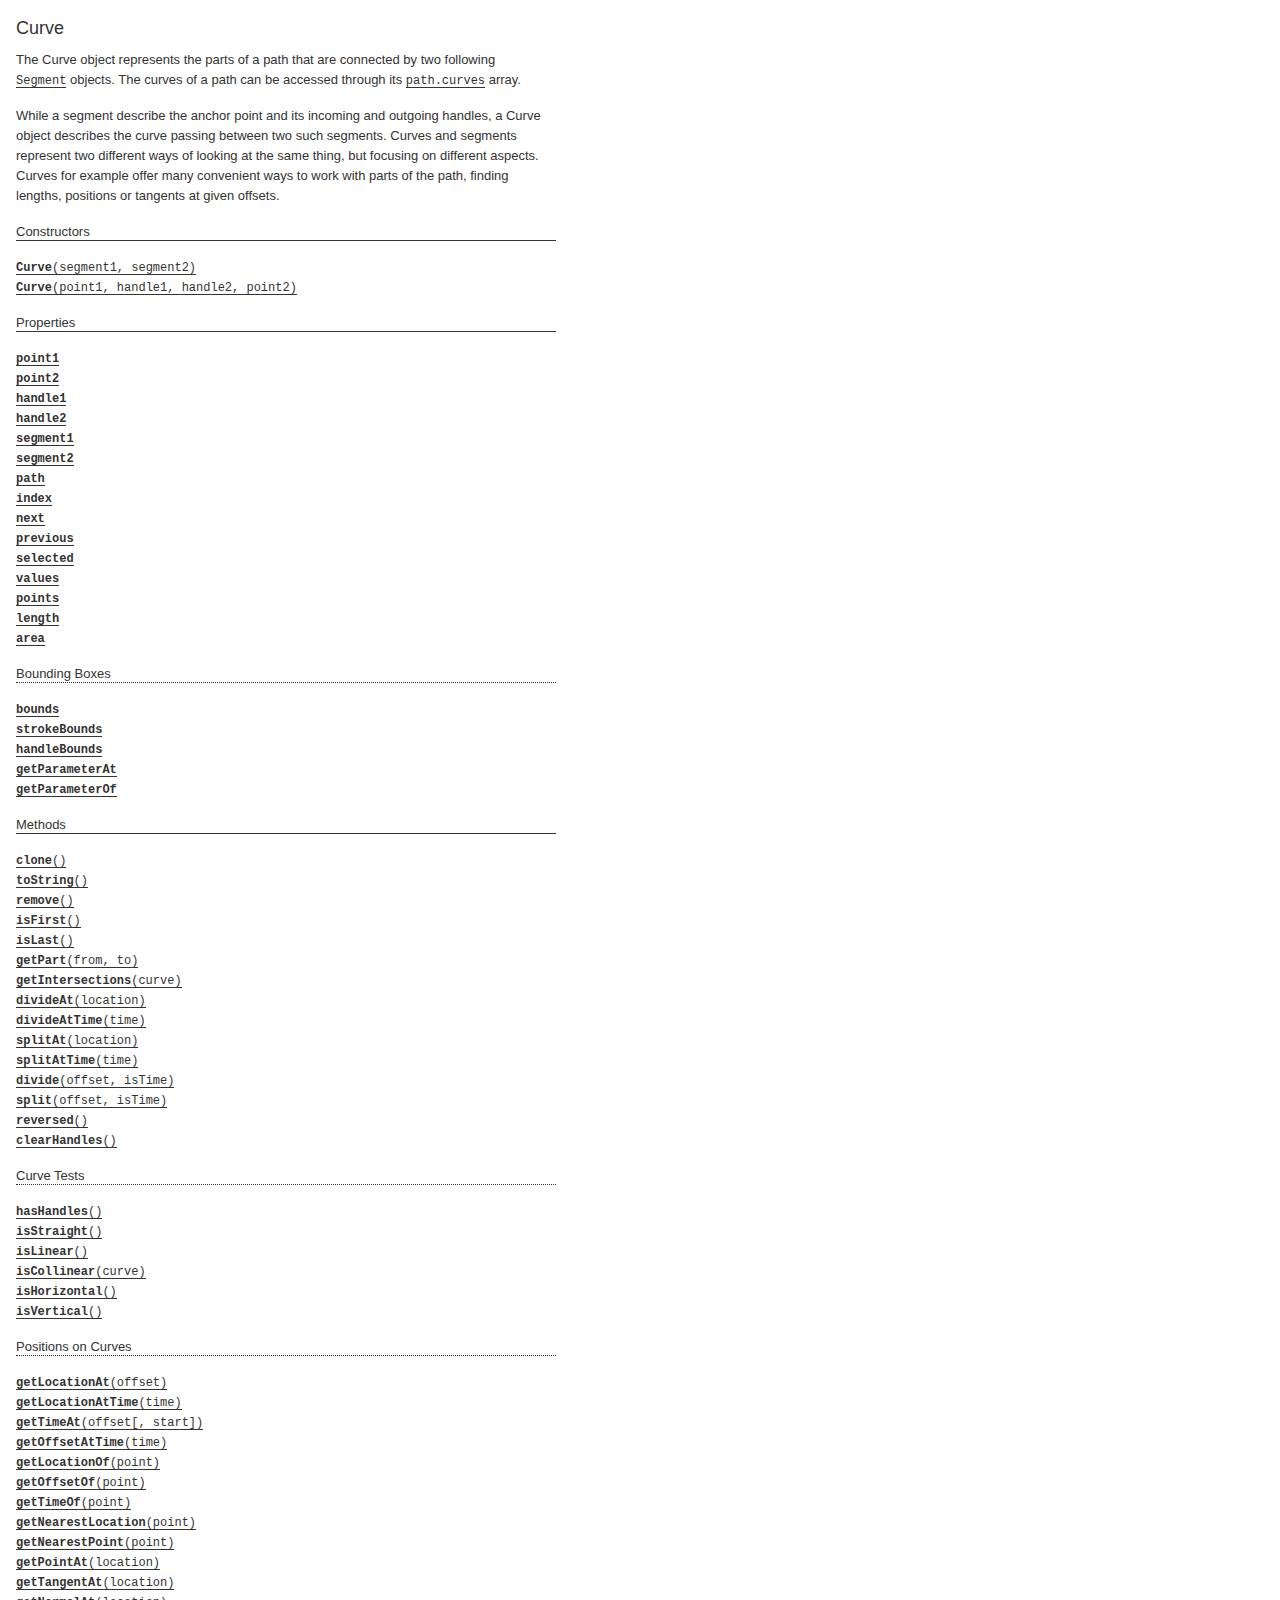
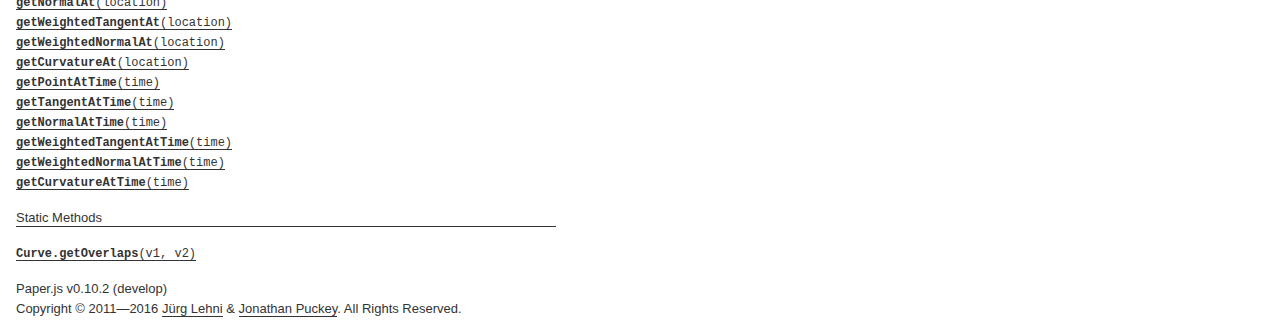
<file: paperjs/docs/classes/Curve.html>
<!DOCTYPE html>
<html>
<head>
<meta charset="UTF-8">
<title>Curve</title>
<base target="class-frame">
<link href="../assets/css/docs.css" rel="stylesheet" type="text/css">
<script src="../assets/js/paper.js"></script>
<script src="../assets/js/jquery.js"></script>
<script src="../assets/js/codemirror.js"></script>
<script src="../assets/js/docs.js"></script>
</head>
<body>
<article class="reference"> 
<div class="reference-class">
<h1>Curve</h1>

<p>The Curve object represents the parts of a path that are connected by two following <a href="../classes/Segment.html"><tt>Segment</tt></a> objects. The curves of a path can be accessed through its <a href="../classes/Path.html#curves"><tt>path.curves</tt></a> array.</p>
<p>While a segment describe the anchor point and its incoming and outgoing handles, a Curve object describes the curve passing between two such segments. Curves and segments represent two different ways of looking at the same thing, but focusing on different aspects. Curves for example offer many convenient ways to work with parts of the path, finding lengths, positions or tangents at given offsets.</p>

</div>

<!-- =============================== constructors ========================== -->
<div class="reference-members">
	<h2>Constructors</h2>
	
		
<div id="curve-segment1-segment2" class="member">
<div class="member-link">
<a name="curve-segment1-segment2" href="#curve-segment1-segment2"><tt><b>Curve</b>(segment1, segment2)</tt></a>
</div>
<div class="member-description hidden">
<div class="member-text">
    <p>Creates a new curve object.</p>
    
    
<ul class="member-list">
	<h4>Parameters:</h4>
	
	<li>
<tt>segment1:</tt> 
<a href="../classes/Segment.html"><tt>Segment</tt></a>


</li>
	
	<li>
<tt>segment2:</tt> 
<a href="../classes/Segment.html"><tt>Segment</tt></a>


</li>
	
</ul>

    
	<ul class="member-list">
		<h4>Returns:</h4>
		
			<li>
<tt><a href="../classes/Curve.html"><tt>Curve</tt></a></tt>
</li>
		
	</ul>

    
    
</div>
</div>
</div>
	
		
<div id="curve-point1-handle1-handle2-point2" class="member">
<div class="member-link">
<a name="curve-point1-handle1-handle2-point2" href="#curve-point1-handle1-handle2-point2"><tt><b>Curve</b>(point1, handle1, handle2, point2)</tt></a>
</div>
<div class="member-description hidden">
<div class="member-text">
    <p>Creates a new curve object.</p>
    
    
<ul class="member-list">
	<h4>Parameters:</h4>
	
	<li>
<tt>point1:</tt> 
<a href="../classes/Point.html"><tt>Point</tt></a>


</li>
	
	<li>
<tt>handle1:</tt> 
<a href="../classes/Point.html"><tt>Point</tt></a>


</li>
	
	<li>
<tt>handle2:</tt> 
<a href="../classes/Point.html"><tt>Point</tt></a>


</li>
	
	<li>
<tt>point2:</tt> 
<a href="../classes/Point.html"><tt>Point</tt></a>


</li>
	
</ul>

    
	<ul class="member-list">
		<h4>Returns:</h4>
		
			<li>
<tt><a href="../classes/Curve.html"><tt>Curve</tt></a></tt>
</li>
		
	</ul>

    
    
</div>
</div>
</div>
	
</div>





<!-- ================================ properties =========================== -->
	<div class="reference-members">
		<h2>Properties</h2>
		
			
<div id="point1" class="member">
<div class="member-link">
<a name="point1" href="#point1"><tt><b>point1</b></tt></a>
</div>
<div class="member-description hidden">

<div class="member-text">
	<p>The first anchor point of the curve.</p>
	
	
	
	<ul class="member-list">
		<h4>Type:</h4>
		<li>
			<a href="../classes/Point.html"><tt>Point</tt></a>
		</li>
	</ul>
    
	
	
</div>

</div>
</div>
		
			
<div id="point2" class="member">
<div class="member-link">
<a name="point2" href="#point2"><tt><b>point2</b></tt></a>
</div>
<div class="member-description hidden">

<div class="member-text">
	<p>The second anchor point of the curve.</p>
	
	
	
	<ul class="member-list">
		<h4>Type:</h4>
		<li>
			<a href="../classes/Point.html"><tt>Point</tt></a>
		</li>
	</ul>
    
	
	
</div>

</div>
</div>
		
			
<div id="handle1" class="member">
<div class="member-link">
<a name="handle1" href="#handle1"><tt><b>handle1</b></tt></a>
</div>
<div class="member-description hidden">

<div class="member-text">
	<p>The handle point that describes the tangent in the first anchor point.</p>
	
	
	
	<ul class="member-list">
		<h4>Type:</h4>
		<li>
			<a href="../classes/Point.html"><tt>Point</tt></a>
		</li>
	</ul>
    
	
	
</div>

</div>
</div>
		
			
<div id="handle2" class="member">
<div class="member-link">
<a name="handle2" href="#handle2"><tt><b>handle2</b></tt></a>
</div>
<div class="member-description hidden">

<div class="member-text">
	<p>The handle point that describes the tangent in the second anchor point.</p>
	
	
	
	<ul class="member-list">
		<h4>Type:</h4>
		<li>
			<a href="../classes/Point.html"><tt>Point</tt></a>
		</li>
	</ul>
    
	
	
</div>

</div>
</div>
		
			
<div id="segment1" class="member">
<div class="member-link">
<a name="segment1" href="#segment1"><tt><b>segment1</b></tt></a>
</div>
<div class="member-description hidden">

<div class="member-text">
	<p>The first segment of the curve.</p>
	
		<p>Read only.</p>
	
	
	
	<ul class="member-list">
		<h4>Type:</h4>
		<li>
			<a href="../classes/Segment.html"><tt>Segment</tt></a>
		</li>
	</ul>
    
	
	
</div>

</div>
</div>
		
			
<div id="segment2" class="member">
<div class="member-link">
<a name="segment2" href="#segment2"><tt><b>segment2</b></tt></a>
</div>
<div class="member-description hidden">

<div class="member-text">
	<p>The second segment of the curve.</p>
	
		<p>Read only.</p>
	
	
	
	<ul class="member-list">
		<h4>Type:</h4>
		<li>
			<a href="../classes/Segment.html"><tt>Segment</tt></a>
		</li>
	</ul>
    
	
	
</div>

</div>
</div>
		
			
<div id="path" class="member">
<div class="member-link">
<a name="path" href="#path"><tt><b>path</b></tt></a>
</div>
<div class="member-description hidden">

<div class="member-text">
	<p>The path that the curve belongs to.</p>
	
		<p>Read only.</p>
	
	
	
	<ul class="member-list">
		<h4>Type:</h4>
		<li>
			<a href="../classes/Path.html"><tt>Path</tt></a>
		</li>
	</ul>
    
	
	
</div>

</div>
</div>
		
			
<div id="index" class="member">
<div class="member-link">
<a name="index" href="#index"><tt><b>index</b></tt></a>
</div>
<div class="member-description hidden">

<div class="member-text">
	<p>The index of the curve in the <a href="../classes/Path.html#curves"><tt>path.curves</tt></a> array.</p>
	
		<p>Read only.</p>
	
	
	
	<ul class="member-list">
		<h4>Type:</h4>
		<li>
			<tt>Number</tt>
		</li>
	</ul>
    
	
	
</div>

</div>
</div>
		
			
<div id="next" class="member">
<div class="member-link">
<a name="next" href="#next"><tt><b>next</b></tt></a>
</div>
<div class="member-description hidden">

<div class="member-text">
	<p>The next curve in the <a href="../classes/Path.html#curves"><tt>path.curves</tt></a> array that the curve belongs to.</p>
	
		<p>Read only.</p>
	
	
	
	<ul class="member-list">
		<h4>Type:</h4>
		<li>
			<a href="../classes/Curve.html"><tt>Curve</tt></a>
		</li>
	</ul>
    
	
	
</div>

</div>
</div>
		
			
<div id="previous" class="member">
<div class="member-link">
<a name="previous" href="#previous"><tt><b>previous</b></tt></a>
</div>
<div class="member-description hidden">

<div class="member-text">
	<p>The previous curve in the <a href="../classes/Path.html#curves"><tt>path.curves</tt></a> array that the curve belongs to.</p>
	
		<p>Read only.</p>
	
	
	
	<ul class="member-list">
		<h4>Type:</h4>
		<li>
			<a href="../classes/Curve.html"><tt>Curve</tt></a>
		</li>
	</ul>
    
	
	
</div>

</div>
</div>
		
			
<div id="selected" class="member">
<div class="member-link">
<a name="selected" href="#selected"><tt><b>selected</b></tt></a>
</div>
<div class="member-description hidden">

<div class="member-text">
	<p>Specifies whether the points and handles of the curve are selected.</p>
	
	
	
	<ul class="member-list">
		<h4>Type:</h4>
		<li>
			<tt>Boolean</tt>
		</li>
	</ul>
    
	
	
</div>

</div>
</div>
		
			
<div id="values-matrix" class="member">
<div class="member-link">
<a name="values-matrix" href="#values-matrix"><tt><b>values</b></tt></a>
</div>
<div class="member-description hidden">

<div class="member-text">
	<p>An array of 8 float values, describing this curve&rsquo;s geometry in four absolute x/y pairs (point1, handle1, handle2, point2). This format is used internally for efficient processing of curve geometries, e.g. when calculating intersections or bounds.</p>
<p>Note that the handles are converted to absolute coordinates.</p>
	
		<p>Read only.</p>
	
	
	
	<ul class="member-list">
		<h4>Type:</h4>
		<li>
			<tt>Number</tt>
		</li>
	</ul>
    
	
	
</div>

</div>
</div>
		
			
<div id="points" class="member">
<div class="member-link">
<a name="points" href="#points"><tt><b>points</b></tt></a>
</div>
<div class="member-description hidden">

<div class="member-text">
	<p>An array of 4 point objects, describing this curve&rsquo;s geometry in absolute coordinates (point1, handle1, handle2, point2).</p>
<p>Note that the handles are converted to absolute coordinates.</p>
	
		<p>Read only.</p>
	
	
	
	<ul class="member-list">
		<h4>Type:</h4>
		<li>
			Array of <a href="../classes/Point.html"><tt>Point</tt></a> objects
		</li>
	</ul>
    
	
	
</div>

</div>
</div>
		
			
<div id="length" class="member">
<div class="member-link">
<a name="length" href="#length"><tt><b>length</b></tt></a>
</div>
<div class="member-description hidden">

<div class="member-text">
	<p>The approximated length of the curve.</p>
	
		<p>Read only.</p>
	
	
	
	<ul class="member-list">
		<h4>Type:</h4>
		<li>
			<tt>Number</tt>
		</li>
	</ul>
    
	
	
</div>

</div>
</div>
		
			
<div id="area" class="member">
<div class="member-link">
<a name="area" href="#area"><tt><b>area</b></tt></a>
</div>
<div class="member-description hidden">

<div class="member-text">
	<p>The area that the curve&rsquo;s geometry is covering.</p>
	
		<p>Read only.</p>
	
	
	
	<ul class="member-list">
		<h4>Type:</h4>
		<li>
			<tt>Number</tt>
		</li>
	</ul>
    
	
	
</div>

</div>
</div>
		
			
	<h3>Bounding Boxes</h3>

<div id="bounds" class="member">
<div class="member-link">
<a name="bounds" href="#bounds"><tt><b>bounds</b></tt></a>
</div>
<div class="member-description hidden">

<div class="member-text">
	<p>The bounding rectangle of the curve excluding stroke width.</p>
	
	
	
	<ul class="member-list">
		<h4>Type:</h4>
		<li>
			<a href="../classes/Rectangle.html"><tt>Rectangle</tt></a>
		</li>
	</ul>
    
	
	
</div>

</div>
</div>
		
			
<div id="strokebounds" class="member">
<div class="member-link">
<a name="strokebounds" href="#strokebounds"><tt><b>strokeBounds</b></tt></a>
</div>
<div class="member-description hidden">

<div class="member-text">
	<p>The bounding rectangle of the curve including stroke width.</p>
	
	
	
	<ul class="member-list">
		<h4>Type:</h4>
		<li>
			<a href="../classes/Rectangle.html"><tt>Rectangle</tt></a>
		</li>
	</ul>
    
	
	
</div>

</div>
</div>
		
			
<div id="handlebounds" class="member">
<div class="member-link">
<a name="handlebounds" href="#handlebounds"><tt><b>handleBounds</b></tt></a>
</div>
<div class="member-description hidden">

<div class="member-text">
	<p>The bounding rectangle of the curve including handles.</p>
	
	
	
	<ul class="member-list">
		<h4>Type:</h4>
		<li>
			<a href="../classes/Rectangle.html"><tt>Rectangle</tt></a>
		</li>
	</ul>
    
	
	
</div>

</div>
</div>
		
			
<div id="getparameterat" class="member">
<div class="member-link">
<a name="getparameterat" href="#getparameterat"><tt><b>getParameterAt</b></tt></a>
</div>
<div class="member-description hidden">

</div>
</div>
		
			
<div id="getparameterof" class="member">
<div class="member-link">
<a name="getparameterof" href="#getparameterof"><tt><b>getParameterOf</b></tt></a>
</div>
<div class="member-description hidden">

</div>
</div>
		
	</div>





<!-- ============================== methods ================================ -->
	<div class="reference-members">
		<h2>Methods</h2>
		
	
<div id="clone" class="member">
<div class="member-link">
<a name="clone" href="#clone"><tt><b>clone</b>()</tt></a>
</div>
<div class="member-description hidden">
<div class="member-text">
	<p>Returns a copy of the curve.</p>
    
	
	
	<ul class="member-list">
		<h4>Returns:</h4>
		
			<li>
<tt><a href="../classes/Curve.html"><tt>Curve</tt></a></tt>
</li>
		
	</ul>

	
	
</div>
</div>
</div>

	
<div id="tostring" class="member">
<div class="member-link">
<a name="tostring" href="#tostring"><tt><b>toString</b>()</tt></a>
</div>
<div class="member-description hidden">
<div class="member-text">
	
    
	
	
	<ul class="member-list">
		<h4>Returns:</h4>
		
			<li>
<tt><tt>String</tt></tt>&nbsp;&mdash;&nbsp;a string representation of the curve
</li>
		
	</ul>

	
	
</div>
</div>
</div>

	
<div id="remove" class="member">
<div class="member-link">
<a name="remove" href="#remove"><tt><b>remove</b>()</tt></a>
</div>
<div class="member-description hidden">
<div class="member-text">
	<p>Removes the curve from the path that it belongs to, by removing its second segment and merging its handle with the first segment.</p>
    
	
	
	<ul class="member-list">
		<h4>Returns:</h4>
		
			<li>
<tt><tt>Boolean</tt></tt>&nbsp;&mdash;&nbsp;<tt>true</tt> if the curve was removed, <tt>false</tt> otherwise
</li>
		
	</ul>

	
	
</div>
</div>
</div>

	
<div id="isfirst" class="member">
<div class="member-link">
<a name="isfirst" href="#isfirst"><tt><b>isFirst</b>()</tt></a>
</div>
<div class="member-description hidden">
<div class="member-text">
	<p>Checks if the this is the first curve in the <a href="../classes/Path.html#curves"><tt>path.curves</tt></a> array.</p>
    
	
	
	<ul class="member-list">
		<h4>Returns:</h4>
		
			<li>
<tt><tt>Boolean</tt></tt>&nbsp;&mdash;&nbsp;<tt>true</tt> if this is the first curve, <tt>false</tt> otherwise
</li>
		
	</ul>

	
	
</div>
</div>
</div>

	
<div id="islast" class="member">
<div class="member-link">
<a name="islast" href="#islast"><tt><b>isLast</b>()</tt></a>
</div>
<div class="member-description hidden">
<div class="member-text">
	<p>Checks if the this is the last curve in the <a href="../classes/Path.html#curves"><tt>path.curves</tt></a> array.</p>
    
	
	
	<ul class="member-list">
		<h4>Returns:</h4>
		
			<li>
<tt><tt>Boolean</tt></tt>&nbsp;&mdash;&nbsp;<tt>true</tt> if this is the last curve, <tt>false</tt> otherwise
</li>
		
	</ul>

	
	
</div>
</div>
</div>

	
<div id="getpart-from-to" class="member">
<div class="member-link">
<a name="getpart-from-to" href="#getpart-from-to"><tt><b>getPart</b>(from, to)</tt></a>
</div>
<div class="member-description hidden">
<div class="member-text">
	<p>Creates a new curve as a sub-curve from this curve, its range defined by the given curve-time parameters. If <code>from</code> is larger than <code>to</code>, then the resulting curve will have its direction reversed.</p>
    
	
<ul class="member-list">
	<h4>Parameters:</h4>
	
	<li>
<tt>from:</tt> 
<tt>Number</tt>
&mdash;&nbsp;the curve-time parameter at which the sub-curve starts

</li>
	
	<li>
<tt>to:</tt> 
<tt>Number</tt>
&mdash;&nbsp;the curve-time parameter at which the sub-curve ends

</li>
	
</ul>

	
	<ul class="member-list">
		<h4>Returns:</h4>
		
			<li>
<tt><a href="../classes/Curve.html"><tt>Curve</tt></a></tt>&nbsp;&mdash;&nbsp;the newly create sub-curve
</li>
		
	</ul>

	
	
</div>
</div>
</div>

	
<div id="getintersections-curve" class="member">
<div class="member-link">
<a name="getintersections-curve" href="#getintersections-curve"><tt><b>getIntersections</b>(curve)</tt></a>
</div>
<div class="member-description hidden">
<div class="member-text">
	<p>Returns all intersections between two <a href="../classes/Curve.html"><tt>Curve</tt></a> objects as an array of <a href="../classes/CurveLocation.html"><tt>CurveLocation</tt></a> objects.</p>
    
	
<ul class="member-list">
	<h4>Parameters:</h4>
	
	<li>
<tt>curve:</tt> 
<a href="../classes/Curve.html"><tt>Curve</tt></a>
&mdash;&nbsp;the other curve to find the intersections with (if  the curve itself or <code>null</code> is passed, the self intersection of the  curve is returned, if it exists)

</li>
	
</ul>

	
	<ul class="member-list">
		<h4>Returns:</h4>
		
			<li>
<tt>Array of <a href="../classes/CurveLocation.html"><tt>CurveLocation</tt></a> objects</tt>&nbsp;&mdash;&nbsp;the locations of all intersections between the  curves
</li>
		
	</ul>

	
	
</div>
</div>
</div>

	
<div id="divideat-location" class="member">
<div class="member-link">
<a name="divideat-location" href="#divideat-location"><tt><b>divideAt</b>(location)</tt></a>
</div>
<div class="member-description hidden">
<div class="member-text">
	<p>Divides the curve into two curves at the given offset. The curve itself is modified and becomes the first part, the second part is returned as a new curve. If the modified curve belongs to a path item, the second part is also added to the path.</p>
    
	
<ul class="member-list">
	<h4>Parameters:</h4>
	
	<li>
<tt>location:</tt> 
<tt>Number</tt>⟋<a href="../classes/CurveLocation.html"><tt>CurveLocation</tt></a>
&mdash;&nbsp;the offset or location on the  curve at which to divide

</li>
	
</ul>

	
	<ul class="member-list">
		<h4>Returns:</h4>
		
			<li>
<tt><a href="../classes/Curve.html"><tt>Curve</tt></a></tt>&nbsp;&mdash;&nbsp;the second part of the divided curve, if the offset is  within the valid range, {code null} otherwise.
</li>
		
	</ul>

	
	<ul class="member-list">
		<h4>See also:</h4>
		
			<li><tt><a href="../classes/Curve.html#divideattime-time"><tt>divideAtTime(time)</tt></a></tt></li>
		
	</ul>

	
</div>
</div>
</div>

	
<div id="divideattime-time" class="member">
<div class="member-link">
<a name="divideattime-time" href="#divideattime-time"><tt><b>divideAtTime</b>(time)</tt></a>
</div>
<div class="member-description hidden">
<div class="member-text">
	<p>Divides the curve into two curves at the given curve-time parameter. The curve itself is modified and becomes the first part, the second part is returned as a new curve. If the modified curve belongs to a path item, the second part is also added to the path.</p>
    
	
<ul class="member-list">
	<h4>Parameters:</h4>
	
	<li>
<tt>time:</tt> 
<tt>Number</tt>
&mdash;&nbsp;the curve-time parameter on the curve at which to  divide

</li>
	
</ul>

	
	<ul class="member-list">
		<h4>Returns:</h4>
		
			<li>
<tt><a href="../classes/Curve.html"><tt>Curve</tt></a></tt>&nbsp;&mdash;&nbsp;the second part of the divided curve, if the offset is  within the valid range, {code null} otherwise.
</li>
		
	</ul>

	
	<ul class="member-list">
		<h4>See also:</h4>
		
			<li><tt><a href="../classes/Curve.html#divideat-offset"><tt>divideAt(offset)</tt></a></tt></li>
		
	</ul>

	
</div>
</div>
</div>

	
<div id="splitat-location" class="member">
<div class="member-link">
<a name="splitat-location" href="#splitat-location"><tt><b>splitAt</b>(location)</tt></a>
</div>
<div class="member-description hidden">
<div class="member-text">
	<p>Splits the path this curve belongs to at the given offset. After splitting, the path will be open. If the path was open already, splitting will result in two paths.</p>
    
	
<ul class="member-list">
	<h4>Parameters:</h4>
	
	<li>
<tt>location:</tt> 
<tt>Number</tt>⟋<a href="../classes/CurveLocation.html"><tt>CurveLocation</tt></a>
&mdash;&nbsp;the offset or location on the  curve at which to split

</li>
	
</ul>

	
	<ul class="member-list">
		<h4>Returns:</h4>
		
			<li>
<tt><a href="../classes/Path.html"><tt>Path</tt></a></tt>&nbsp;&mdash;&nbsp;the newly created path after splitting, if any
</li>
		
	</ul>

	
	<ul class="member-list">
		<h4>See also:</h4>
		
			<li><tt><a href="../classes/Path.html#splitat-offset"><tt>path.splitAt(offset)</tt></a></tt></li>
		
	</ul>

	
</div>
</div>
</div>

	
<div id="splitattime-time" class="member">
<div class="member-link">
<a name="splitattime-time" href="#splitattime-time"><tt><b>splitAtTime</b>(time)</tt></a>
</div>
<div class="member-description hidden">
<div class="member-text">
	<p>Splits the path this curve belongs to at the given offset. After splitting, the path will be open. If the path was open already, splitting will result in two paths.</p>
    
	
<ul class="member-list">
	<h4>Parameters:</h4>
	
	<li>
<tt>time:</tt> 
<tt>Number</tt>
&mdash;&nbsp;the curve-time parameter on the curve at which to  split

</li>
	
</ul>

	
	<ul class="member-list">
		<h4>Returns:</h4>
		
			<li>
<tt><a href="../classes/Path.html"><tt>Path</tt></a></tt>&nbsp;&mdash;&nbsp;the newly created path after splitting, if any
</li>
		
	</ul>

	
	<ul class="member-list">
		<h4>See also:</h4>
		
			<li><tt><a href="../classes/Path.html#splitat-offset"><tt>path.splitAt(offset)</tt></a></tt></li>
		
	</ul>

	
</div>
</div>
</div>

	
<div id="divide-offset-isTime" class="member">
<div class="member-link">
<a name="divide-offset-isTime" href="#divide-offset-isTime"><tt><b>divide</b>(offset, isTime)</tt></a>
</div>
<div class="member-description hidden">
<div class="member-text">
	
    
	
<ul class="member-list">
	<h4>Parameters:</h4>
	
	<li>
<tt>offset:</tt> 



</li>
	
	<li>
<tt>isTime:</tt> 



</li>
	
</ul>

	
	
	
</div>
</div>
</div>

	
<div id="split-offset-isTime" class="member">
<div class="member-link">
<a name="split-offset-isTime" href="#split-offset-isTime"><tt><b>split</b>(offset, isTime)</tt></a>
</div>
<div class="member-description hidden">
<div class="member-text">
	
    
	
<ul class="member-list">
	<h4>Parameters:</h4>
	
	<li>
<tt>offset:</tt> 



</li>
	
	<li>
<tt>isTime:</tt> 



</li>
	
</ul>

	
	
	
</div>
</div>
</div>

	
<div id="reversed" class="member">
<div class="member-link">
<a name="reversed" href="#reversed"><tt><b>reversed</b>()</tt></a>
</div>
<div class="member-description hidden">
<div class="member-text">
	<p>Returns a reversed version of the curve, without modifying the curve itself.</p>
    
	
	
	<ul class="member-list">
		<h4>Returns:</h4>
		
			<li>
<tt><a href="../classes/Curve.html"><tt>Curve</tt></a></tt>&nbsp;&mdash;&nbsp;a reversed version of the curve
</li>
		
	</ul>

	
	
</div>
</div>
</div>

	
<div id="clearhandles" class="member">
<div class="member-link">
<a name="clearhandles" href="#clearhandles"><tt><b>clearHandles</b>()</tt></a>
</div>
<div class="member-description hidden">
<div class="member-text">
	<p>Clears the curve&rsquo;s handles by setting their coordinates to zero, turning the curve into a straight line.</p>
    
	
	
	
	
</div>
</div>
</div>

	
<h3>Curve Tests</h3>

<div id="hashandles" class="member">
<div class="member-link">
<a name="hashandles" href="#hashandles"><tt><b>hasHandles</b>()</tt></a>
</div>
<div class="member-description hidden">
<div class="member-text">
	<p>Checks if this curve has any curve handles set.</p>
    
	
	
	<ul class="member-list">
		<h4>Returns:</h4>
		
			<li>
<tt><tt>Boolean</tt></tt>&nbsp;&mdash;&nbsp;<tt>true</tt> if the curve has handles set, <tt>false</tt> otherwise
</li>
		
	</ul>

	
	<ul class="member-list">
		<h4>See also:</h4>
		
			<li><tt><a href="../classes/Curve.html#handle1"><tt>curve.handle1</tt></a></tt></li>
		
			<li><tt><a href="../classes/Curve.html#handle2"><tt>curve.handle2</tt></a></tt></li>
		
			<li><tt><a href="../classes/Segment.html#hashandles"><tt>segment.hasHandles</tt></a>()</tt></li>
		
			<li><tt><a href="../classes/Path.html#hashandles"><tt>path.hasHandles</tt></a>()</tt></li>
		
	</ul>

	
</div>
</div>
</div>

	
<div id="isstraight" class="member">
<div class="member-link">
<a name="isstraight" href="#isstraight"><tt><b>isStraight</b>()</tt></a>
</div>
<div class="member-description hidden">
<div class="member-text">
	<p>Checks if this curve appears as a straight line. This can mean that it has no handles defined, or that the handles run collinear with the line that connects the curve&rsquo;s start and end point, not falling outside of the line.</p>
    
	
	
	<ul class="member-list">
		<h4>Returns:</h4>
		
			<li>
<tt><tt>Boolean</tt></tt>&nbsp;&mdash;&nbsp;<tt>true</tt> if the curve is straight, <tt>false</tt> otherwise
</li>
		
	</ul>

	
	
</div>
</div>
</div>

	
<div id="islinear" class="member">
<div class="member-link">
<a name="islinear" href="#islinear"><tt><b>isLinear</b>()</tt></a>
</div>
<div class="member-description hidden">
<div class="member-text">
	<p>Checks if this curve is parametrically linear, meaning that it is straight and its handles are positioned at 1/3 and 2/3 of the total length of the curve.</p>
    
	
	
	<ul class="member-list">
		<h4>Returns:</h4>
		
			<li>
<tt><tt>Boolean</tt></tt>&nbsp;&mdash;&nbsp;<tt>true</tt> if the curve is parametrically linear, <tt>false</tt> otherwise
</li>
		
	</ul>

	
	
</div>
</div>
</div>

	
<div id="iscollinear-curve" class="member">
<div class="member-link">
<a name="iscollinear-curve" href="#iscollinear-curve"><tt><b>isCollinear</b>(curve)</tt></a>
</div>
<div class="member-description hidden">
<div class="member-text">
	<p>Checks if the the two curves describe straight lines that are collinear, meaning they run in parallel.</p>
    
	
<ul class="member-list">
	<h4>Parameters:</h4>
	
	<li>
<tt>curve:</tt> 
<a href="../classes/Curve.html"><tt>Curve</tt></a>
&mdash;&nbsp;the other curve to check against

</li>
	
</ul>

	
	<ul class="member-list">
		<h4>Returns:</h4>
		
			<li>
<tt><tt>Boolean</tt></tt>&nbsp;&mdash;&nbsp;<tt>true</tt> if the two lines are collinear, <tt>false</tt> otherwise
</li>
		
	</ul>

	
	
</div>
</div>
</div>

	
<div id="ishorizontal" class="member">
<div class="member-link">
<a name="ishorizontal" href="#ishorizontal"><tt><b>isHorizontal</b>()</tt></a>
</div>
<div class="member-description hidden">
<div class="member-text">
	<p>Checks if the curve is a straight horizontal line.</p>
    
	
	
	<ul class="member-list">
		<h4>Returns:</h4>
		
			<li>
<tt><tt>Boolean</tt></tt>&nbsp;&mdash;&nbsp;<tt>true</tt> if the line is horizontal, <tt>false</tt> otherwise
</li>
		
	</ul>

	
	
</div>
</div>
</div>

	
<div id="isvertical" class="member">
<div class="member-link">
<a name="isvertical" href="#isvertical"><tt><b>isVertical</b>()</tt></a>
</div>
<div class="member-description hidden">
<div class="member-text">
	<p>Checks if the curve is a straight vertical line.</p>
    
	
	
	<ul class="member-list">
		<h4>Returns:</h4>
		
			<li>
<tt><tt>Boolean</tt></tt>&nbsp;&mdash;&nbsp;<tt>true</tt> if the line is vertical, <tt>false</tt> otherwise
</li>
		
	</ul>

	
	
</div>
</div>
</div>

	
<h3>Positions on Curves</h3>

<div id="getlocationat-offset" class="member">
<div class="member-link">
<a name="getlocationat-offset" href="#getlocationat-offset"><tt><b>getLocationAt</b>(offset)</tt></a>
</div>
<div class="member-description hidden">
<div class="member-text">
	<p>Calculates the curve location at the specified offset on the curve.</p>
    
	
<ul class="member-list">
	<h4>Parameters:</h4>
	
	<li>
<tt>offset:</tt> 
<tt>Number</tt>
&mdash;&nbsp;the offset on the curve

</li>
	
</ul>

	
	<ul class="member-list">
		<h4>Returns:</h4>
		
			<li>
<tt><a href="../classes/CurveLocation.html"><tt>CurveLocation</tt></a></tt>&nbsp;&mdash;&nbsp;the curve location at the specified the offset
</li>
		
	</ul>

	
	
</div>
</div>
</div>

	
<div id="getlocationattime-time" class="member">
<div class="member-link">
<a name="getlocationattime-time" href="#getlocationattime-time"><tt><b>getLocationAtTime</b>(time)</tt></a>
</div>
<div class="member-description hidden">
<div class="member-text">
	<p>Calculates the curve location at the specified curve-time parameter on the curve.</p>
    
	
<ul class="member-list">
	<h4>Parameters:</h4>
	
	<li>
<tt>time:</tt> 
<tt>Number</tt>
&mdash;&nbsp;the curve-time parameter on the curve

</li>
	
</ul>

	
	<ul class="member-list">
		<h4>Returns:</h4>
		
			<li>
<tt><a href="../classes/CurveLocation.html"><tt>CurveLocation</tt></a></tt>&nbsp;&mdash;&nbsp;the curve location at the specified the location
</li>
		
	</ul>

	
	
</div>
</div>
</div>

	
<div id="gettimeat-offset" class="member">
<div class="member-link">
<a name="gettimeat-offset" href="#gettimeat-offset"><tt><b>getTimeAt</b>(offset[, start])</tt></a>
</div>
<div class="member-description hidden">
<div class="member-text">
	<p>Calculates the curve-time parameter of the specified offset on the path, relative to the provided start parameter. If offset is a negative value, the parameter is searched to the left of the start parameter. If no start parameter is provided, a default of <code>0</code> for positive values of <code>offset</code> and <code>1</code> for negative values of <code>offset</code>.</p>
    
	
<ul class="member-list">
	<h4>Parameters:</h4>
	
	<li>
<tt>offset:</tt> 
<tt>Number</tt>
&mdash;&nbsp;the offset at which to find the curve-time, in  curve length units

</li>
	
	<li>
<tt>start:</tt> 
<tt>Number</tt>
&mdash;&nbsp;the curve-time in relation to which the offset is  determined
&mdash;&nbsp;optional
</li>
	
</ul>

	
	<ul class="member-list">
		<h4>Returns:</h4>
		
			<li>
<tt><tt>Number</tt></tt>&nbsp;&mdash;&nbsp;the curve-time parameter at the specified location
</li>
		
	</ul>

	
	
</div>
</div>
</div>

	
<div id="getoffsetattime-time" class="member">
<div class="member-link">
<a name="getoffsetattime-time" href="#getoffsetattime-time"><tt><b>getOffsetAtTime</b>(time)</tt></a>
</div>
<div class="member-description hidden">
<div class="member-text">
	<p>Calculates the curve offset at the specified curve-time parameter on the curve.</p>
    
	
<ul class="member-list">
	<h4>Parameters:</h4>
	
	<li>
<tt>time:</tt> 
<tt>Number</tt>
&mdash;&nbsp;the curve-time parameter on the curve

</li>
	
</ul>

	
	<ul class="member-list">
		<h4>Returns:</h4>
		
			<li>
<tt><tt>Number</tt></tt>&nbsp;&mdash;&nbsp;the curve offset at the specified the location
</li>
		
	</ul>

	
	
</div>
</div>
</div>

	
<div id="getlocationof-point" class="member">
<div class="member-link">
<a name="getlocationof-point" href="#getlocationof-point"><tt><b>getLocationOf</b>(point)</tt></a>
</div>
<div class="member-description hidden">
<div class="member-text">
	<p>Returns the curve location of the specified point if it lies on the curve, <code>null</code> otherwise.</p>
    
	
<ul class="member-list">
	<h4>Parameters:</h4>
	
	<li>
<tt>point:</tt> 
<a href="../classes/Point.html"><tt>Point</tt></a>
&mdash;&nbsp;the point on the curve

</li>
	
</ul>

	
	<ul class="member-list">
		<h4>Returns:</h4>
		
			<li>
<tt><a href="../classes/CurveLocation.html"><tt>CurveLocation</tt></a></tt>&nbsp;&mdash;&nbsp;the curve location of the specified point
</li>
		
	</ul>

	
	
</div>
</div>
</div>

	
<div id="getoffsetof-point" class="member">
<div class="member-link">
<a name="getoffsetof-point" href="#getoffsetof-point"><tt><b>getOffsetOf</b>(point)</tt></a>
</div>
<div class="member-description hidden">
<div class="member-text">
	<p>Returns the length of the path from its beginning up to up to the specified point if it lies on the path, <code>null</code> otherwise.</p>
    
	
<ul class="member-list">
	<h4>Parameters:</h4>
	
	<li>
<tt>point:</tt> 
<a href="../classes/Point.html"><tt>Point</tt></a>
&mdash;&nbsp;the point on the path

</li>
	
</ul>

	
	<ul class="member-list">
		<h4>Returns:</h4>
		
			<li>
<tt><tt>Number</tt></tt>&nbsp;&mdash;&nbsp;the length of the path up to the specified point
</li>
		
	</ul>

	
	
</div>
</div>
</div>

	
<div id="gettimeof-point" class="member">
<div class="member-link">
<a name="gettimeof-point" href="#gettimeof-point"><tt><b>getTimeOf</b>(point)</tt></a>
</div>
<div class="member-description hidden">
<div class="member-text">
	<p>Returns the curve-time parameter of the specified point if it lies on the curve, <code>null</code> otherwise. Note that if there is more than one possible solution in a self-intersecting curve, the first found result is returned.</p>
    
	
<ul class="member-list">
	<h4>Parameters:</h4>
	
	<li>
<tt>point:</tt> 
<a href="../classes/Point.html"><tt>Point</tt></a>
&mdash;&nbsp;the point on the curve

</li>
	
</ul>

	
	<ul class="member-list">
		<h4>Returns:</h4>
		
			<li>
<tt><tt>Number</tt></tt>&nbsp;&mdash;&nbsp;the curve-time parameter of the specified point
</li>
		
	</ul>

	
	
</div>
</div>
</div>

	
<div id="getnearestlocation-point" class="member">
<div class="member-link">
<a name="getnearestlocation-point" href="#getnearestlocation-point"><tt><b>getNearestLocation</b>(point)</tt></a>
</div>
<div class="member-description hidden">
<div class="member-text">
	<p>Returns the nearest location on the curve to the specified point.</p>
    
	
<ul class="member-list">
	<h4>Parameters:</h4>
	
	<li>
<tt>point:</tt> 
<a href="../classes/Point.html"><tt>Point</tt></a>
&mdash;&nbsp;the point for which we search the nearest location

</li>
	
</ul>

	
	<ul class="member-list">
		<h4>Returns:</h4>
		
			<li>
<tt><a href="../classes/CurveLocation.html"><tt>CurveLocation</tt></a></tt>&nbsp;&mdash;&nbsp;the location on the curve that&rsquo;s the closest to the specified point
</li>
		
	</ul>

	
	
</div>
</div>
</div>

	
<div id="getnearestpoint-point" class="member">
<div class="member-link">
<a name="getnearestpoint-point" href="#getnearestpoint-point"><tt><b>getNearestPoint</b>(point)</tt></a>
</div>
<div class="member-description hidden">
<div class="member-text">
	<p>Returns the nearest point on the curve to the specified point.</p>
    
	
<ul class="member-list">
	<h4>Parameters:</h4>
	
	<li>
<tt>point:</tt> 
<a href="../classes/Point.html"><tt>Point</tt></a>
&mdash;&nbsp;the point for which we search the nearest point

</li>
	
</ul>

	
	<ul class="member-list">
		<h4>Returns:</h4>
		
			<li>
<tt><a href="../classes/Point.html"><tt>Point</tt></a></tt>&nbsp;&mdash;&nbsp;the point on the curve that&rsquo;s the closest to the specified point
</li>
		
	</ul>

	
	
</div>
</div>
</div>

	
<div id="getpointat-location" class="member">
<div class="member-link">
<a name="getpointat-location" href="#getpointat-location"><tt><b>getPointAt</b>(location)</tt></a>
</div>
<div class="member-description hidden">
<div class="member-text">
	<p>Calculates the point on the curve at the given location.</p>
    
	
<ul class="member-list">
	<h4>Parameters:</h4>
	
	<li>
<tt>location:</tt> 
<tt>Number</tt>⟋<a href="../classes/CurveLocation.html"><tt>CurveLocation</tt></a>
&mdash;&nbsp;the offset or location on the  curve

</li>
	
</ul>

	
	<ul class="member-list">
		<h4>Returns:</h4>
		
			<li>
<tt><a href="../classes/Point.html"><tt>Point</tt></a></tt>&nbsp;&mdash;&nbsp;the point on the curve at the given location
</li>
		
	</ul>

	
	
</div>
</div>
</div>

	
<div id="gettangentat-location" class="member">
<div class="member-link">
<a name="gettangentat-location" href="#gettangentat-location"><tt><b>getTangentAt</b>(location)</tt></a>
</div>
<div class="member-description hidden">
<div class="member-text">
	<p>Calculates the normalized tangent vector of the curve at the given location.</p>
    
	
<ul class="member-list">
	<h4>Parameters:</h4>
	
	<li>
<tt>location:</tt> 
<tt>Number</tt>⟋<a href="../classes/CurveLocation.html"><tt>CurveLocation</tt></a>
&mdash;&nbsp;the offset or location on the  curve

</li>
	
</ul>

	
	<ul class="member-list">
		<h4>Returns:</h4>
		
			<li>
<tt><a href="../classes/Point.html"><tt>Point</tt></a></tt>&nbsp;&mdash;&nbsp;the normalized tangent of the curve at the given location
</li>
		
	</ul>

	
	
</div>
</div>
</div>

	
<div id="getnormalat-location" class="member">
<div class="member-link">
<a name="getnormalat-location" href="#getnormalat-location"><tt><b>getNormalAt</b>(location)</tt></a>
</div>
<div class="member-description hidden">
<div class="member-text">
	<p>Calculates the normal vector of the curve at the given location.</p>
    
	
<ul class="member-list">
	<h4>Parameters:</h4>
	
	<li>
<tt>location:</tt> 
<tt>Number</tt>⟋<a href="../classes/CurveLocation.html"><tt>CurveLocation</tt></a>
&mdash;&nbsp;the offset or location on the  curve

</li>
	
</ul>

	
	<ul class="member-list">
		<h4>Returns:</h4>
		
			<li>
<tt><a href="../classes/Point.html"><tt>Point</tt></a></tt>&nbsp;&mdash;&nbsp;the normal of the curve at the given location
</li>
		
	</ul>

	
	
</div>
</div>
</div>

	
<div id="getweightedtangentat-location" class="member">
<div class="member-link">
<a name="getweightedtangentat-location" href="#getweightedtangentat-location"><tt><b>getWeightedTangentAt</b>(location)</tt></a>
</div>
<div class="member-description hidden">
<div class="member-text">
	<p>Calculates the weighted tangent vector of the curve at the given location, its length reflecting the curve velocity at that location.</p>
    
	
<ul class="member-list">
	<h4>Parameters:</h4>
	
	<li>
<tt>location:</tt> 
<tt>Number</tt>⟋<a href="../classes/CurveLocation.html"><tt>CurveLocation</tt></a>
&mdash;&nbsp;the offset or location on the  curve

</li>
	
</ul>

	
	<ul class="member-list">
		<h4>Returns:</h4>
		
			<li>
<tt><a href="../classes/Point.html"><tt>Point</tt></a></tt>&nbsp;&mdash;&nbsp;the weighted tangent of the curve at the given location
</li>
		
	</ul>

	
	
</div>
</div>
</div>

	
<div id="getweightednormalat-location" class="member">
<div class="member-link">
<a name="getweightednormalat-location" href="#getweightednormalat-location"><tt><b>getWeightedNormalAt</b>(location)</tt></a>
</div>
<div class="member-description hidden">
<div class="member-text">
	<p>Calculates the weighted normal vector of the curve at the given location, its length reflecting the curve velocity at that location.</p>
    
	
<ul class="member-list">
	<h4>Parameters:</h4>
	
	<li>
<tt>location:</tt> 
<tt>Number</tt>⟋<a href="../classes/CurveLocation.html"><tt>CurveLocation</tt></a>
&mdash;&nbsp;the offset or location on the  curve

</li>
	
</ul>

	
	<ul class="member-list">
		<h4>Returns:</h4>
		
			<li>
<tt><a href="../classes/Point.html"><tt>Point</tt></a></tt>&nbsp;&mdash;&nbsp;the weighted normal of the curve at the given location
</li>
		
	</ul>

	
	
</div>
</div>
</div>

	
<div id="getcurvatureat-location" class="member">
<div class="member-link">
<a name="getcurvatureat-location" href="#getcurvatureat-location"><tt><b>getCurvatureAt</b>(location)</tt></a>
</div>
<div class="member-description hidden">
<div class="member-text">
	<p>Calculates the curvature of the curve at the given location. Curvatures indicate how sharply a curve changes direction. A straight line has zero curvature, where as a circle has a constant curvature. The curve&rsquo;s radius at the given location is the reciprocal value of its curvature.</p>
    
	
<ul class="member-list">
	<h4>Parameters:</h4>
	
	<li>
<tt>location:</tt> 
<tt>Number</tt>⟋<a href="../classes/CurveLocation.html"><tt>CurveLocation</tt></a>
&mdash;&nbsp;the offset or location on the  curve

</li>
	
</ul>

	
	<ul class="member-list">
		<h4>Returns:</h4>
		
			<li>
<tt><tt>Number</tt></tt>&nbsp;&mdash;&nbsp;the curvature of the curve at the given location
</li>
		
	</ul>

	
	
</div>
</div>
</div>

	
<div id="getpointattime-time" class="member">
<div class="member-link">
<a name="getpointattime-time" href="#getpointattime-time"><tt><b>getPointAtTime</b>(time)</tt></a>
</div>
<div class="member-description hidden">
<div class="member-text">
	<p>Calculates the point on the curve at the given location.</p>
    
	
<ul class="member-list">
	<h4>Parameters:</h4>
	
	<li>
<tt>time:</tt> 
<tt>Number</tt>
&mdash;&nbsp;the curve-time parameter on the curve

</li>
	
</ul>

	
	<ul class="member-list">
		<h4>Returns:</h4>
		
			<li>
<tt><a href="../classes/Point.html"><tt>Point</tt></a></tt>&nbsp;&mdash;&nbsp;the point on the curve at the given location
</li>
		
	</ul>

	
	
</div>
</div>
</div>

	
<div id="gettangentattime-time" class="member">
<div class="member-link">
<a name="gettangentattime-time" href="#gettangentattime-time"><tt><b>getTangentAtTime</b>(time)</tt></a>
</div>
<div class="member-description hidden">
<div class="member-text">
	<p>Calculates the normalized tangent vector of the curve at the given location.</p>
    
	
<ul class="member-list">
	<h4>Parameters:</h4>
	
	<li>
<tt>time:</tt> 
<tt>Number</tt>
&mdash;&nbsp;the curve-time parameter on the curve

</li>
	
</ul>

	
	<ul class="member-list">
		<h4>Returns:</h4>
		
			<li>
<tt><a href="../classes/Point.html"><tt>Point</tt></a></tt>&nbsp;&mdash;&nbsp;the normalized tangent of the curve at the given location
</li>
		
	</ul>

	
	
</div>
</div>
</div>

	
<div id="getnormalattime-time" class="member">
<div class="member-link">
<a name="getnormalattime-time" href="#getnormalattime-time"><tt><b>getNormalAtTime</b>(time)</tt></a>
</div>
<div class="member-description hidden">
<div class="member-text">
	<p>Calculates the normal vector of the curve at the given location.</p>
    
	
<ul class="member-list">
	<h4>Parameters:</h4>
	
	<li>
<tt>time:</tt> 
<tt>Number</tt>
&mdash;&nbsp;the curve-time parameter on the curve

</li>
	
</ul>

	
	<ul class="member-list">
		<h4>Returns:</h4>
		
			<li>
<tt><a href="../classes/Point.html"><tt>Point</tt></a></tt>&nbsp;&mdash;&nbsp;the normal of the curve at the given location
</li>
		
	</ul>

	
	
</div>
</div>
</div>

	
<div id="getweightedtangentattime-time" class="member">
<div class="member-link">
<a name="getweightedtangentattime-time" href="#getweightedtangentattime-time"><tt><b>getWeightedTangentAtTime</b>(time)</tt></a>
</div>
<div class="member-description hidden">
<div class="member-text">
	<p>Calculates the weighted tangent vector of the curve at the given location, its length reflecting the curve velocity at that location.</p>
    
	
<ul class="member-list">
	<h4>Parameters:</h4>
	
	<li>
<tt>time:</tt> 
<tt>Number</tt>
&mdash;&nbsp;the curve-time parameter on the curve

</li>
	
</ul>

	
	<ul class="member-list">
		<h4>Returns:</h4>
		
			<li>
<tt><a href="../classes/Point.html"><tt>Point</tt></a></tt>&nbsp;&mdash;&nbsp;the weighted tangent of the curve at the given location
</li>
		
	</ul>

	
	
</div>
</div>
</div>

	
<div id="getweightednormalattime-time" class="member">
<div class="member-link">
<a name="getweightednormalattime-time" href="#getweightednormalattime-time"><tt><b>getWeightedNormalAtTime</b>(time)</tt></a>
</div>
<div class="member-description hidden">
<div class="member-text">
	<p>Calculates the weighted normal vector of the curve at the given location, its length reflecting the curve velocity at that location.</p>
    
	
<ul class="member-list">
	<h4>Parameters:</h4>
	
	<li>
<tt>time:</tt> 
<tt>Number</tt>
&mdash;&nbsp;the curve-time parameter on the curve

</li>
	
</ul>

	
	<ul class="member-list">
		<h4>Returns:</h4>
		
			<li>
<tt><a href="../classes/Point.html"><tt>Point</tt></a></tt>&nbsp;&mdash;&nbsp;the weighted normal of the curve at the given location
</li>
		
	</ul>

	
	
</div>
</div>
</div>

	
<div id="getcurvatureattime-time" class="member">
<div class="member-link">
<a name="getcurvatureattime-time" href="#getcurvatureattime-time"><tt><b>getCurvatureAtTime</b>(time)</tt></a>
</div>
<div class="member-description hidden">
<div class="member-text">
	<p>Calculates the curvature of the curve at the given location. Curvatures indicate how sharply a curve changes direction. A straight line has zero curvature, where as a circle has a constant curvature. The curve&rsquo;s radius at the given location is the reciprocal value of its curvature.</p>
    
	
<ul class="member-list">
	<h4>Parameters:</h4>
	
	<li>
<tt>time:</tt> 
<tt>Number</tt>
&mdash;&nbsp;the curve-time parameter on the curve

</li>
	
</ul>

	
	<ul class="member-list">
		<h4>Returns:</h4>
		
			<li>
<tt><tt>Number</tt></tt>&nbsp;&mdash;&nbsp;the curvature of the curve at the given location
</li>
		
	</ul>

	
	
</div>
</div>
</div>


		
	</div>


	<div class="reference-members">
		<h2>Static Methods</h2>
		
			
<div id="getoverlaps-v1-v2" class="member">
<div class="member-link">
<a name="getoverlaps-v1-v2" href="#getoverlaps-v1-v2"><tt><b>Curve.getOverlaps</b>(v1, v2)</tt></a>
</div>
<div class="member-description hidden">
<div class="member-text">
	<p>Code to detect overlaps of intersecting based on work by</p>
    
	
<ul class="member-list">
	<h4>Parameters:</h4>
	
	<li>
<tt>v1:</tt> 



</li>
	
	<li>
<tt>v2:</tt> 



</li>
	
</ul>

	
	
	
</div>
</div>
</div>
		
	</div>



<!-- =========================== copyright notice ========================== -->
<p class="footer">
Paper.js v0.10.2 (develop)<br>
Copyright &#169; 2011—2016 <a href="http://www.lehni.org" target="_blank">J&uuml;rg Lehni</a> &amp; <a href="http://www.jonathanpuckey.com" target="_blank">Jonathan Puckey</a>. All Rights Reserved.</p>
<div class="content-end"></div>


</article>
</body>
</file>
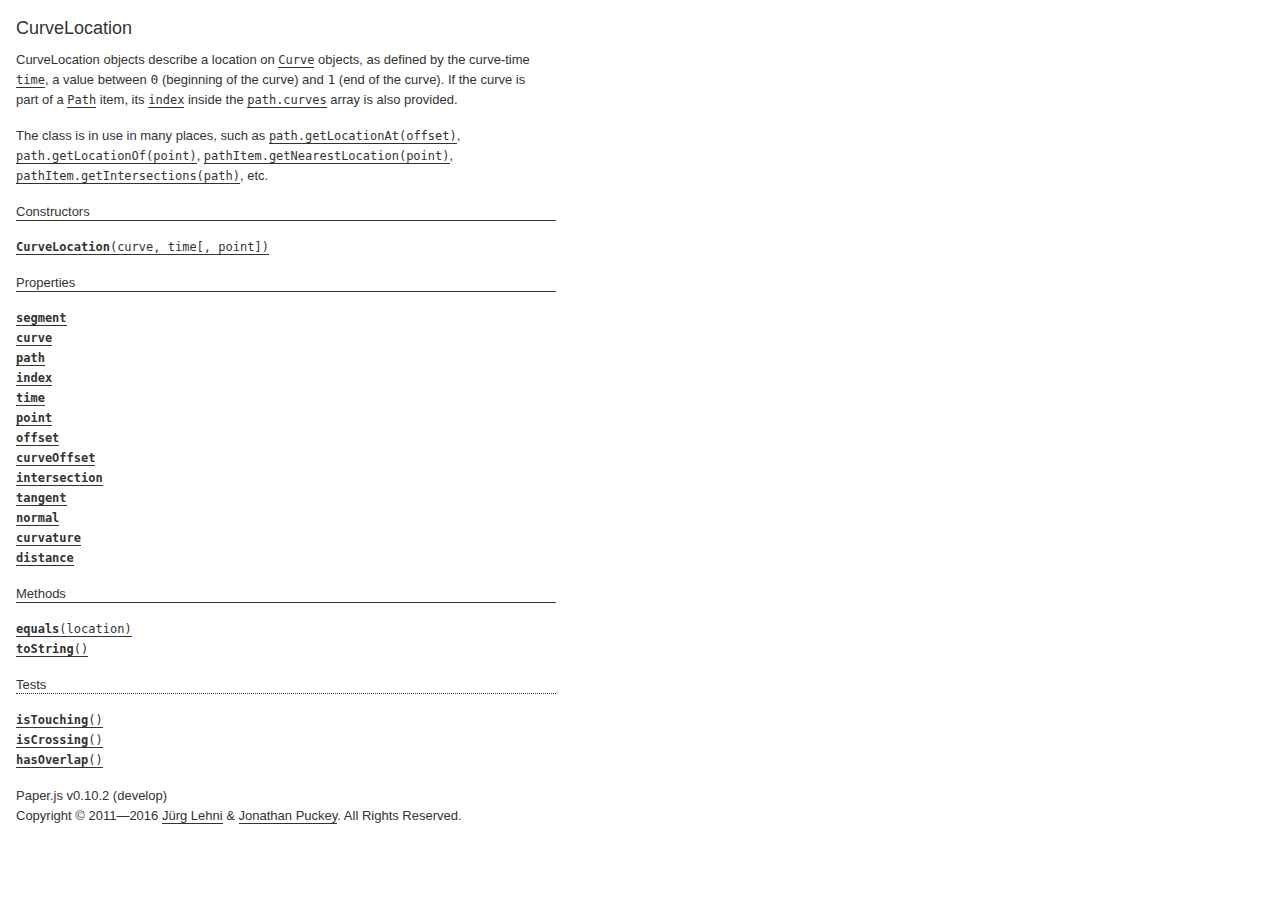
<file: paperjs/docs/classes/CurveLocation.html>
<!DOCTYPE html>
<html>
<head>
<meta charset="UTF-8">
<title>CurveLocation</title>
<base target="class-frame">
<link href="../assets/css/docs.css" rel="stylesheet" type="text/css">
<script src="../assets/js/paper.js"></script>
<script src="../assets/js/jquery.js"></script>
<script src="../assets/js/codemirror.js"></script>
<script src="../assets/js/docs.js"></script>
</head>
<body>
<article class="reference"> 
<div class="reference-class">
<h1>CurveLocation</h1>

<p>CurveLocation objects describe a location on <a href="../classes/Curve.html"><tt>Curve</tt></a> objects, as  defined by the curve-time <a href="../classes/CurveLocation.html#time"><tt>time</tt></a>, a value between <code>0</code> (beginning  of the curve) and <code>1</code> (end of the curve). If the curve is part of a  <a href="../classes/Path.html"><tt>Path</tt></a> item, its <a href="../classes/CurveLocation.html#index"><tt>index</tt></a> inside the <a href="../classes/Path.html#curves"><tt>path.curves</tt></a>  array is also provided.</p>
<p>The class is in use in many places, such as <a href="../classes/Path.html#getlocationat-offset"><tt>path.getLocationAt(offset)</tt></a>, <a href="../classes/Path.html#getlocationof-point"><tt>path.getLocationOf(point)</tt></a>, <a href="../classes/PathItem.html#getnearestlocation-point"><tt>pathItem.getNearestLocation(point)</tt></a>, <a href="../classes/PathItem.html#getintersections-path"><tt>pathItem.getIntersections(path)</tt></a>, etc.</p>

</div>

<!-- =============================== constructors ========================== -->
<div class="reference-members">
	<h2>Constructors</h2>
	
		
<div id="curvelocation-curve-time" class="member">
<div class="member-link">
<a name="curvelocation-curve-time" href="#curvelocation-curve-time"><tt><b>CurveLocation</b>(curve, time[, point])</tt></a>
</div>
<div class="member-description hidden">
<div class="member-text">
    <p>Creates a new CurveLocation object.</p>
    
    
<ul class="member-list">
	<h4>Parameters:</h4>
	
	<li>
<tt>curve:</tt> 
<a href="../classes/Curve.html"><tt>Curve</tt></a>


</li>
	
	<li>
<tt>time:</tt> 
<tt>Number</tt>


</li>
	
	<li>
<tt>point:</tt> 
<a href="../classes/Point.html"><tt>Point</tt></a>

&mdash;&nbsp;optional
</li>
	
</ul>

    
	<ul class="member-list">
		<h4>Returns:</h4>
		
			<li>
<tt><a href="../classes/CurveLocation.html"><tt>CurveLocation</tt></a></tt>
</li>
		
	</ul>

    
    
</div>
</div>
</div>
	
</div>





<!-- ================================ properties =========================== -->
	<div class="reference-members">
		<h2>Properties</h2>
		
			
<div id="segment" class="member">
<div class="member-link">
<a name="segment" href="#segment"><tt><b>segment</b></tt></a>
</div>
<div class="member-description hidden">

<div class="member-text">
	<p>The segment of the curve which is closer to the described location.</p>
	
		<p>Read only.</p>
	
	
	
	<ul class="member-list">
		<h4>Type:</h4>
		<li>
			<a href="../classes/Segment.html"><tt>Segment</tt></a>
		</li>
	</ul>
    
	
	
</div>

</div>
</div>
		
			
<div id="curve" class="member">
<div class="member-link">
<a name="curve" href="#curve"><tt><b>curve</b></tt></a>
</div>
<div class="member-description hidden">

<div class="member-text">
	<p>The curve that this location belongs to.</p>
	
		<p>Read only.</p>
	
	
	
	<ul class="member-list">
		<h4>Type:</h4>
		<li>
			<a href="../classes/Curve.html"><tt>Curve</tt></a>
		</li>
	</ul>
    
	
	
</div>

</div>
</div>
		
			
<div id="path" class="member">
<div class="member-link">
<a name="path" href="#path"><tt><b>path</b></tt></a>
</div>
<div class="member-description hidden">

<div class="member-text">
	<p>The path that this locations is situated on.</p>
	
		<p>Read only.</p>
	
	
	
	<ul class="member-list">
		<h4>Type:</h4>
		<li>
			<a href="../classes/Item.html"><tt>Item</tt></a>
		</li>
	</ul>
    
	
	
</div>

</div>
</div>
		
			
<div id="index" class="member">
<div class="member-link">
<a name="index" href="#index"><tt><b>index</b></tt></a>
</div>
<div class="member-description hidden">

<div class="member-text">
	<p>The index of the <a href="../classes/CurveLocation.html#curve"><tt>curve</tt></a> within the <a href="../classes/Path.html#curves"><tt>path.curves</tt></a> list, if it is part of a <a href="../classes/Path.html"><tt>Path</tt></a> item.</p>
	
		<p>Read only.</p>
	
	
	
	<ul class="member-list">
		<h4>Type:</h4>
		<li>
			<tt>Index</tt>
		</li>
	</ul>
    
	
	
</div>

</div>
</div>
		
			
<div id="time" class="member">
<div class="member-link">
<a name="time" href="#time"><tt><b>time</b></tt></a>
</div>
<div class="member-description hidden">

<div class="member-text">
	<p>The curve-time parameter, as used by various bezier curve calculations. It is value between <code>0</code> (beginning of the curve) and <code>1</code> (end of the curve).</p>
	
		<p>Read only.</p>
	
	
	
	<ul class="member-list">
		<h4>Type:</h4>
		<li>
			<tt>Number</tt>
		</li>
	</ul>
    
	
	
</div>

</div>
</div>
		
			
<div id="point" class="member">
<div class="member-link">
<a name="point" href="#point"><tt><b>point</b></tt></a>
</div>
<div class="member-description hidden">

<div class="member-text">
	<p>The point which is defined by the <a href="../classes/CurveLocation.html#curve"><tt>curve</tt></a> and <a href="../classes/CurveLocation.html#time"><tt>time</tt></a>.</p>
	
		<p>Read only.</p>
	
	
	
	<ul class="member-list">
		<h4>Type:</h4>
		<li>
			<a href="../classes/Point.html"><tt>Point</tt></a>
		</li>
	</ul>
    
	
	
</div>

</div>
</div>
		
			
<div id="offset" class="member">
<div class="member-link">
<a name="offset" href="#offset"><tt><b>offset</b></tt></a>
</div>
<div class="member-description hidden">

<div class="member-text">
	<p>The length of the path from its beginning up to the location described by this object. If the curve is not part of a path, then the length within the curve is returned instead.</p>
	
		<p>Read only.</p>
	
	
	
	<ul class="member-list">
		<h4>Type:</h4>
		<li>
			<tt>Number</tt>
		</li>
	</ul>
    
	
	
</div>

</div>
</div>
		
			
<div id="curveoffset" class="member">
<div class="member-link">
<a name="curveoffset" href="#curveoffset"><tt><b>curveOffset</b></tt></a>
</div>
<div class="member-description hidden">

<div class="member-text">
	<p>The length of the curve from its beginning up to the location described by this object.</p>
	
		<p>Read only.</p>
	
	
	
	<ul class="member-list">
		<h4>Type:</h4>
		<li>
			<tt>Number</tt>
		</li>
	</ul>
    
	
	
</div>

</div>
</div>
		
			
<div id="intersection" class="member">
<div class="member-link">
<a name="intersection" href="#intersection"><tt><b>intersection</b></tt></a>
</div>
<div class="member-description hidden">

<div class="member-text">
	<p>The curve location on the intersecting curve, if this location is the result of a call to <a href="../classes/PathItem.html#getintersections-path"><tt>pathItem.getIntersections(path)</tt></a> / <a href="../classes/Curve.html#getintersections-curve"><tt>curve.getIntersections(curve)</tt></a>.</p>
	
		<p>Read only.</p>
	
	
	
	<ul class="member-list">
		<h4>Type:</h4>
		<li>
			<a href="../classes/CurveLocation.html"><tt>CurveLocation</tt></a>
		</li>
	</ul>
    
	
	
</div>

</div>
</div>
		
			
<div id="tangent" class="member">
<div class="member-link">
<a name="tangent" href="#tangent"><tt><b>tangent</b></tt></a>
</div>
<div class="member-description hidden">

<div class="member-text">
	<p>The tangential vector to the <a href="../classes/CurveLocation.html#curve"><tt>curve</tt></a> at the given location.</p>
	
		<p>Read only.</p>
	
	
	
	<ul class="member-list">
		<h4>Type:</h4>
		<li>
			<a href="../classes/Point.html"><tt>Point</tt></a>
		</li>
	</ul>
    
	
	
</div>

</div>
</div>
		
			
<div id="normal" class="member">
<div class="member-link">
<a name="normal" href="#normal"><tt><b>normal</b></tt></a>
</div>
<div class="member-description hidden">

<div class="member-text">
	<p>The normal vector to the <a href="../classes/CurveLocation.html#curve"><tt>curve</tt></a> at the given location.</p>
	
		<p>Read only.</p>
	
	
	
	<ul class="member-list">
		<h4>Type:</h4>
		<li>
			<a href="../classes/Point.html"><tt>Point</tt></a>
		</li>
	</ul>
    
	
	
</div>

</div>
</div>
		
			
<div id="curvature" class="member">
<div class="member-link">
<a name="curvature" href="#curvature"><tt><b>curvature</b></tt></a>
</div>
<div class="member-description hidden">

<div class="member-text">
	<p>The curvature of the <a href="../classes/CurveLocation.html#curve"><tt>curve</tt></a> at the given location.</p>
	
		<p>Read only.</p>
	
	
	
	<ul class="member-list">
		<h4>Type:</h4>
		<li>
			<tt>Number</tt>
		</li>
	</ul>
    
	
	
</div>

</div>
</div>
		
			
<div id="distance" class="member">
<div class="member-link">
<a name="distance" href="#distance"><tt><b>distance</b></tt></a>
</div>
<div class="member-description hidden">

<div class="member-text">
	<p>The distance from the queried point to the returned location.</p>
	
		<p>Read only.</p>
	
	
	
	<ul class="member-list">
		<h4>Type:</h4>
		<li>
			<tt>Number</tt>
		</li>
	</ul>
    
	
	<ul class="member-list">
		<h4>See also:</h4>
		
			<li><tt><a href="../classes/Curve.html#getnearestlocation-point"><tt>curve.getNearestLocation(point)</tt></a></tt></li>
		
			<li><tt><tt>Path#getNearestLocation(point)</tt></tt></li>
		
	</ul>

	
</div>

</div>
</div>
		
	</div>





<!-- ============================== methods ================================ -->
	<div class="reference-members">
		<h2>Methods</h2>
		
	
<div id="equals-location" class="member">
<div class="member-link">
<a name="equals-location" href="#equals-location"><tt><b>equals</b>(location)</tt></a>
</div>
<div class="member-description hidden">
<div class="member-text">
	<p>Checks whether tow CurveLocation objects are describing the same location on a path, by applying the same tolerances as elsewhere when dealing with curve-time parameters.</p>
    
	
<ul class="member-list">
	<h4>Parameters:</h4>
	
	<li>
<tt>location:</tt> 
<a href="../classes/CurveLocation.html"><tt>CurveLocation</tt></a>


</li>
	
</ul>

	
	<ul class="member-list">
		<h4>Returns:</h4>
		
			<li>
<tt><tt>Boolean</tt></tt>&nbsp;&mdash;&nbsp;<tt>true</tt> if the locations are equal, <tt>false</tt> otherwise
</li>
		
	</ul>

	
	
</div>
</div>
</div>

	
<div id="tostring" class="member">
<div class="member-link">
<a name="tostring" href="#tostring"><tt><b>toString</b>()</tt></a>
</div>
<div class="member-description hidden">
<div class="member-text">
	
    
	
	
	<ul class="member-list">
		<h4>Returns:</h4>
		
			<li>
<tt><tt>String</tt></tt>&nbsp;&mdash;&nbsp;a string representation of the curve location
</li>
		
	</ul>

	
	
</div>
</div>
</div>

	
<h3>Tests</h3>

<div id="istouching" class="member">
<div class="member-link">
<a name="istouching" href="#istouching"><tt><b>isTouching</b>()</tt></a>
</div>
<div class="member-description hidden">
<div class="member-text">
	<p>Checks if the location is an intersection with another curve and is merely touching the other curve, as opposed to crossing it.</p>
    
	
	
	<ul class="member-list">
		<h4>Returns:</h4>
		
			<li>
<tt><tt>Boolean</tt></tt>&nbsp;&mdash;&nbsp;<tt>true</tt> if the location is an intersection that is merely touching another curve, <tt>false</tt> otherwise
</li>
		
	</ul>

	
	<ul class="member-list">
		<h4>See also:</h4>
		
			<li><tt><a href="../classes/CurveLocation.html#iscrossing"><tt>isCrossing</tt></a>()</tt></li>
		
	</ul>

	
</div>
</div>
</div>

	
<div id="iscrossing" class="member">
<div class="member-link">
<a name="iscrossing" href="#iscrossing"><tt><b>isCrossing</b>()</tt></a>
</div>
<div class="member-description hidden">
<div class="member-text">
	<p>Checks if the location is an intersection with another curve and is crossing the other curve, as opposed to just touching it.</p>
    
	
	
	<ul class="member-list">
		<h4>Returns:</h4>
		
			<li>
<tt><tt>Boolean</tt></tt>&nbsp;&mdash;&nbsp;<tt>true</tt> if the location is an intersection that is crossing another curve, <tt>false</tt> otherwise
</li>
		
	</ul>

	
	<ul class="member-list">
		<h4>See also:</h4>
		
			<li><tt><a href="../classes/CurveLocation.html#istouching"><tt>isTouching</tt></a>()</tt></li>
		
	</ul>

	
</div>
</div>
</div>

	
<div id="hasoverlap" class="member">
<div class="member-link">
<a name="hasoverlap" href="#hasoverlap"><tt><b>hasOverlap</b>()</tt></a>
</div>
<div class="member-description hidden">
<div class="member-text">
	<p>Checks if the location is an intersection with another curve and is part of an overlap between the two involved paths.</p>
    
	
	
	<ul class="member-list">
		<h4>Returns:</h4>
		
			<li>
<tt><tt>Boolean</tt></tt>&nbsp;&mdash;&nbsp;<tt>true</tt> if the location is an intersection that is part of an overlap between the two involved paths, <tt>false</tt> otherwise
</li>
		
	</ul>

	
	<ul class="member-list">
		<h4>See also:</h4>
		
			<li><tt><a href="../classes/CurveLocation.html#iscrossing"><tt>isCrossing</tt></a>()</tt></li>
		
			<li><tt><a href="../classes/CurveLocation.html#istouching"><tt>isTouching</tt></a>()</tt></li>
		
	</ul>

	
</div>
</div>
</div>


		
	</div>




<!-- =========================== copyright notice ========================== -->
<p class="footer">
Paper.js v0.10.2 (develop)<br>
Copyright &#169; 2011—2016 <a href="http://www.lehni.org" target="_blank">J&uuml;rg Lehni</a> &amp; <a href="http://www.jonathanpuckey.com" target="_blank">Jonathan Puckey</a>. All Rights Reserved.</p>
<div class="content-end"></div>


</article>
</body>
</file>
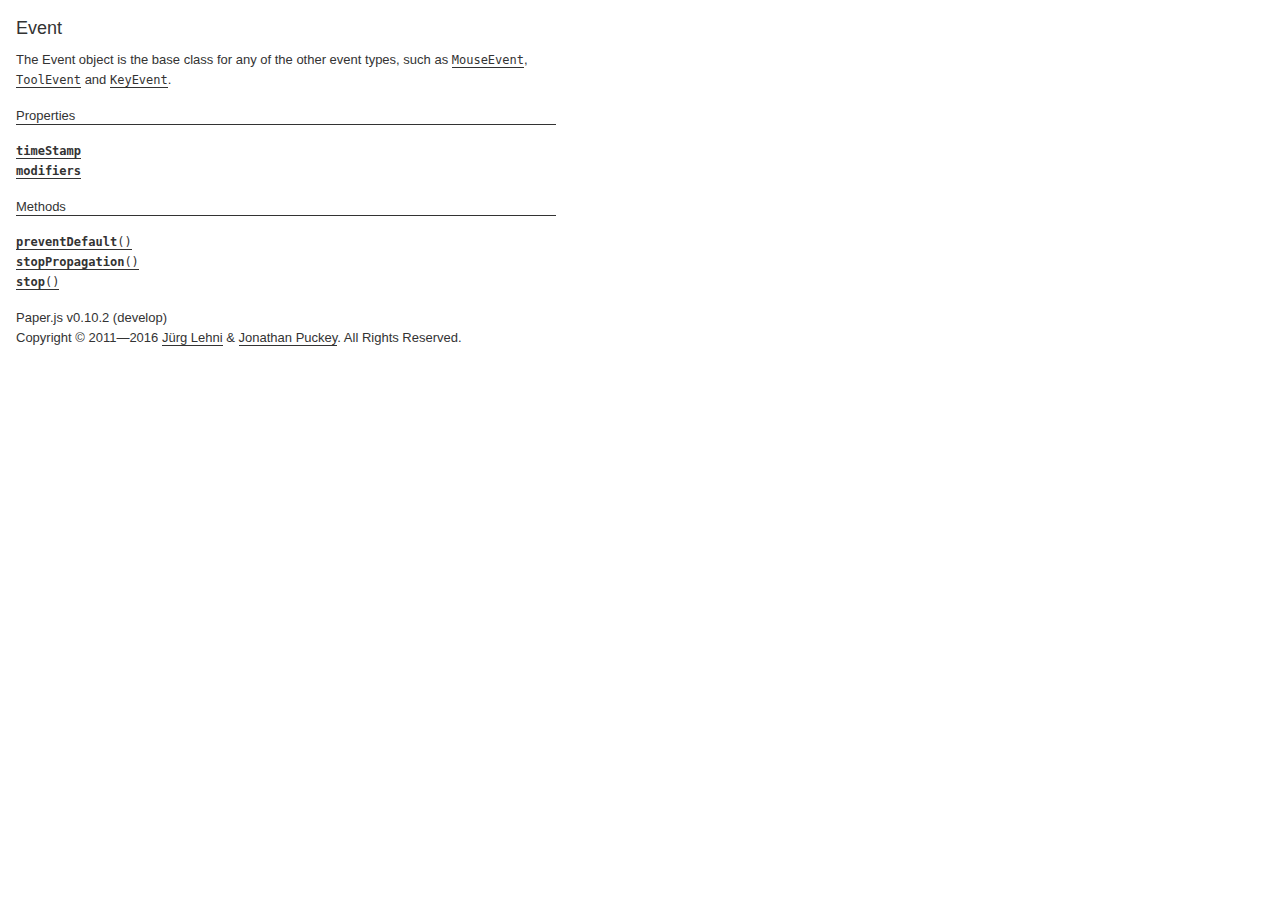
<file: paperjs/docs/classes/Event.html>
<!DOCTYPE html>
<html>
<head>
<meta charset="UTF-8">
<title>Event</title>
<base target="class-frame">
<link href="../assets/css/docs.css" rel="stylesheet" type="text/css">
<script src="../assets/js/paper.js"></script>
<script src="../assets/js/jquery.js"></script>
<script src="../assets/js/codemirror.js"></script>
<script src="../assets/js/docs.js"></script>
</head>
<body>
<article class="reference"> 
<div class="reference-class">
<h1>Event</h1>

<p>The Event object is the base class for any of the other event types, such as <a href="../classes/MouseEvent.html"><tt>MouseEvent</tt></a>, <a href="../classes/ToolEvent.html"><tt>ToolEvent</tt></a> and <a href="../classes/KeyEvent.html"><tt>KeyEvent</tt></a>.</p>

</div>





<!-- ================================ properties =========================== -->
	<div class="reference-members">
		<h2>Properties</h2>
		
			
<div id="timestamp" class="member">
<div class="member-link">
<a name="timestamp" href="#timestamp"><tt><b>timeStamp</b></tt></a>
</div>
<div class="member-description hidden">

<div class="member-text">
	<p>The time at which the event was created, in milliseconds since the epoch.</p>
	
		<p>Read only.</p>
	
	
	
	<ul class="member-list">
		<h4>Type:</h4>
		<li>
			<tt>Number</tt>
		</li>
	</ul>
    
	
	
</div>

</div>
</div>
		
			
<div id="modifiers" class="member">
<div class="member-link">
<a name="modifiers" href="#modifiers"><tt><b>modifiers</b></tt></a>
</div>
<div class="member-description hidden">

<div class="member-text">
	<p>The current state of the keyboard modifiers.</p>
	
		<p>Read only.</p>
	
	
	
	<ul class="member-list">
		<h4>Type:</h4>
		<li>
			<tt>object</tt>
		</li>
	</ul>
    
	
	<ul class="member-list">
		<h4>See also:</h4>
		
			<li><tt><a href="../classes/Key.html#modifiers"><tt>Key.modifiers</tt></a></tt></li>
		
	</ul>

	
</div>

</div>
</div>
		
	</div>





<!-- ============================== methods ================================ -->
	<div class="reference-members">
		<h2>Methods</h2>
		
	
<div id="preventdefault" class="member">
<div class="member-link">
<a name="preventdefault" href="#preventdefault"><tt><b>preventDefault</b>()</tt></a>
</div>
<div class="member-description hidden">
<div class="member-text">
	<p>Cancels the event if it is cancelable, without stopping further propagation of the event.</p>
    
	
	
	
	
</div>
</div>
</div>

	
<div id="stoppropagation" class="member">
<div class="member-link">
<a name="stoppropagation" href="#stoppropagation"><tt><b>stopPropagation</b>()</tt></a>
</div>
<div class="member-description hidden">
<div class="member-text">
	<p>Prevents further propagation of the current event.</p>
    
	
	
	
	
</div>
</div>
</div>

	
<div id="stop" class="member">
<div class="member-link">
<a name="stop" href="#stop"><tt><b>stop</b>()</tt></a>
</div>
<div class="member-description hidden">
<div class="member-text">
	<p>Cancels the event if it is cancelable, and stops stopping further propagation of the event. This is has the same effect as calling both <a href="../classes/Event.html#stoppropagation"><tt>stopPropagation</tt></a>() and <a href="../classes/Event.html#preventdefault"><tt>preventDefault</tt></a>().</p>
<p>Any handler can also return <code>false</code> to indicate that <code>stop()</code> should be called right after.</p>
    
	
	
	
	
</div>
</div>
</div>


		
	</div>




<!-- =========================== copyright notice ========================== -->
<p class="footer">
Paper.js v0.10.2 (develop)<br>
Copyright &#169; 2011—2016 <a href="http://www.lehni.org" target="_blank">J&uuml;rg Lehni</a> &amp; <a href="http://www.jonathanpuckey.com" target="_blank">Jonathan Puckey</a>. All Rights Reserved.</p>
<div class="content-end"></div>


</article>
</body>
</file>
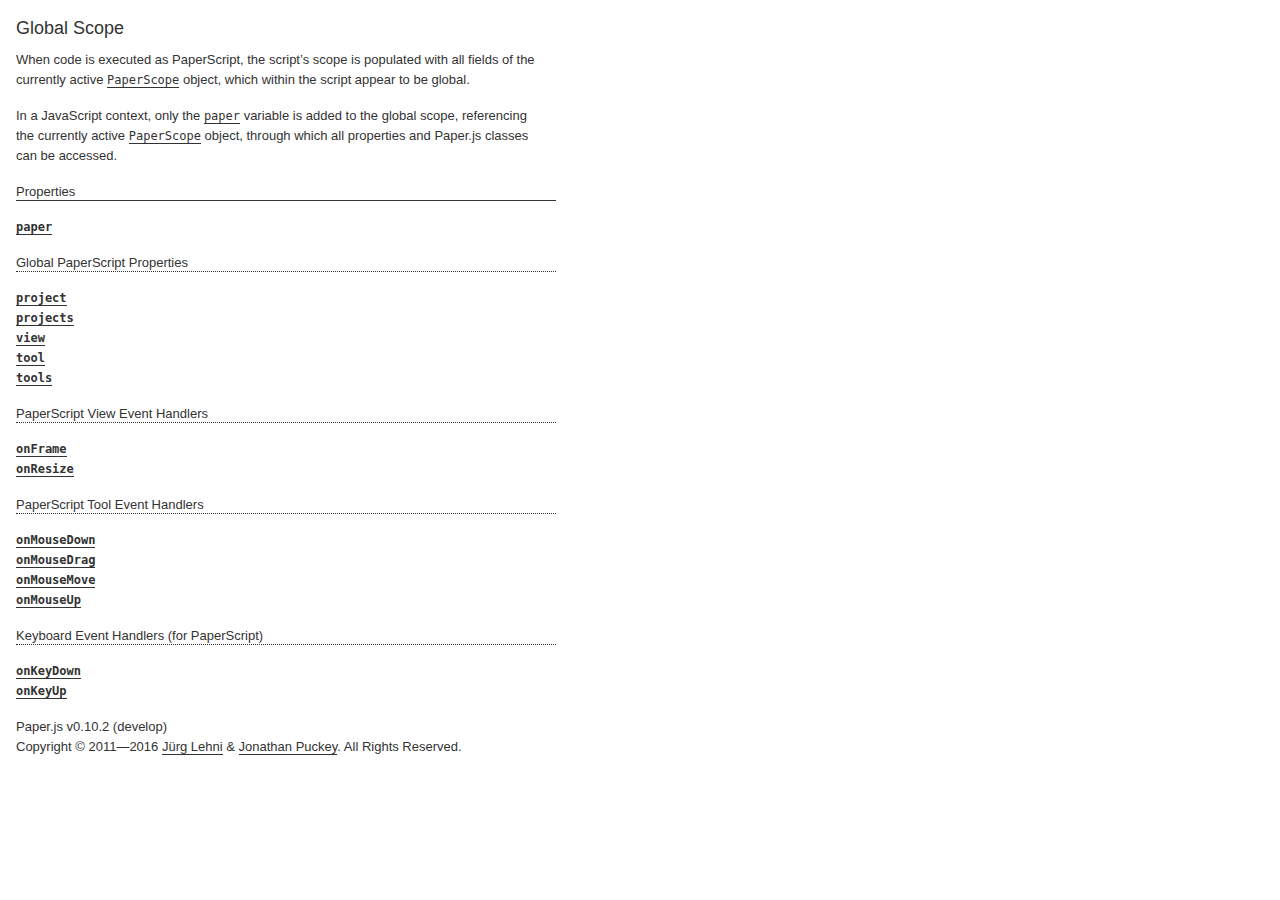
<file: paperjs/docs/classes/global.html>
<!DOCTYPE html>
<html>
<head>
<meta charset="UTF-8">
<title>_global_</title>
<base target="class-frame">
<link href="../assets/css/docs.css" rel="stylesheet" type="text/css">
<script src="../assets/js/paper.js"></script>
<script src="../assets/js/jquery.js"></script>
<script src="../assets/js/codemirror.js"></script>
<script src="../assets/js/docs.js"></script>
</head>
<body>
<article class="reference"> 
<div class="reference-class">
<h1>Global Scope</h1>

<p>When code is executed as PaperScript, the script&rsquo;s scope is populated with all fields of the currently active <a href="../classes/PaperScope.html"><tt>PaperScope</tt></a> object, which within the script appear to be global.</p>
<p>In a JavaScript context, only the <a href="../classes/global.html#paper"><tt>paper</tt></a> variable is added to the global scope, referencing the currently active <a href="../classes/PaperScope.html"><tt>PaperScope</tt></a> object, through which all properties and Paper.js classes can be accessed.</p>

</div>





<!-- ================================ properties =========================== -->
	<div class="reference-members">
		<h2>Properties</h2>
		
			
<div id="paper" class="member">
<div class="member-link">
<a name="paper" href="#paper"><tt><b>paper</b></tt></a>
</div>
<div class="member-description hidden">

<div class="member-text">
	<p>A reference to the currently active <a href="../classes/PaperScope.html"><tt>PaperScope</tt></a> object.</p>
	
	
	
	<ul class="member-list">
		<h4>Type:</h4>
		<li>
			<a href="../classes/PaperScope.html"><tt>PaperScope</tt></a>
		</li>
	</ul>
    
	
	
</div>

</div>
</div>
		
			
	<h3>Global PaperScript Properties</h3>

<div id="project" class="member">
<div class="member-link">
<a name="project" href="#project"><tt><b>project</b></tt></a>
</div>
<div class="member-description hidden">

<div class="member-text">
	<p>The project for which the PaperScript is executed.</p>
<p>Note that when working with mulitple projects, this does not necessarily reflect the currently active project. For this, use <a href="../classes/PaperScope.html#project"><tt>paperScope.project</tt></a> instead.</p>
	
	
	
	<ul class="member-list">
		<h4>Type:</h4>
		<li>
			<a href="../classes/Project.html"><tt>Project</tt></a>
		</li>
	</ul>
    
	
	
</div>

</div>
</div>
		
			
<div id="projects" class="member">
<div class="member-link">
<a name="projects" href="#projects"><tt><b>projects</b></tt></a>
</div>
<div class="member-description hidden">

<div class="member-text">
	<p>The list of all open projects within the current Paper.js context.</p>
	
	
	
	<ul class="member-list">
		<h4>Type:</h4>
		<li>
			Array of <a href="../classes/Project.html"><tt>Project</tt></a> objects
		</li>
	</ul>
    
	
	
</div>

</div>
</div>
		
			
<div id="view" class="member">
<div class="member-link">
<a name="view" href="#view"><tt><b>view</b></tt></a>
</div>
<div class="member-description hidden">

<div class="member-text">
	<p>The reference to the project&rsquo;s view.</p>
<p>Note that when working with mulitple projects, this does not necessarily reflect the view of the currently active project. For this, use <a href="../classes/PaperScope.html#view"><tt>paperScope.view</tt></a> instead.</p>
	
	
	
	<ul class="member-list">
		<h4>Type:</h4>
		<li>
			<a href="../classes/View.html"><tt>View</tt></a>
		</li>
	</ul>
    
	
	
</div>

</div>
</div>
		
			
<div id="tool" class="member">
<div class="member-link">
<a name="tool" href="#tool"><tt><b>tool</b></tt></a>
</div>
<div class="member-description hidden">

<div class="member-text">
	<p>The reference to the tool object which is automatically created when global tool event handlers are defined.</p>
<p>Note that when working with mulitple tools, this does not necessarily reflect the currently active tool. For this, use <a href="../classes/PaperScope.html#tool"><tt>paperScope.tool</tt></a> instead.</p>
	
	
	
	<ul class="member-list">
		<h4>Type:</h4>
		<li>
			<a href="../classes/Tool.html"><tt>Tool</tt></a>
		</li>
	</ul>
    
	
	
</div>

</div>
</div>
		
			
<div id="tools" class="member">
<div class="member-link">
<a name="tools" href="#tools"><tt><b>tools</b></tt></a>
</div>
<div class="member-description hidden">

<div class="member-text">
	<p>The list of available tools.</p>
	
	
	
	<ul class="member-list">
		<h4>Type:</h4>
		<li>
			Array of <a href="../classes/Tool.html"><tt>Tool</tt></a> objects
		</li>
	</ul>
    
	
	
</div>

</div>
</div>
		
			
	<h3>PaperScript View Event Handlers</h3>

<div id="onframe" class="member">
<div class="member-link">
<a name="onframe" href="#onframe"><tt><b>onFrame</b></tt></a>
</div>
<div class="member-description hidden">

<div class="member-text">
	<p>A global reference to the <a href="../classes/View.html#onframe"><tt>view.onFrame</tt></a> handler function.</p>
	
	
	
	<ul class="member-list">
		<h4>Type:</h4>
		<li>
			<tt>Function</tt>
		</li>
	</ul>
    
	
	
</div>

</div>
</div>
		
			
<div id="onresize" class="member">
<div class="member-link">
<a name="onresize" href="#onresize"><tt><b>onResize</b></tt></a>
</div>
<div class="member-description hidden">

<div class="member-text">
	<p>A reference to the <a href="../classes/View.html#onresize"><tt>view.onResize</tt></a> handler function.</p>
	
	
	
	<ul class="member-list">
		<h4>Type:</h4>
		<li>
			<tt>Function</tt>
		</li>
	</ul>
    
	
	
</div>

</div>
</div>
		
			
	<h3>PaperScript Tool Event Handlers</h3>

<div id="onmousedown" class="member">
<div class="member-link">
<a name="onmousedown" href="#onmousedown"><tt><b>onMouseDown</b></tt></a>
</div>
<div class="member-description hidden">

<div class="member-text">
	<p>A reference to the <a href="../classes/Tool.html#onmousedown"><tt>tool.onMouseDown</tt></a> handler function.</p>
	
	
	
	<ul class="member-list">
		<h4>Type:</h4>
		<li>
			<tt>Function</tt>
		</li>
	</ul>
    
	
	
</div>

</div>
</div>
		
			
<div id="onmousedrag" class="member">
<div class="member-link">
<a name="onmousedrag" href="#onmousedrag"><tt><b>onMouseDrag</b></tt></a>
</div>
<div class="member-description hidden">

<div class="member-text">
	<p>A reference to the <a href="../classes/Tool.html#onmousedrag"><tt>tool.onMouseDrag</tt></a> handler function.</p>
	
	
	
	<ul class="member-list">
		<h4>Type:</h4>
		<li>
			<tt>Function</tt>
		</li>
	</ul>
    
	
	
</div>

</div>
</div>
		
			
<div id="onmousemove" class="member">
<div class="member-link">
<a name="onmousemove" href="#onmousemove"><tt><b>onMouseMove</b></tt></a>
</div>
<div class="member-description hidden">

<div class="member-text">
	<p>A reference to the <a href="../classes/Tool.html#onmousemove"><tt>tool.onMouseMove</tt></a> handler function.</p>
	
	
	
	<ul class="member-list">
		<h4>Type:</h4>
		<li>
			<tt>Function</tt>
		</li>
	</ul>
    
	
	
</div>

</div>
</div>
		
			
<div id="onmouseup" class="member">
<div class="member-link">
<a name="onmouseup" href="#onmouseup"><tt><b>onMouseUp</b></tt></a>
</div>
<div class="member-description hidden">

<div class="member-text">
	<p>A reference to the <a href="../classes/Tool.html#onmouseup"><tt>tool.onMouseUp</tt></a> handler function.</p>
	
	
	
	<ul class="member-list">
		<h4>Type:</h4>
		<li>
			<tt>Function</tt>
		</li>
	</ul>
    
	
	
</div>

</div>
</div>
		
			
	<h3>Keyboard Event Handlers (for PaperScript)</h3>

<div id="onkeydown" class="member">
<div class="member-link">
<a name="onkeydown" href="#onkeydown"><tt><b>onKeyDown</b></tt></a>
</div>
<div class="member-description hidden">

<div class="member-text">
	<p>A reference to the <a href="../classes/Tool.html#onkeydown"><tt>tool.onKeyDown</tt></a> handler function.</p>
	
	
	
	<ul class="member-list">
		<h4>Type:</h4>
		<li>
			<tt>Function</tt>
		</li>
	</ul>
    
	
	
</div>

</div>
</div>
		
			
<div id="onkeyup" class="member">
<div class="member-link">
<a name="onkeyup" href="#onkeyup"><tt><b>onKeyUp</b></tt></a>
</div>
<div class="member-description hidden">

<div class="member-text">
	<p>A reference to the <a href="../classes/Tool.html#onkeyup"><tt>tool.onKeyUp</tt></a> handler function.</p>
	
	
	
	<ul class="member-list">
		<h4>Type:</h4>
		<li>
			<tt>Function</tt>
		</li>
	</ul>
    
	
	
</div>

</div>
</div>
		
	</div>








<!-- =========================== copyright notice ========================== -->
<p class="footer">
Paper.js v0.10.2 (develop)<br>
Copyright &#169; 2011—2016 <a href="http://www.lehni.org" target="_blank">J&uuml;rg Lehni</a> &amp; <a href="http://www.jonathanpuckey.com" target="_blank">Jonathan Puckey</a>. All Rights Reserved.</p>
<div class="content-end"></div>


</article>
</body>
</file>
<file: paperjs/docs/assets/css/docs.css>
@charset "UTF-8";
form,
img,
ul,
ol,
table,
td,
article,
figure,
figcaption {
  margin: 0;
  padding: 0;
  border: 0; }

a {
  outline: none;
  border: 0; }

ul,
ol {
  list-style: none outside none; }

table {
  border-spacing: 0; }

td {
  vertical-align: top; }

html {
  -webkit-text-size-adjust: none; }

/* Content Styles */
article {
  /* Text Content */ }
  article,
  article a {
    color: #333333; }
  article a {
    border-bottom: 1px solid; }
  article a:hover,
  article a:hover em {
    background: #e5e5e5; }
  article em {
    font-style: normal;
    background: #efefef; }
  article p,
  article ul,
  article ol {
    margin: 0 8px 16px 0; }
    article p.small,
    article ul.small,
    article ol.small {
      margin-bottom: 8px; }
  article figure,
  article .CodeMirror,
  article .paperscript {
    margin-bottom: 16px; }
  article ul,
  article ol {
    padding: 0;
    list-style: none outside none; }
  article ul ul,
  article ul ol,
  article ol ul,
  article ol ol {
    margin-bottom: 0; }
  article ul > li {
    margin-left: 1em;
    position: relative; }
    article ul > li:before {
      content: '–';
      position: absolute;
      left: -1em; }
  article ol {
    counter-reset: item; }
  article ol > li {
    margin-left: 1.5em;
    position: relative; }
    article ol > li:before {
      position: absolute;
      left: -1.5em;
      content: counter(item,upper-latin) ") ";
      counter-increment: item; }

section {
  clear: both;
  margin: 0 0 16px;
  padding: 0; }

.column {
  width: 260px;
  float: left; }
  .column + .column {
    margin-left: 16px; }

.row {
  clear: both; }

.donation {
  padding-bottom: 16px; }
  .donation input,
  .donation select {
    margin-right: 0.35em; }

.reference h1,
.reference h2,
.reference h3,
.reference h4 {
  font-size: 13px;
  font-weight: normal;
  margin: 0; }
.reference h1,
.reference h2,
.reference h3 {
  height: 18px;
  border-bottom: 1px solid;
  margin-bottom: 16px; }
.reference h2 a {
  font-weight: bold; }
.reference h3 {
  margin-top: 16px;
  border-bottom-style: dotted; }
.reference h4 {
  font-weight: bold; }
  .reference h4 .description {
    font-weight: normal; }
    .reference h4 .description:before {
      content: ' — '; }
  .reference h4 + ul, .reference h4 + pre, .reference h4 + .paperscript {
    margin-top: 8px;
    margin-bottom: 16px; }
.reference a tt {
  line-height: 17px; }
.reference ul,
.reference p {
  margin-bottom: 16px; }
.reference hr {
  border: none;
  border-bottom: 1px dotted; }
.reference .reference-list ul,
.reference .reference-inherited ul {
  margin-left: 16px; }
.reference .reference-inherited ul li {
  text-indent: -30px;
  padding-left: 30px; }
.reference ul.reference-classes {
  padding-bottom: 4px; }
  .reference ul.reference-classes li {
    margin: 0;
    text-indent: 0; }
  .reference ul.reference-classes ul {
    margin: 0 0 10px 10px; }
  .reference ul.reference-classes h2,
  .reference ul.reference-classes h3,
  .reference ul.reference-classes hr {
    margin: 10px 0 10px 0; }
  .reference ul.reference-classes .first h2 {
    margin-top: 0; }
  * html .reference ul.reference-classes img {
    margin-top: 5px; }
.reference ul.member-list li {
  margin-left: 2em;
  margin-bottom: 8px;
  text-indent: -2em; }
  .reference ul.member-list li:before {
    display: none; }
.reference .reference-members {
  margin-bottom: 16px; }
.reference .member-group-text {
  margin-bottom: 16px; }
.reference .member-description {
  border: 1px solid #999;
  border-top: 0;
  margin: 16px 0 16px 0; }
.reference .member-header {
  border-top: 1px solid #999;
  padding: 10px;
  *zoom: 1; }
  .reference .member-header .member-link {
    float: left; }
  .reference .member-header .member-close {
    float: right; }
  .reference .member-header:before, .reference .member-header:after {
    content: " ";
    display: table; }
  .reference .member-header:after {
    clear: both; }
.reference .member-text {
  border-top: 1px dashed #999;
  padding: 10px 10px 0 10px;
  margin-bottom: -6px; }
  .reference .member-text ul ul,
  .reference .member-text ul ol,
  .reference .member-text ol ul,
  .reference .member-text ol ol,
  .reference .member-text ul p,
  .reference .member-text ol p {
    margin-bottom: 8px; }
.reference .member-link {
  text-indent: -30px;
  padding-left: 30px; }

body,
select,
input,
textarea {
  font-family: "Lucida Grande", Geneva, Verdana, Arial, sans-serif; }

tt,
pre,
.CodeMirror {
  font-family: Menlo, Consolas, "Vera Mono", monospace;
  font-size: 12px;
  line-height: 17px; }

body {
  background: #fff;
  margin: 16px;
  font-size: 13px;
  line-height: 20px;
  color: #333333;
  max-width: 540px; }

select,
input,
textarea {
  font-size: 11px;
  margin: 0;
  color: #000; }

a {
  color: #333333;
  text-decoration: none;
  border-bottom: 1px solid #333333; }
  a:hover {
    background: #e5e5e5; }

img {
  border: 0; }

p {
  margin: 0 0 16px 0; }

ul,
ol {
  padding: 0;
  margin: 0 0 16px 0;
  list-style: none; }

.clear {
  clear: both; }

.hidden {
  display: none; }

.reference-index,
.reference-index a {
  color: #009dec;
  border-bottom: 0px; }
.reference-index a:hover {
  background: #e3f4fc; }
.reference-index h2,
.reference-index h3,
.reference-index hr {
  border-color: #009dec; }

.reference h1 {
  font-size: 18px;
  font-weight: normal;
  line-height: 24px;
  border: none; }
  .reference h1 .version {
    font-size: 10px;
    line-height: 16px;
    vertical-align: top;
    margin-left: 0.35em; }

.footer {
  margin-top: 16px; }

.CodeMirror pre {
  margin: 0;
  padding: 0;
  background: transparent; }
.paperscript .CodeMirror {
  height: 100%; }

.CodeMirror-scroll {
  min-height: 100%;
  overflow: auto; }

.CodeMirror-gutter {
  position: absolute;
  left: 0;
  top: 0;
  min-width: 30px;
  height: 100%;
  background-color: #f4f4f4;
  border-right: 1px solid #999; }

.CodeMirror-gutter-text {
  color: #aaa;
  text-align: right;
  padding: 2px 8px 2px 8px; }
  .CodeMirror-gutter-text pre {
    font-size: 10px; }

.CodeMirror-lines {
  background: #ffffff;
  padding: 2px 0 2px 8px; }
  .CodeMirror-lines pre.highlight {
    background-color: #edf5fc; }

.CodeMirror-cursor {
  z-index: 10;
  position: absolute;
  visibility: hidden;
  border-left: 1px solid #7c7c7c !important;
  height: 17px; }

.CodeMirror-selected {
  background: #ccc !important;
  color: HighlightText !important;
  padding: 2px 0 2px 0; }

.CodeMirror-focused .CodeMirror-cursor {
  visibility: visible; }
.CodeMirror-focused .CodeMirror-selected {
  background: Highlight !important; }

.CodeMirror-matchingbracket {
  background: #e3fc8d !important; }

.CodeMirror-nonmatchingbracket {
  color: #d62a28 !important; }

/* JavaScript & HTML Modes */
span.cm-keyword {
  color: #ff7800; }
span.cm-atom, span.cm-number {
  color: #3b5bb5; }
span.cm-def, span.cm-variable-2, span.cm-variable-3 {
  color: #3a4a64; }
span.cm-variable {
  color: #000; }
span.cm-property {
  color: #000; }
span.cm-operator {
  color: #000; }
span.cm-comment {
  color: #8c868f; }
span.cm-string {
  color: #409b1c; }
span.cm-meta {
  color: #555; }
span.cm-error {
  color: #f30; }
span.cm-qualifier {
  color: #555; }
span.cm-builtin {
  color: #30a; }
span.cm-bracket {
  color: #cc7; }
span.cm-tag {
  font-weight: bold;
  color: #3b5bb5; }
span.cm-attribute {
  font-style: italic;
  color: #3b5bb5; }

.paperscript {
  position: relative; }
  .paperscript .buttons {
    position: absolute;
    right: 0;
    z-index: 1; }
  .paperscript .button,
  .paperscript .explain {
    float: right;
    display: none;
    font-size: 12px;
    line-height: 16px;
    padding: 2px 6px;
    border-radius: 4px;
    -moz-border-radius: 4px;
    -webkit-border-radius: 4px;
    margin: 8px 8px 0 0; }
  .paperscript .button {
    background: #eee; }
  .paperscript .explain {
    background: #e3f4fc; }
  .paperscript .explain, .paperscript:hover .button {
    display: inline-block; }
  .paperscript .button:hover {
    background: #ddd;
    cursor: pointer; }
  .paperscript .tools {
    display: inline; }
  .paperscript .source {
    overflow: auto;
    border: 1px solid #999; }
  .paperscript .CodeMirror {
    margin: 0 !important; }
  .paperscript .CodeMirror-gutter-text,
  .paperscript .CodeMirror-lines {
    padding-top: 8px;
    padding-bottom: 8px; }
  .paperscript .canvas {
    line-height: 0; }
  .paperscript .canvas.border canvas {
    border: 1px solid #999; }
  .paperscript.split .canvas {
    border: 1px solid #999;
    border-top: 0; }
</file>
<file: paperjs/examples/css/style.css>
html,
body {
    margin: 0;
    overflow: hidden;
    height: 100%;
}

/* Scale canvas with resize attribute to full size */
canvas[resize] {
    width: 100%;
    height: 100%;
}
</file>
